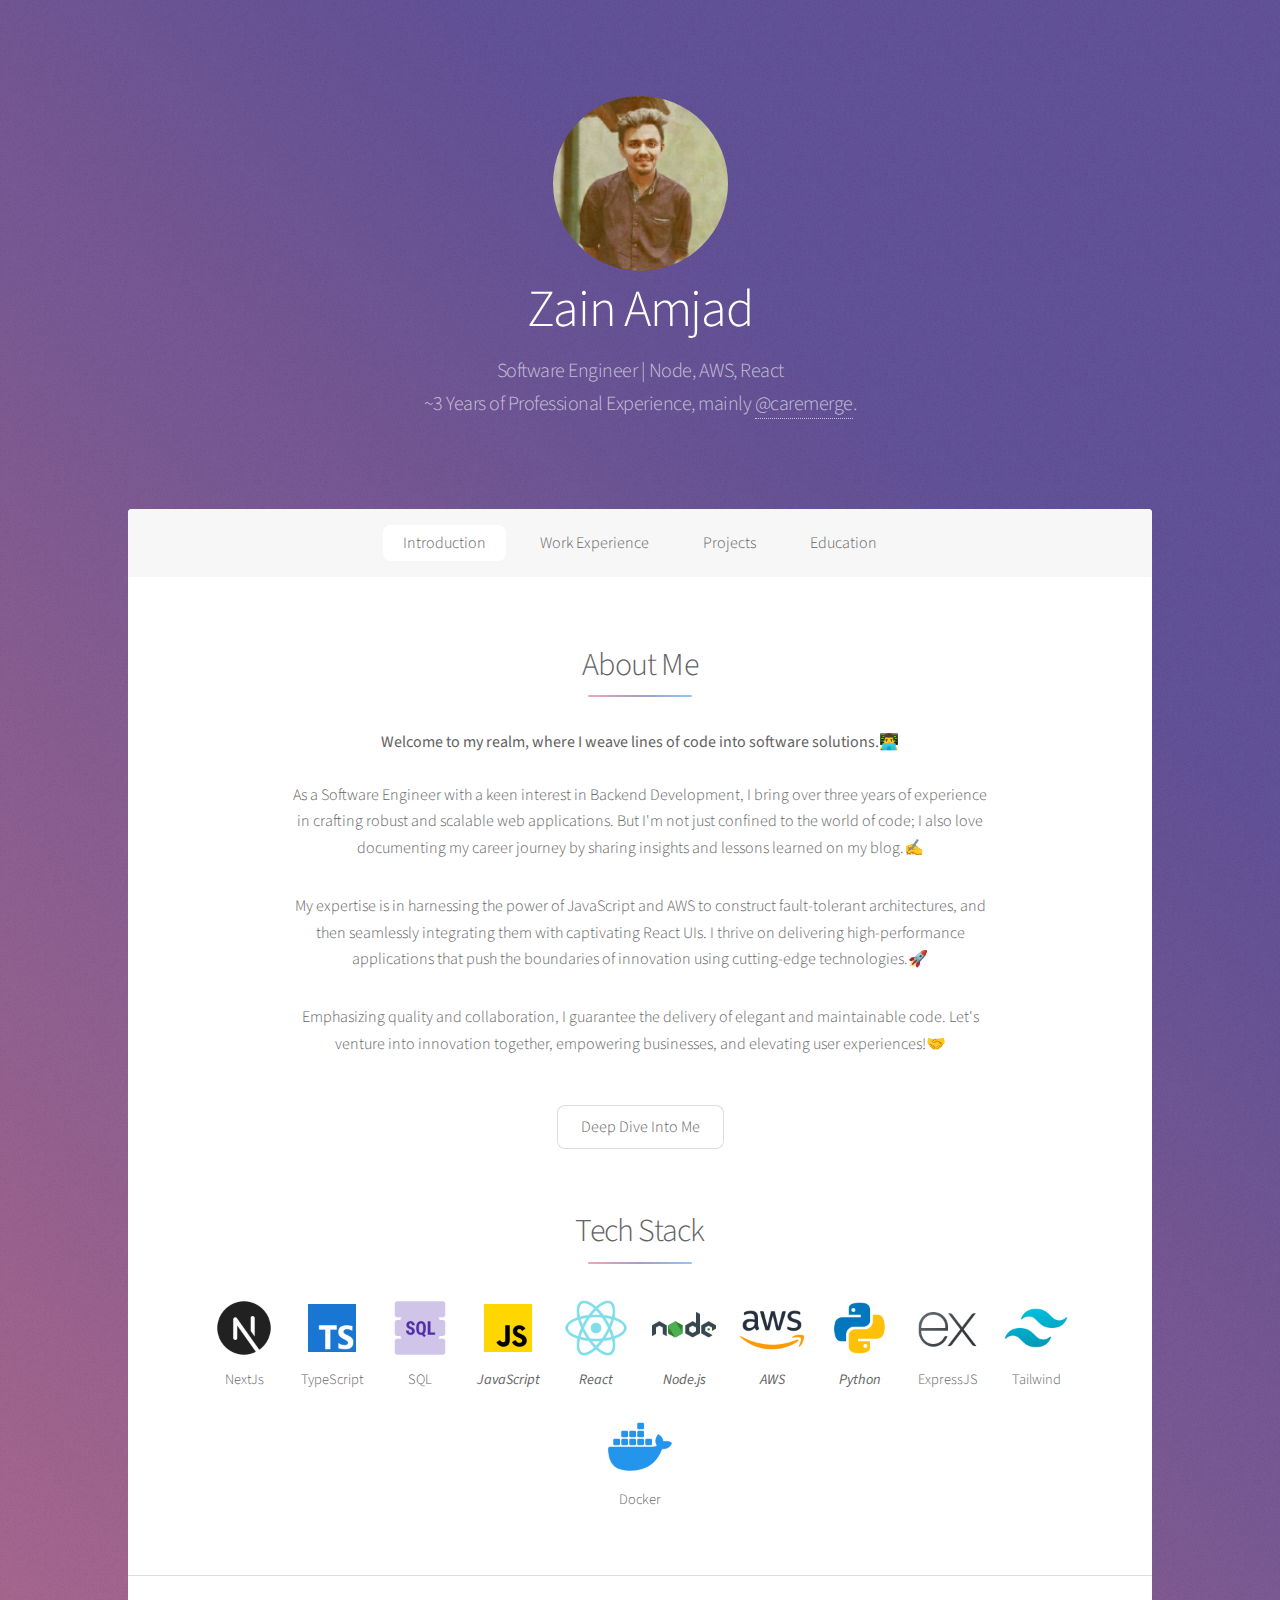
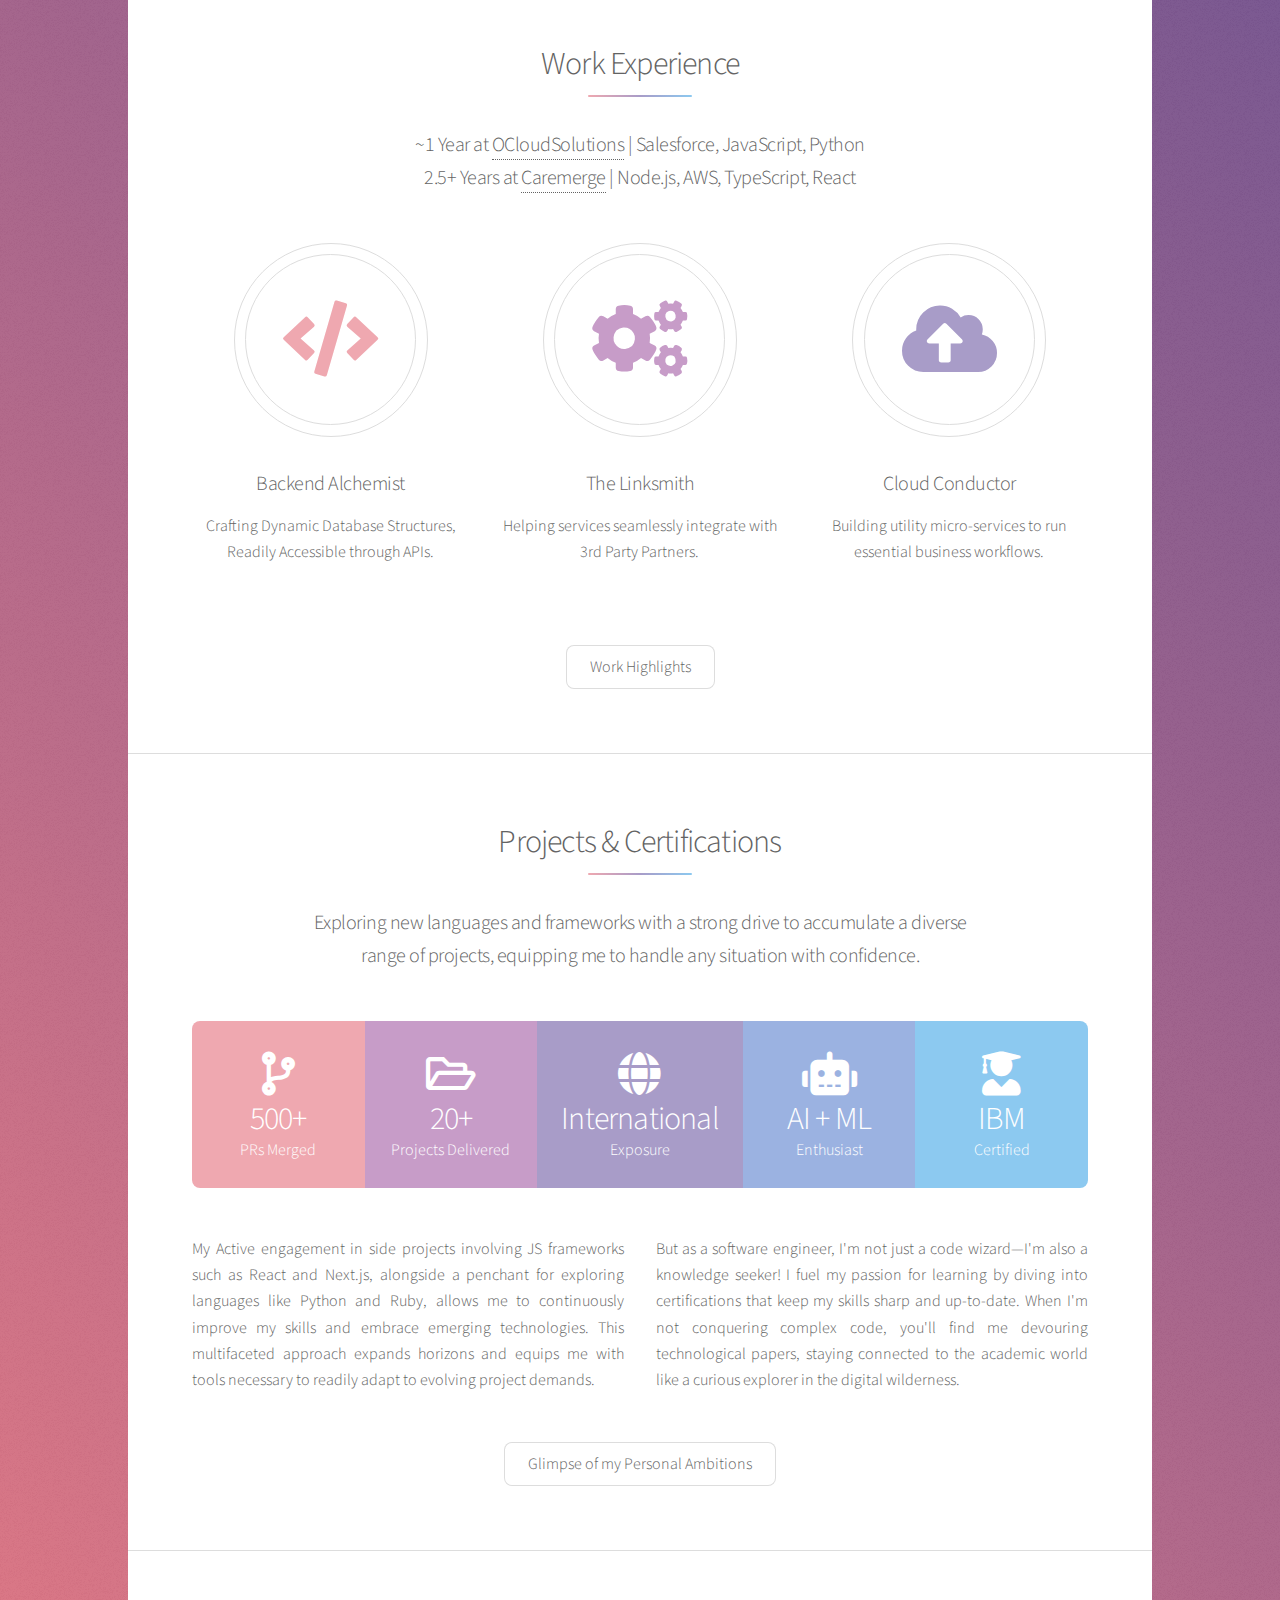
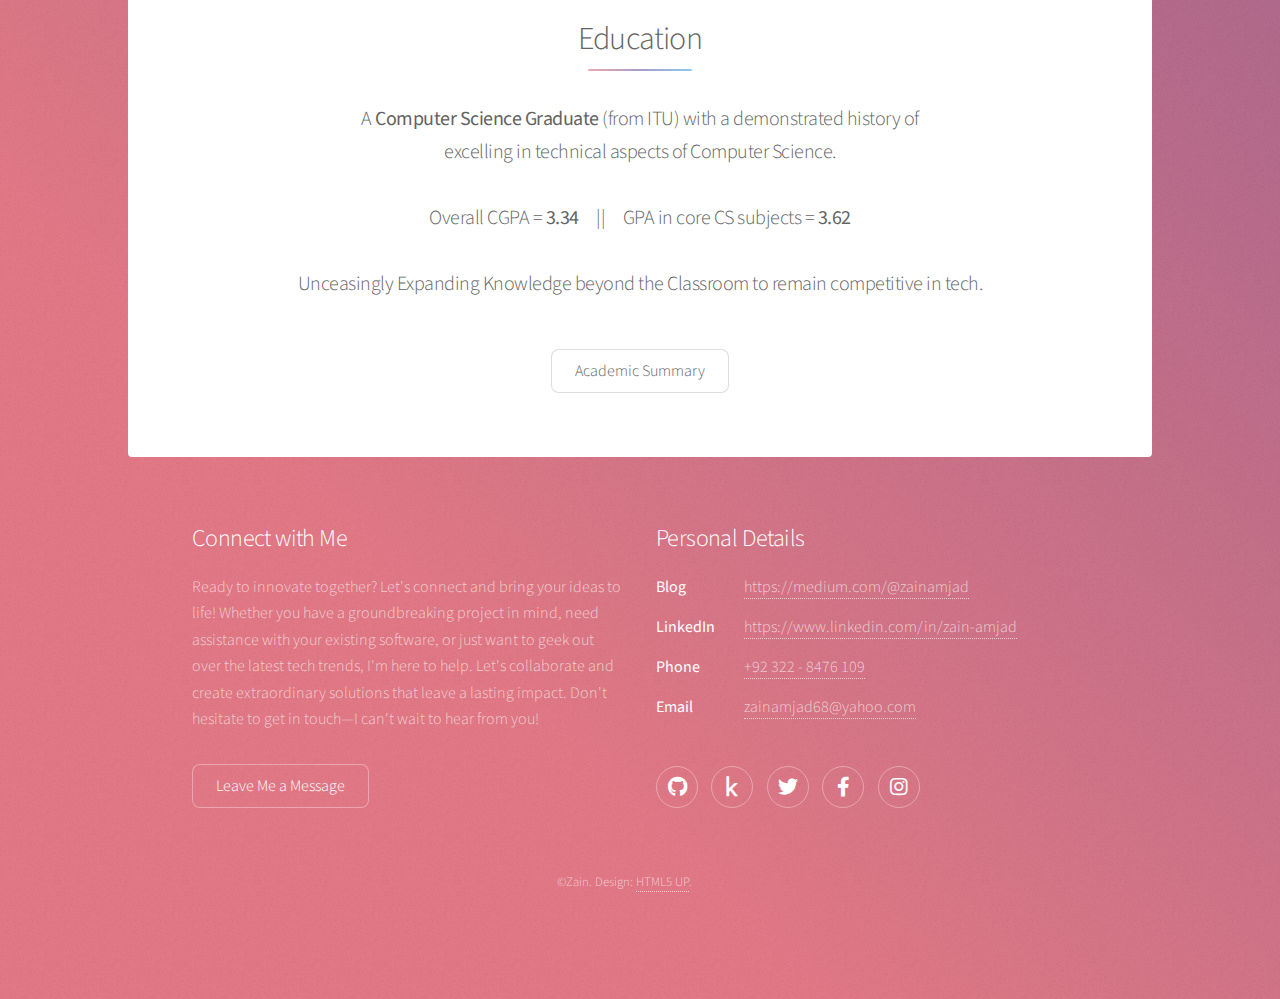
<file: index.html>
<!DOCTYPE HTML>
<html>
	<head>
		<title>Overview</title>
		<link rel="icon" href="images/icons8-google-code-96.png">
		<meta charset="utf-8" />
		<meta name="viewport" content="width=device-width, initial-scale=1, user-scalable=no" />
		<link rel="stylesheet" href="assets/css/main.css" />
		<noscript><link rel="stylesheet" href="assets/css/noscript.css" /></noscript>
	</head>
	<body class="is-preload">

		<!-- Wrapper -->
			<div id="wrapper">

				<!-- Header -->
					<header id="header" class="alt">
						<span class="image"><img src="images/cover.jpg" style="border-radius: 50%;" height="175px" width="175px" alt="" /></span>
						<h1>Zain Amjad</h1>
						<p>Software Engineer | Node, AWS, React<br />
						~3 Years of Professional Experience, mainly <a href="https://caremerge.com" target="_blank">@caremerge</a>.</p>
					</header>

				<!-- Nav -->
					<nav id="nav">
						<ul>
							<li><a href="#intro" class="active">Introduction</a></li>
							<li><a href="#work_exp">Work Experience</a></li>
							<li><a href="#projects">Projects</a></li>
							<li><a href="#education">Education</a></li>
						</ul>
					</nav>

				<!-- Main -->
					<div id="main">

						<!-- Introduction -->
						<section id="intro" class="main special">
							<div class="spotlight">
								<div class="content">
									<header class="major">
										<h2>About Me</h2>
									</header>
									<p><strong>Welcome to my realm, where I weave lines of code into software solutions.👨‍💻</strong><br><br> As a Software Engineer with a keen interest in Backend Development, I bring over three years of experience in crafting robust and scalable web applications. But I'm not just confined to the world of code; I also love documenting my career journey by sharing insights and lessons learned on my blog.✍️</p>
									<p>My expertise is in harnessing the power of JavaScript and AWS to construct fault-tolerant architectures, and then seamlessly integrating them with captivating React UIs. I thrive on delivering high-performance applications that push the boundaries of innovation using cutting-edge technologies.🚀</p>
									<p>Emphasizing quality and collaboration, I guarantee the delivery of elegant and maintainable code. Let's venture into innovation together, empowering businesses, and elevating user experiences!🤝</p>
									<footer class="major">
										<ul class="actions special">
											<li><a href="personal.html" class="button">Deep Dive Into Me</a></li>
										</ul>
									</footer>

									<br>
									<!-- Tech Stack -->
									<header class="major">
										<h2>Tech Stack</h2>
									</header>
									<div class="tech-stack-icons">
										<div class="tech-item">
											<img src="./images/nextjs-icon.png" alt="NextJS">
											<span>NextJs</span>
										</div>
										<div class="tech-item">
											<img src="./images/typescript-icon.png" alt="TypeScript">
											<span>TypeScript</span>
										</div>
										<div class="tech-item">
											<img src="./images/sql-icon.png" alt="SQL">
											<span>SQL</span>
										</div>
										<div class="tech-item">
											<img src="./images/javascript-icon.png" alt="JavaScript">
											<span><strong><em>JavaScript</em></strong></span>
										</div>
										<div class="tech-item">
											<img src="./images/react-icon.png" alt="React">
											<span><strong><em>React</em></strong></span>
										</div>
										<div class="tech-item">
											<img src="./images/nodejs-icon.png" alt="Node.js">
											<span><strong><em>Node.js</em></strong></span>
										</div>
										<div class="tech-item">
											<img src="./images/aws-icon.png" alt="AWS">
											<span><strong><em>AWS</em></strong></span>
										</div>
										<div class="tech-item">
											<img src="./images/python-icon.png" alt="Python">
											<span><strong><em>Python</em></strong></span>
										</div>
										<div class="tech-item">
											<img src="./images/express-icon.png" alt="ExpressJS">
											<span>ExpressJS</span>
										</div>
										<div class="tech-item">
											<img src="./images/tailwind-icon.png" alt="Tailwind CSS">
											<span>Tailwind</span>
										</div>
										<div class="tech-item">
											<img src="./images/docker-icon.png" alt="Docker">
											<span>Docker</span>
										</div>
									</div>
								</div>
							</div>
						</section>

						<!-- Work Experience Section -->
							<section id="work_exp" class="main special">
								<header class="major">
									<h2>Work Experience</h2>
									<p>~1 Year at <a href="https://ocloudsolutions.net">OCloudSolutions</a> | Salesforce, JavaScript, Python<br>2.5+ Years at <a href="https://caremerge.com" target="_blank">Caremerge</a> | Node.js, AWS, TypeScript, React</p>
								</header>
								<ul class="features">
									<li>
										<a href="work.html#backend" style="border-bottom: none;">
											<span class="icon solid major style1 fa-code"></span>
											<h3>Backend Alchemist</h3>
											<p>Crafting Dynamic Database Structures, Readily Accessible through APIs.</p>
										</a>
									</li>
									<li>
										<a href="work.html#integrations" style="border-bottom: none;">
											<span class="icon solid major style2 fa-cogs"></span>
											<h3>The Linksmith</h3>
											<p>Helping services seamlessly integrate with 3rd Party Partners.</p>
										</a>
									</li>
									<li>
										<a href="work.html#cloud" style="border-bottom: none;">
											<span class="icon solid major style3 fa-cloud-upload-alt"></span>
											<h3>Cloud Conductor</h3>
											<p>Building utility micro-services to run essential business workflows.</p>
										</a>
									</li>
								</ul>
								<footer class="major">
									<ul class="actions special">
										<li><a href="work.html" class="button">Work Highlights</a></li>
									</ul>
								</footer>
							</section>

						<!-- Projects Section -->
							<section id="projects" class="main special">
								<header class="major">
									<h2>Projects & Certifications</h2>
									<p>Exploring new languages and frameworks with a strong drive to accumulate a diverse <br>range of projects, equipping me to handle any situation with confidence.</p>
								</header>
								<ul class="statistics">
									<li class="style1">
										<span class="icon solid fa-code-branch"></span>
										<strong>500+</strong>PRs Merged
									</li>
									<li class="style2">
										<span class="icon fa-folder-open"></span>
										<strong>20+</strong>Projects Delivered
									</li>
									<li class="style3">
										<span class="icon solid fa-globe"></span>
										<strong>International</strong>Exposure
									</li>
									<li class="style4">
										<span class="icon solid fa-robot"></span>
										<strong>AI + ML</strong>Enthusiast
									</li>
									<li class="style5">
										<span class="icon solid fa-user-graduate"></span>
										<strong>IBM</strong> Certified
									</li>
								</ul>
								<p class="content">My Active engagement in side projects involving JS frameworks such as React and Next.js, alongside a penchant for exploring languages like Python and Ruby, allows me to continuously improve my skills and embrace emerging technologies. This multifaceted approach expands horizons and equips me with tools necessary to readily adapt to evolving project demands.<br> But as a software engineer, I'm not just a code wizard—I'm also a knowledge seeker! I fuel my passion for learning by diving into certifications that keep my skills sharp and up-to-date. When I'm not conquering complex code, you'll find me devouring technological papers, staying connected to the academic world like a curious explorer in the digital wilderness.</p>
								<footer class="major">
									<ul class="actions special">
										<li><a href="projects.html" class="button">Glimpse of my Personal Ambitions</a></li>
									</ul>
								</footer>
							</section>

						<!-- Education Section -->
							<section id="education" class="main special">
								<header class="major">
									<h2>Education</h2>
									<p>A <strong>Computer Science Graduate</strong> <small>(from ITU)</small> with a demonstrated history of <br> excelling in technical aspects of Computer Science.
									<br><br>Overall CGPA = <strong>3.34</strong>  &nbsp;&nbsp;&nbsp;&nbsp;||&nbsp;&nbsp;&nbsp;&nbsp;  GPA in core CS subjects = <strong>3.62</strong>
									<br><br>Unceasingly Expanding Knowledge beyond the Classroom to remain competitive in tech.</p>
								</header>
								<footer class="major">
									<ul class="actions special">
										<li><a href="education.html" class="button">Academic Summary</a></li>
									</ul>
								</footer>
							</section>

					</div>

				<!-- Footer -->
					<footer id="footer">
						<section>
							<h2>Connect with Me</h2>
							<p>Ready to innovate together? Let's connect and bring your ideas to life! Whether you have a groundbreaking project in mind, need assistance with your existing software, or just want to geek out over the latest tech trends, I'm here to help. Let's collaborate and create extraordinary solutions that leave a lasting impact. Don't hesitate to get in touch—I can't wait to hear from you!</p>
							<ul class="actions">
								<li><a href="https://form.jotform.com/232311588647461" target="_blank" class="button">Leave Me a Message</a></li>
							</ul>
						</section>
						<section>
							<h2>Personal Details</h2>
							<dl class="alt">
								<dt>Blog</dt>
								<dd><a href="https://medium.com/@zainamjad" target="_blank">https://medium.com/@zainamjad</a></dd>
								<dt>LinkedIn</dt>
								<dd><a href="https://www.linkedin.com/in/zain-amjad/" target="_blank">https://www.linkedin.com/in/zain-amjad</a></dd>
								<dt>Phone</dt>
								<dd itemprop="telephone"><a href="tel:+923228476109">+92 322 - 8476 109</a></dd>
								<dt>Email</dt>
								<dd><a href="mailto:zainamjad68@yahoo.com" target="_blank">zainamjad68@yahoo.com</a></dd>
							</dl>
							<ul class="icons">
								<li><a href="https://github.com/ZainAmjad68" target="_blank" class="icon brands fa-github alt"><span class="label">GitHub</span></a></li>
								<li><a href="https://www.kaggle.com/za1namjad" target="_blank" class="icon brands fa-kaggle alt"><span class="label">Kaggle</span></a></li>
								<li><a href="https://twitter.com/za1namjad" target="_blank" class="icon brands fa-twitter alt"><span class="label">Twitter</span></a></li>
								<li><a href="https://facebook.com/zainamjad1998" target="_blank" class="icon brands fa-facebook-f alt"><span class="label">Facebook</span></a></li>
								<li><a href="https://www.instagram.com/za1namjad/" target="_blank" class="icon brands fa-instagram alt"><span class="label">Instagram</span></a></li>
								</ul>
						</section>
						<p class="copyright">&copy;Zain. Design: <a href="https://html5up.net">HTML5 UP</a>.</p>
					</footer>

			</div>

		<!-- Scripts -->
			<script src="assets/js/jquery.min.js"></script>
			<script src="assets/js/jquery.scrollex.min.js"></script>
			<script src="assets/js/jquery.scrolly.min.js"></script>
			<script src="assets/js/browser.min.js"></script>
			<script src="assets/js/breakpoints.min.js"></script>
			<script src="assets/js/util.js"></script>
			<script src="assets/js/main.js"></script>

	</body>
</html>
</file>
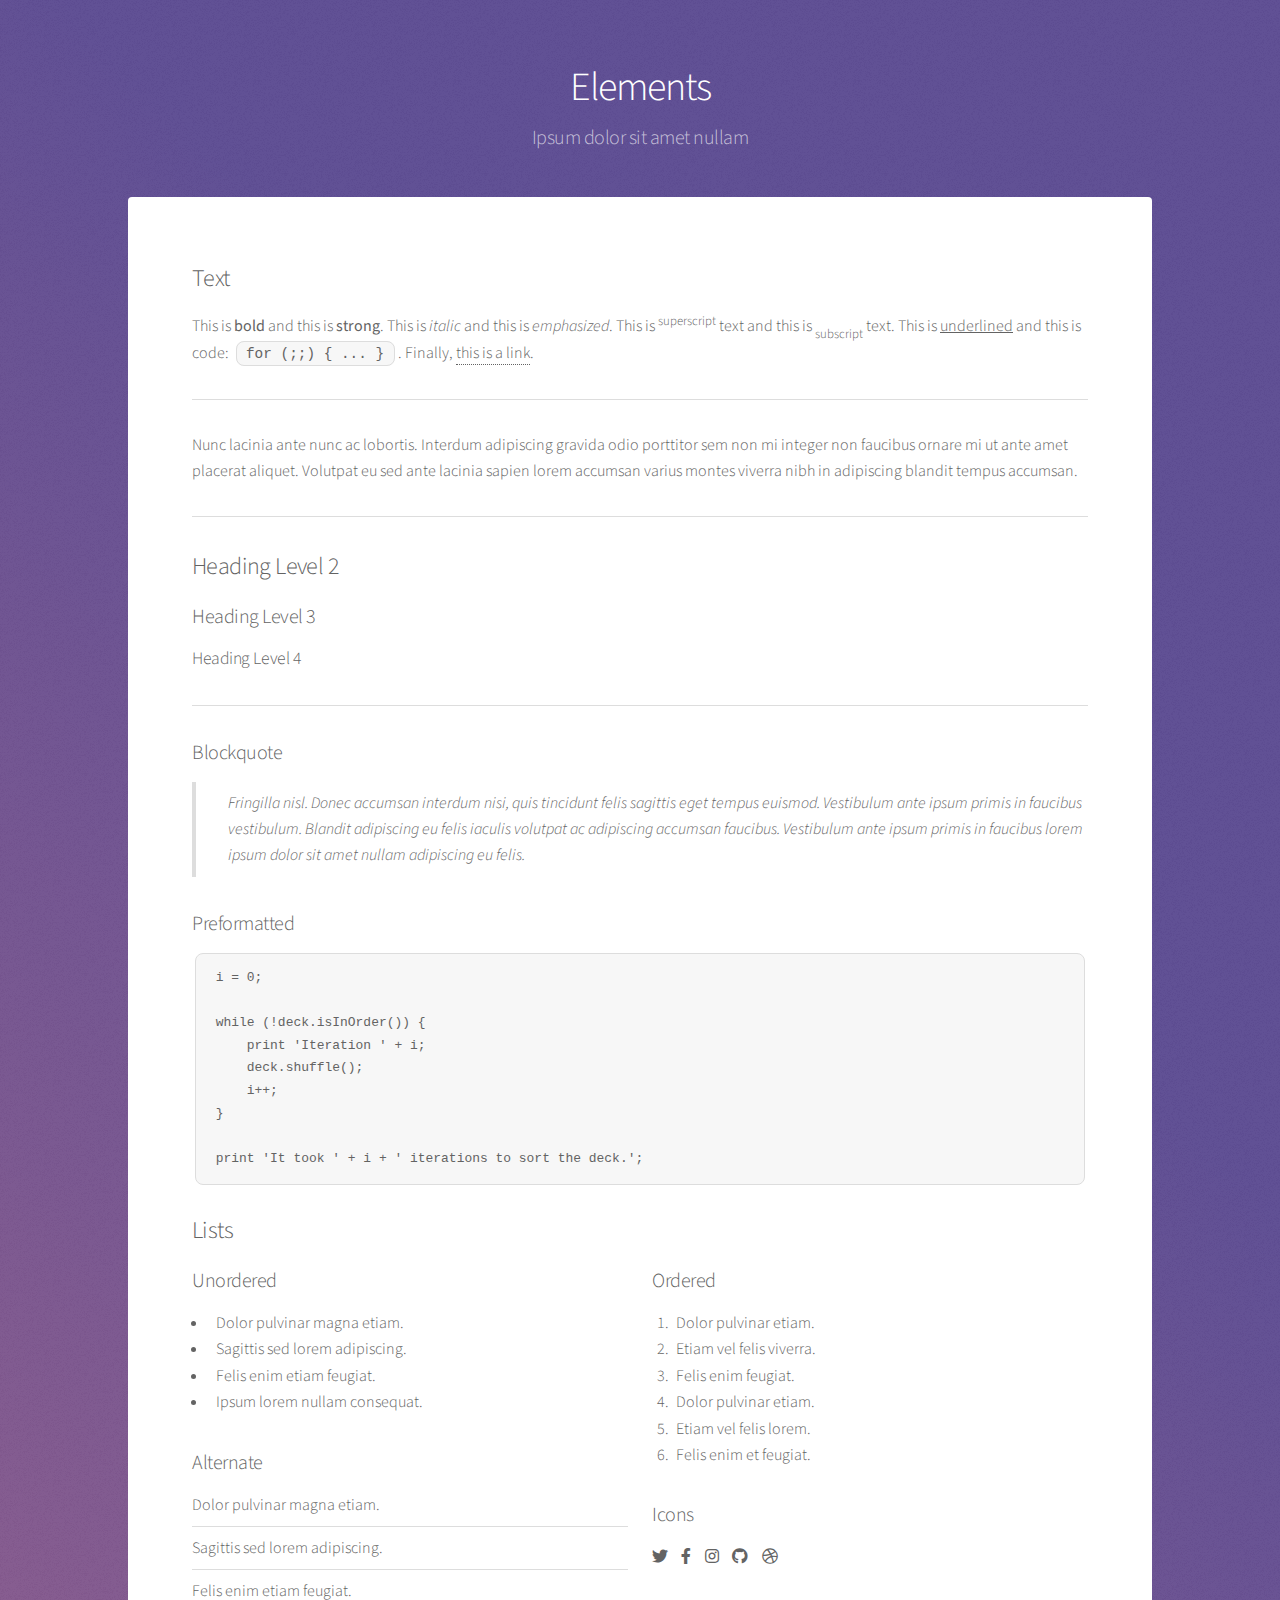
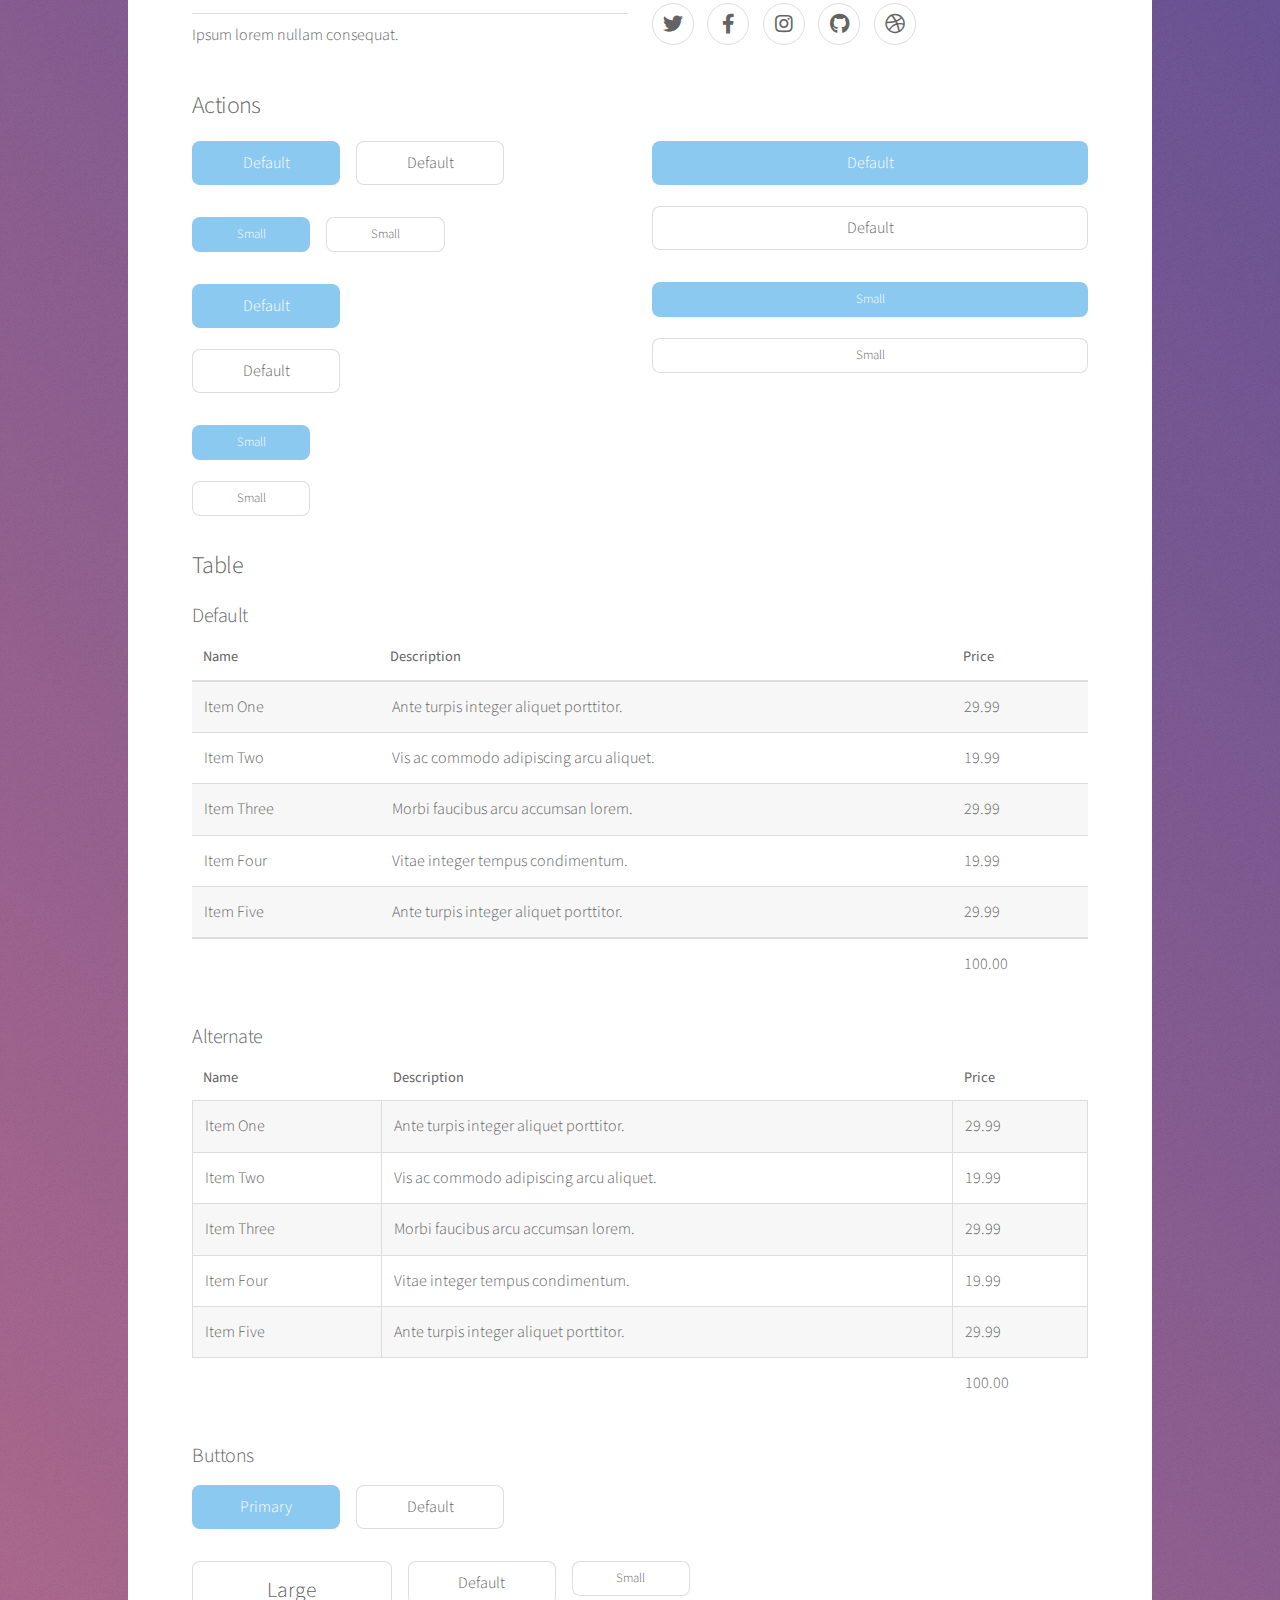
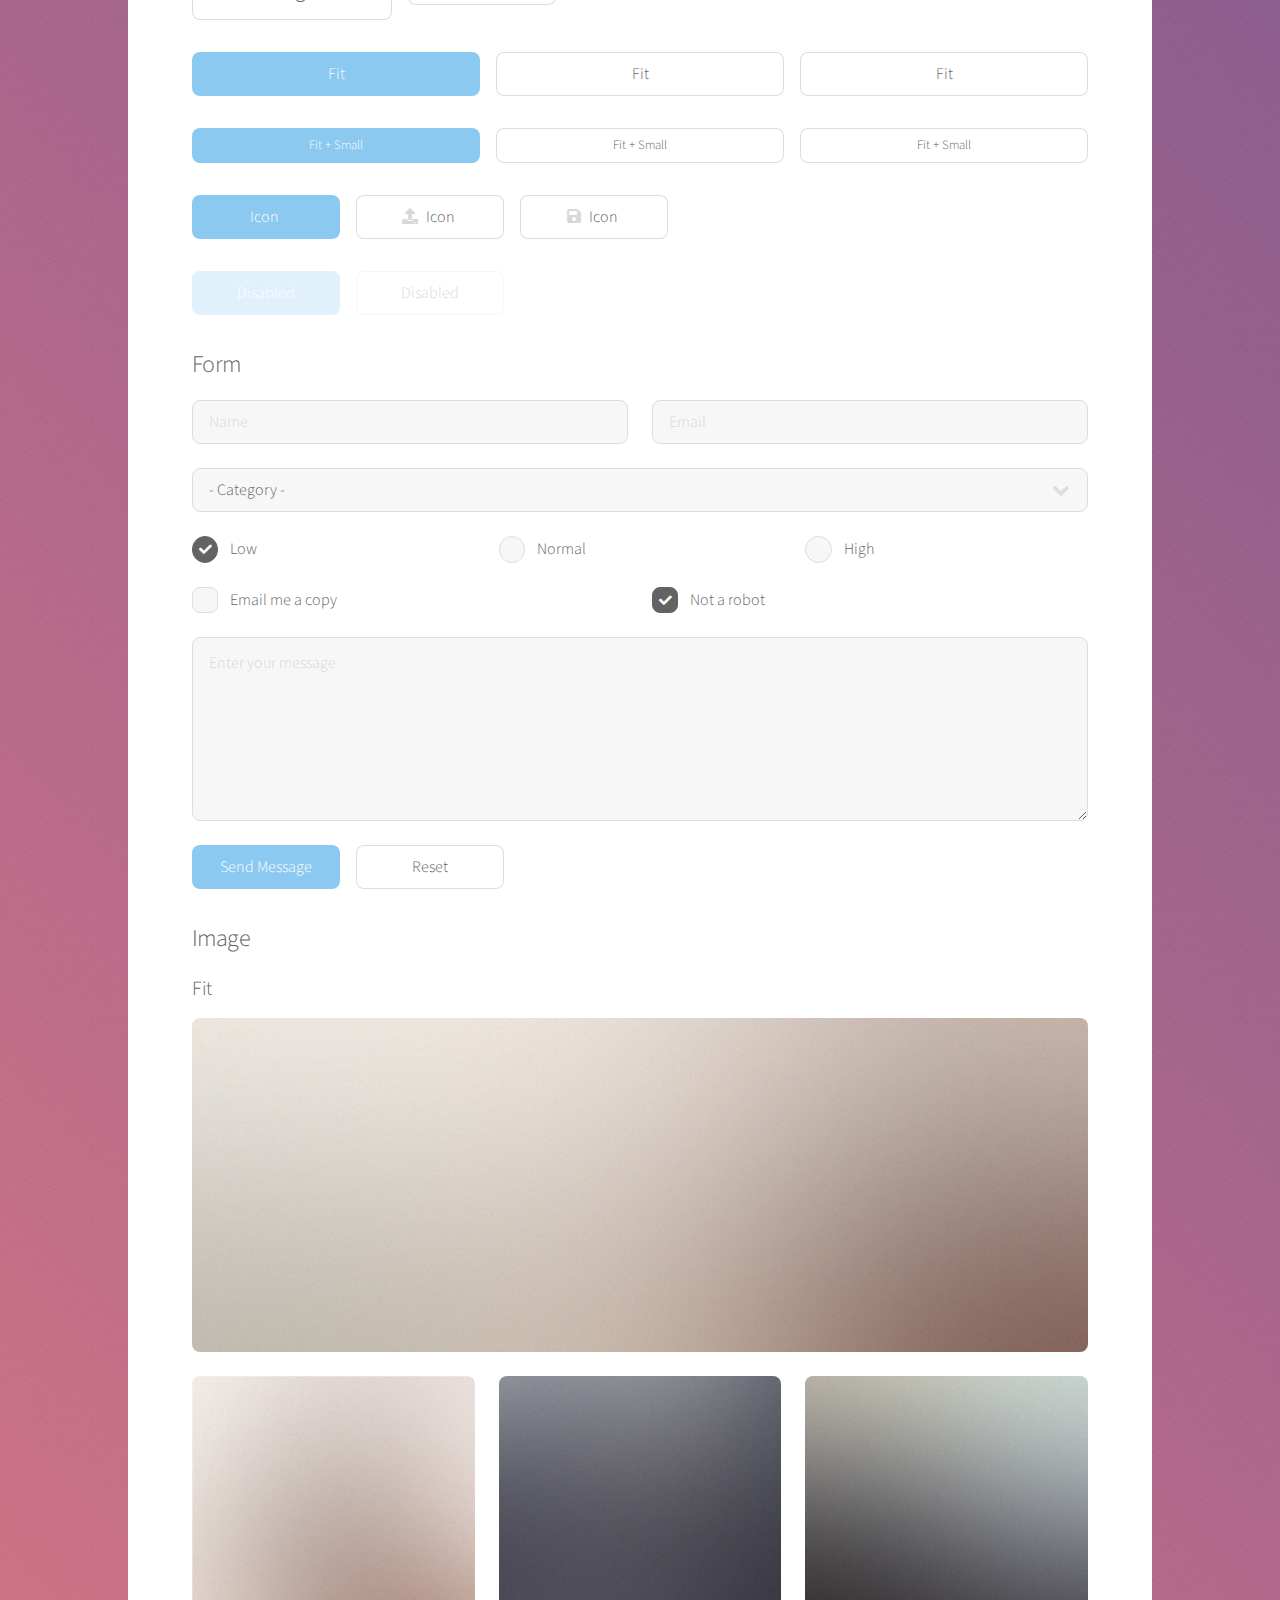
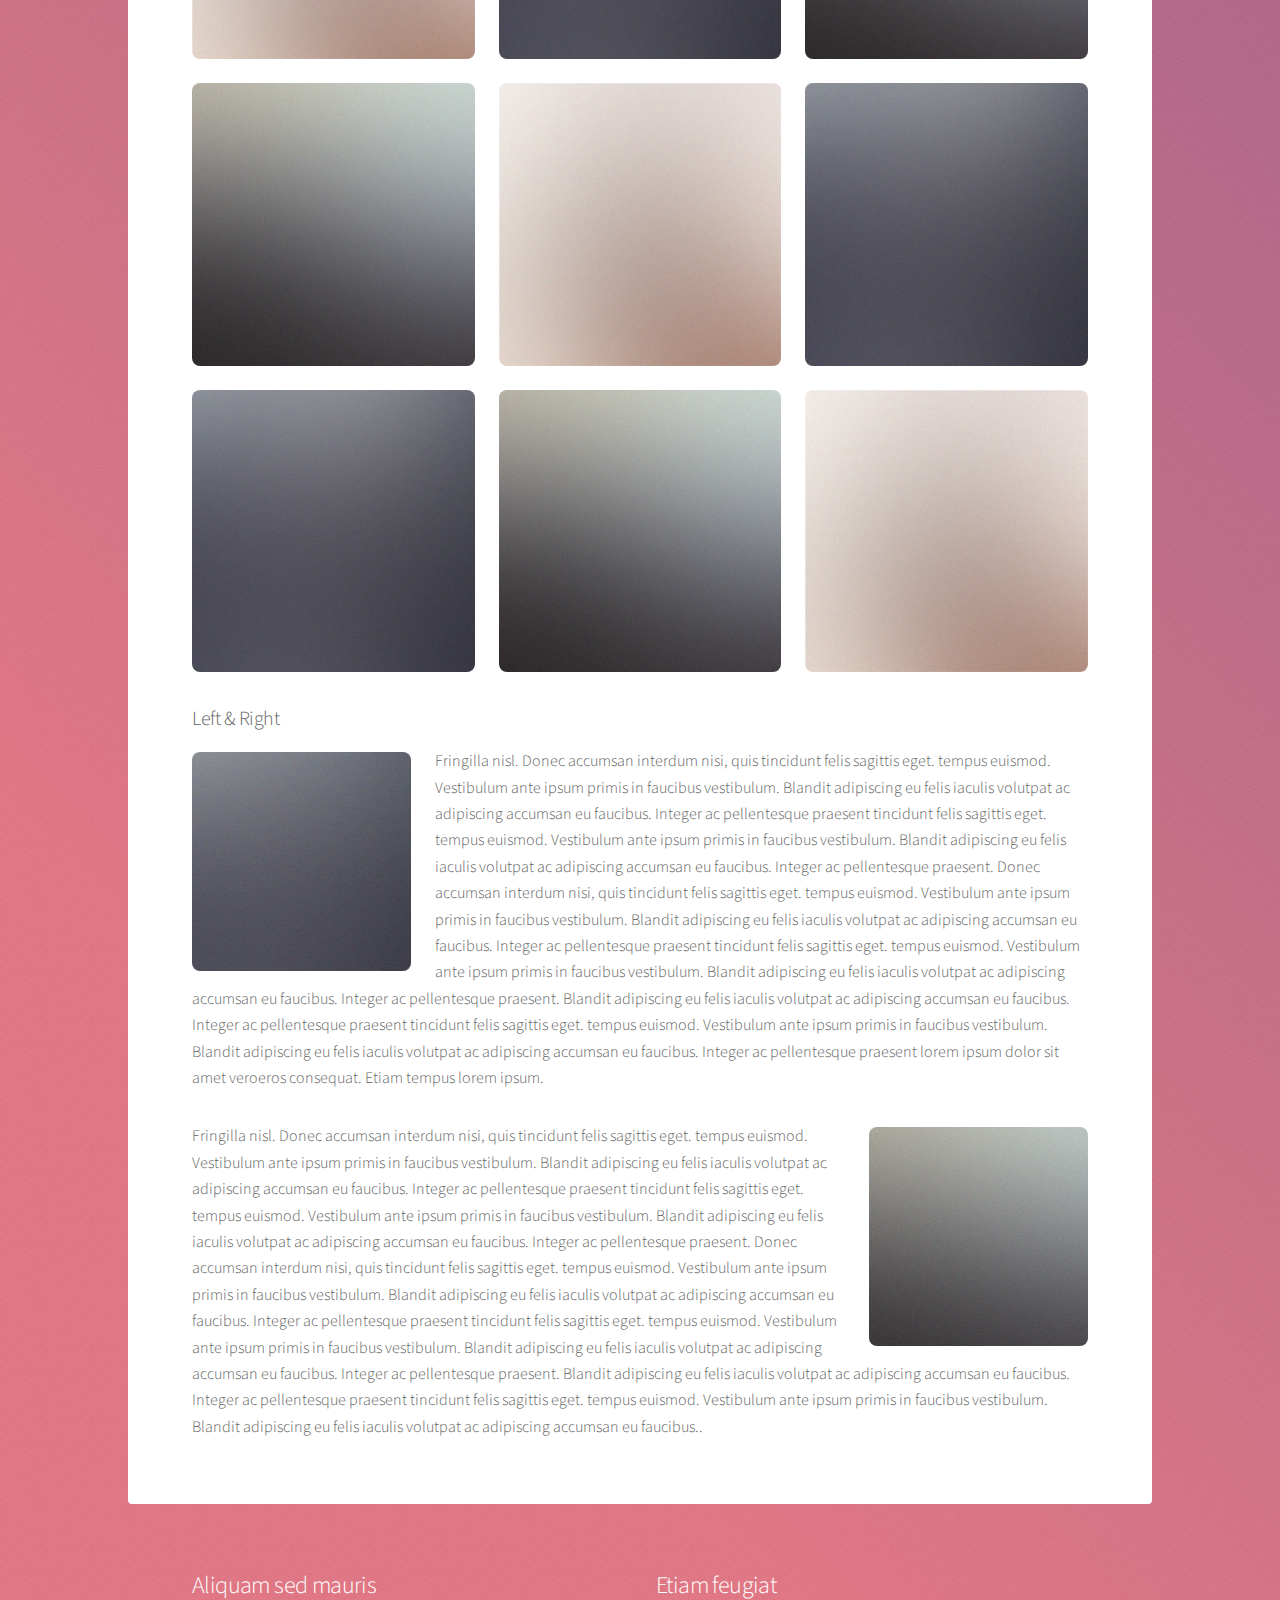
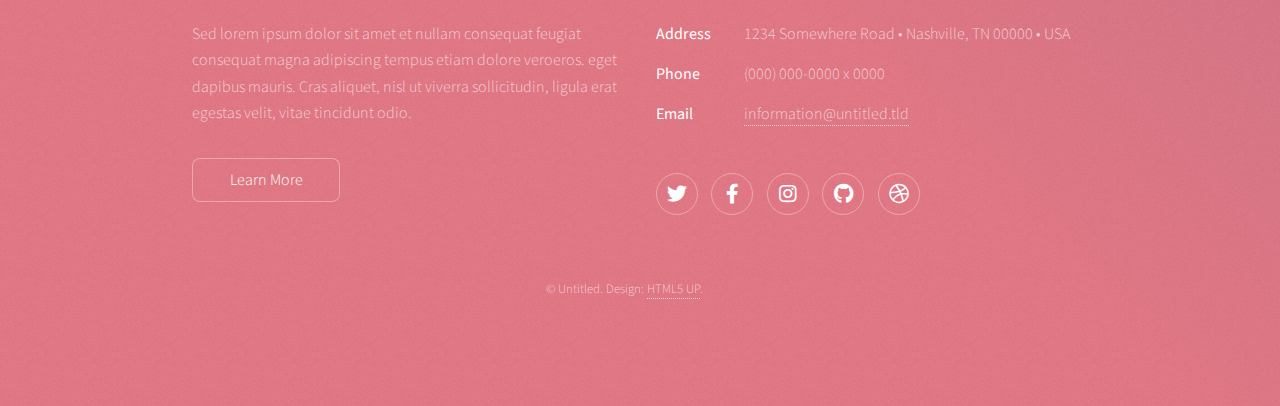
<file: elements.html>
<!DOCTYPE HTML>
<!--
	Stellar by HTML5 UP
	html5up.net | @ajlkn
	Free for personal and commercial use under the CCA 3.0 license (html5up.net/license)
-->
<html>
	<head>
		<title>Elements - Stellar by HTML5 UP</title>
		<meta charset="utf-8" />
		<meta name="viewport" content="width=device-width, initial-scale=1, user-scalable=no" />
		<link rel="stylesheet" href="assets/css/main.css" />
		<noscript><link rel="stylesheet" href="assets/css/noscript.css" /></noscript>
	</head>
	<body class="is-preload">

		<!-- Wrapper -->
			<div id="wrapper">

				<!-- Header -->
					<header id="header">
						<h1>Elements</h1>
						<p>Ipsum dolor sit amet nullam</p>
					</header>

				<!-- Main -->
					<div id="main">

						<!-- Content -->
							<section id="content" class="main">

								<!-- Text -->
									<section>
										<h2>Text</h2>
										<p>This is <b>bold</b> and this is <strong>strong</strong>. This is <i>italic</i> and this is <em>emphasized</em>.
										This is <sup>superscript</sup> text and this is <sub>subscript</sub> text.
										This is <u>underlined</u> and this is code: <code>for (;;) { ... }</code>. Finally, <a href="#">this is a link</a>.</p>
										<hr />
										<p>Nunc lacinia ante nunc ac lobortis. Interdum adipiscing gravida odio porttitor sem non mi integer non faucibus ornare mi ut ante amet placerat aliquet. Volutpat eu sed ante lacinia sapien lorem accumsan varius montes viverra nibh in adipiscing blandit tempus accumsan.</p>
										<hr />
										<h2>Heading Level 2</h2>
										<h3>Heading Level 3</h3>
										<h4>Heading Level 4</h4>
										<hr />
										<h3>Blockquote</h3>
										<blockquote>Fringilla nisl. Donec accumsan interdum nisi, quis tincidunt felis sagittis eget tempus euismod. Vestibulum ante ipsum primis in faucibus vestibulum. Blandit adipiscing eu felis iaculis volutpat ac adipiscing accumsan faucibus. Vestibulum ante ipsum primis in faucibus lorem ipsum dolor sit amet nullam adipiscing eu felis.</blockquote>
										<h3>Preformatted</h3>
										<pre><code>i = 0;

while (!deck.isInOrder()) {
    print 'Iteration ' + i;
    deck.shuffle();
    i++;
}

print 'It took ' + i + ' iterations to sort the deck.';</code></pre>
									</section>

								<!-- Lists -->
									<section>
										<h2>Lists</h2>
										<div class="row">
											<div class="col-6 col-12-medium">
												<h3>Unordered</h3>
												<ul>
													<li>Dolor pulvinar magna etiam.</li>
													<li>Sagittis sed lorem adipiscing.</li>
													<li>Felis enim etiam feugiat.</li>
													<li>Ipsum lorem nullam consequat.</li>
												</ul>
												<h3>Alternate</h3>
												<ul class="alt">
													<li>Dolor pulvinar magna etiam.</li>
													<li>Sagittis sed lorem adipiscing.</li>
													<li>Felis enim etiam feugiat.</li>
													<li>Ipsum lorem nullam consequat.</li>
												</ul>
											</div>
											<div class="col-6 col-12-medium">
												<h3>Ordered</h3>
												<ol>
													<li>Dolor pulvinar etiam.</li>
													<li>Etiam vel felis viverra.</li>
													<li>Felis enim feugiat.</li>
													<li>Dolor pulvinar etiam.</li>
													<li>Etiam vel felis lorem.</li>
													<li>Felis enim et feugiat.</li>
												</ol>
												<h3>Icons</h3>
												<ul class="icons">
													<li><a href="#" class="icon brands fa-twitter"><span class="label">Twitter</span></a></li>
													<li><a href="#" class="icon brands fa-facebook-f"><span class="label">Facebook</span></a></li>
													<li><a href="#" class="icon brands fa-instagram"><span class="label">Instagram</span></a></li>
													<li><a href="#" class="icon brands fa-github"><span class="label">GitHub</span></a></li>
													<li><a href="#" class="icon brands fa-dribbble"><span class="label">Dribbble</span></a></li>
												</ul>
												<ul class="icons">
													<li><a href="#" class="icon brands alt fa-twitter"><span class="label">Twitter</span></a></li>
													<li><a href="#" class="icon brands alt fa-facebook-f"><span class="label">Facebook</span></a></li>
													<li><a href="#" class="icon brands alt fa-instagram"><span class="label">Instagram</span></a></li>
													<li><a href="#" class="icon brands alt fa-github"><span class="label">GitHub</span></a></li>
													<li><a href="#" class="icon brands alt fa-dribbble"><span class="label">Dribbble</span></a></li>
												</ul>
											</div>
										</div>
										<h2>Actions</h2>
										<div class="row">
											<div class="col-6 col-12-medium">
												<ul class="actions">
													<li><a href="#" class="button primary">Default</a></li>
													<li><a href="#" class="button">Default</a></li>
												</ul>
												<ul class="actions small">
													<li><a href="#" class="button primary small">Small</a></li>
													<li><a href="#" class="button small">Small</a></li>
												</ul>
												<ul class="actions stacked">
													<li><a href="#" class="button primary">Default</a></li>
													<li><a href="#" class="button">Default</a></li>
												</ul>
												<ul class="actions stacked">
													<li><a href="#" class="button primary small">Small</a></li>
													<li><a href="#" class="button small">Small</a></li>
												</ul>
											</div>
											<div class="col-6 col-12-medium">
												<ul class="actions stacked">
													<li><a href="#" class="button primary fit">Default</a></li>
													<li><a href="#" class="button fit">Default</a></li>
												</ul>
												<ul class="actions stacked">
													<li><a href="#" class="button primary small fit">Small</a></li>
													<li><a href="#" class="button small fit">Small</a></li>
												</ul>
											</div>
										</div>
									</section>

								<!-- Table -->
									<section>
										<h2>Table</h2>
										<h3>Default</h3>
										<div class="table-wrapper">
											<table>
												<thead>
													<tr>
														<th>Name</th>
														<th>Description</th>
														<th>Price</th>
													</tr>
												</thead>
												<tbody>
													<tr>
														<td>Item One</td>
														<td>Ante turpis integer aliquet porttitor.</td>
														<td>29.99</td>
													</tr>
													<tr>
														<td>Item Two</td>
														<td>Vis ac commodo adipiscing arcu aliquet.</td>
														<td>19.99</td>
													</tr>
													<tr>
														<td>Item Three</td>
														<td> Morbi faucibus arcu accumsan lorem.</td>
														<td>29.99</td>
													</tr>
													<tr>
														<td>Item Four</td>
														<td>Vitae integer tempus condimentum.</td>
														<td>19.99</td>
													</tr>
													<tr>
														<td>Item Five</td>
														<td>Ante turpis integer aliquet porttitor.</td>
														<td>29.99</td>
													</tr>
												</tbody>
												<tfoot>
													<tr>
														<td colspan="2"></td>
														<td>100.00</td>
													</tr>
												</tfoot>
											</table>
										</div>

										<h3>Alternate</h3>
										<div class="table-wrapper">
											<table class="alt">
												<thead>
													<tr>
														<th>Name</th>
														<th>Description</th>
														<th>Price</th>
													</tr>
												</thead>
												<tbody>
													<tr>
														<td>Item One</td>
														<td>Ante turpis integer aliquet porttitor.</td>
														<td>29.99</td>
													</tr>
													<tr>
														<td>Item Two</td>
														<td>Vis ac commodo adipiscing arcu aliquet.</td>
														<td>19.99</td>
													</tr>
													<tr>
														<td>Item Three</td>
														<td> Morbi faucibus arcu accumsan lorem.</td>
														<td>29.99</td>
													</tr>
													<tr>
														<td>Item Four</td>
														<td>Vitae integer tempus condimentum.</td>
														<td>19.99</td>
													</tr>
													<tr>
														<td>Item Five</td>
														<td>Ante turpis integer aliquet porttitor.</td>
														<td>29.99</td>
													</tr>
												</tbody>
												<tfoot>
													<tr>
														<td colspan="2"></td>
														<td>100.00</td>
													</tr>
												</tfoot>
											</table>
										</div>
									</section>

								<!-- Buttons -->
									<section>
										<h3>Buttons</h3>
										<ul class="actions">
											<li><a href="#" class="button primary">Primary</a></li>
											<li><a href="#" class="button">Default</a></li>
										</ul>
										<ul class="actions">
											<li><a href="#" class="button large">Large</a></li>
											<li><a href="#" class="button">Default</a></li>
											<li><a href="#" class="button small">Small</a></li>
										</ul>
										<ul class="actions fit">
											<li><a href="#" class="button primary fit">Fit</a></li>
											<li><a href="#" class="button fit">Fit</a></li>
											<li><a href="#" class="button fit">Fit</a></li>
										</ul>
										<ul class="actions fit small">
											<li><a href="#" class="button primary fit small">Fit + Small</a></li>
											<li><a href="#" class="button fit small">Fit + Small</a></li>
											<li><a href="#" class="button fit small">Fit + Small</a></li>
										</ul>
										<ul class="actions">
											<li><a href="#" class="button primary icon solidfa-download">Icon</a></li>
											<li><a href="#" class="button icon solid fa-upload">Icon</a></li>
											<li><a href="#" class="button icon solid fa-save">Icon</a></li>
										</ul>
										<ul class="actions">
											<li><span class="button primary disabled">Disabled</span></li>
											<li><span class="button disabled">Disabled</span></li>
										</ul>
									</section>

								<!-- Form -->
									<section>
										<h2>Form</h2>
										<form method="post" action="#">
											<div class="row gtr-uniform">
												<div class="col-6 col-12-xsmall">
													<input type="text" name="demo-name" id="demo-name" value="" placeholder="Name" />
												</div>
												<div class="col-6 col-12-xsmall">
													<input type="email" name="demo-email" id="demo-email" value="" placeholder="Email" />
												</div>
												<div class="col-12">
													<select name="demo-category" id="demo-category">
														<option value="">- Category -</option>
														<option value="1">Manufacturing</option>
														<option value="1">Shipping</option>
														<option value="1">Administration</option>
														<option value="1">Human Resources</option>
													</select>
												</div>
												<div class="col-4 col-12-small">
													<input type="radio" id="demo-priority-low" name="demo-priority" checked>
													<label for="demo-priority-low">Low</label>
												</div>
												<div class="col-4 col-12-small">
													<input type="radio" id="demo-priority-normal" name="demo-priority">
													<label for="demo-priority-normal">Normal</label>
												</div>
												<div class="col-4 col-12-small">
													<input type="radio" id="demo-priority-high" name="demo-priority">
													<label for="demo-priority-high">High</label>
												</div>
												<div class="col-6 col-12-small">
													<input type="checkbox" id="demo-copy" name="demo-copy">
													<label for="demo-copy">Email me a copy</label>
												</div>
												<div class="col-6 col-12-small">
													<input type="checkbox" id="demo-human" name="demo-human" checked>
													<label for="demo-human">Not a robot</label>
												</div>
												<div class="col-12">
													<textarea name="demo-message" id="demo-message" placeholder="Enter your message" rows="6"></textarea>
												</div>
												<div class="col-12">
													<ul class="actions">
														<li><input type="submit" value="Send Message" class="primary" /></li>
														<li><input type="reset" value="Reset" /></li>
													</ul>
												</div>
											</div>
										</form>
									</section>

								<!-- Image -->
									<section>
										<h2>Image</h2>
										<h3>Fit</h3>
										<div class="box alt">
											<div class="row gtr-uniform">
												<div class="col-12"><span class="image fit"><img src="images/pic04.jpg" alt="" /></span></div>
												<div class="col-4"><span class="image fit"><img src="images/pic01.jpg" alt="" /></span></div>
												<div class="col-4"><span class="image fit"><img src="images/pic02.jpg" alt="" /></span></div>
												<div class="col-4"><span class="image fit"><img src="images/pic03.jpg" alt="" /></span></div>
												<div class="col-4"><span class="image fit"><img src="images/pic03.jpg" alt="" /></span></div>
												<div class="col-4"><span class="image fit"><img src="images/pic01.jpg" alt="" /></span></div>
												<div class="col-4"><span class="image fit"><img src="images/pic02.jpg" alt="" /></span></div>
												<div class="col-4"><span class="image fit"><img src="images/pic02.jpg" alt="" /></span></div>
												<div class="col-4"><span class="image fit"><img src="images/pic03.jpg" alt="" /></span></div>
												<div class="col-4"><span class="image fit"><img src="images/pic01.jpg" alt="" /></span></div>
											</div>
										</div>
										<h3>Left &amp; Right</h3>
										<p><span class="image left"><img src="images/pic05.jpg" alt="" /></span>Fringilla nisl. Donec accumsan interdum nisi, quis tincidunt felis sagittis eget. tempus euismod. Vestibulum ante ipsum primis in faucibus vestibulum. Blandit adipiscing eu felis iaculis volutpat ac adipiscing accumsan eu faucibus. Integer ac pellentesque praesent tincidunt felis sagittis eget. tempus euismod. Vestibulum ante ipsum primis in faucibus vestibulum. Blandit adipiscing eu felis iaculis volutpat ac adipiscing accumsan eu faucibus. Integer ac pellentesque praesent. Donec accumsan interdum nisi, quis tincidunt felis sagittis eget. tempus euismod. Vestibulum ante ipsum primis in faucibus vestibulum. Blandit adipiscing eu felis iaculis volutpat ac adipiscing accumsan eu faucibus. Integer ac pellentesque praesent tincidunt felis sagittis eget. tempus euismod. Vestibulum ante ipsum primis in faucibus vestibulum. Blandit adipiscing eu felis iaculis volutpat ac adipiscing accumsan eu faucibus. Integer ac pellentesque praesent. Blandit adipiscing eu felis iaculis volutpat ac adipiscing accumsan eu faucibus. Integer ac pellentesque praesent tincidunt felis sagittis eget. tempus euismod. Vestibulum ante ipsum primis in faucibus vestibulum. Blandit adipiscing eu felis iaculis volutpat ac adipiscing accumsan eu faucibus. Integer ac pellentesque praesent lorem ipsum dolor sit amet veroeros consequat. Etiam tempus lorem ipsum.</p>
										<p><span class="image right"><img src="images/pic06.jpg" alt="" /></span>Fringilla nisl. Donec accumsan interdum nisi, quis tincidunt felis sagittis eget. tempus euismod. Vestibulum ante ipsum primis in faucibus vestibulum. Blandit adipiscing eu felis iaculis volutpat ac adipiscing accumsan eu faucibus. Integer ac pellentesque praesent tincidunt felis sagittis eget. tempus euismod. Vestibulum ante ipsum primis in faucibus vestibulum. Blandit adipiscing eu felis iaculis volutpat ac adipiscing accumsan eu faucibus. Integer ac pellentesque praesent. Donec accumsan interdum nisi, quis tincidunt felis sagittis eget. tempus euismod. Vestibulum ante ipsum primis in faucibus vestibulum. Blandit adipiscing eu felis iaculis volutpat ac adipiscing accumsan eu faucibus. Integer ac pellentesque praesent tincidunt felis sagittis eget. tempus euismod. Vestibulum ante ipsum primis in faucibus vestibulum. Blandit adipiscing eu felis iaculis volutpat ac adipiscing accumsan eu faucibus. Integer ac pellentesque praesent. Blandit adipiscing eu felis iaculis volutpat ac adipiscing accumsan eu faucibus. Integer ac pellentesque praesent tincidunt felis sagittis eget. tempus euismod. Vestibulum ante ipsum primis in faucibus vestibulum. Blandit adipiscing eu felis iaculis volutpat ac adipiscing accumsan eu faucibus..</p>
									</section>

							</section>

					</div>

				<!-- Footer -->
					<footer id="footer">
						<section>
							<h2>Aliquam sed mauris</h2>
							<p>Sed lorem ipsum dolor sit amet et nullam consequat feugiat consequat magna adipiscing tempus etiam dolore veroeros. eget dapibus mauris. Cras aliquet, nisl ut viverra sollicitudin, ligula erat egestas velit, vitae tincidunt odio.</p>
							<ul class="actions">
								<li><a href="#" class="button">Learn More</a></li>
							</ul>
						</section>
						<section>
							<h2>Etiam feugiat</h2>
							<dl class="alt">
								<dt>Address</dt>
								<dd>1234 Somewhere Road &bull; Nashville, TN 00000 &bull; USA</dd>
								<dt>Phone</dt>
								<dd>(000) 000-0000 x 0000</dd>
								<dt>Email</dt>
								<dd><a href="#">information@untitled.tld</a></dd>
							</dl>
							<ul class="icons">
								<li><a href="#" class="icon brands fa-twitter alt"><span class="label">Twitter</span></a></li>
								<li><a href="#" class="icon brands fa-facebook-f alt"><span class="label">Facebook</span></a></li>
								<li><a href="#" class="icon brands fa-instagram alt"><span class="label">Instagram</span></a></li>
								<li><a href="#" class="icon brands fa-github alt"><span class="label">GitHub</span></a></li>
								<li><a href="#" class="icon brands fa-dribbble alt"><span class="label">Dribbble</span></a></li>
							</ul>
						</section>
						<p class="copyright">&copy; Untitled. Design: <a href="https://html5up.net">HTML5 UP</a>.</p>
					</footer>

			</div>

		<!-- Scripts -->
			<script src="assets/js/jquery.min.js"></script>
			<script src="assets/js/jquery.scrollex.min.js"></script>
			<script src="assets/js/jquery.scrolly.min.js"></script>
			<script src="assets/js/browser.min.js"></script>
			<script src="assets/js/breakpoints.min.js"></script>
			<script src="assets/js/util.js"></script>
			<script src="assets/js/main.js"></script>

	</body>
</html>
</file>
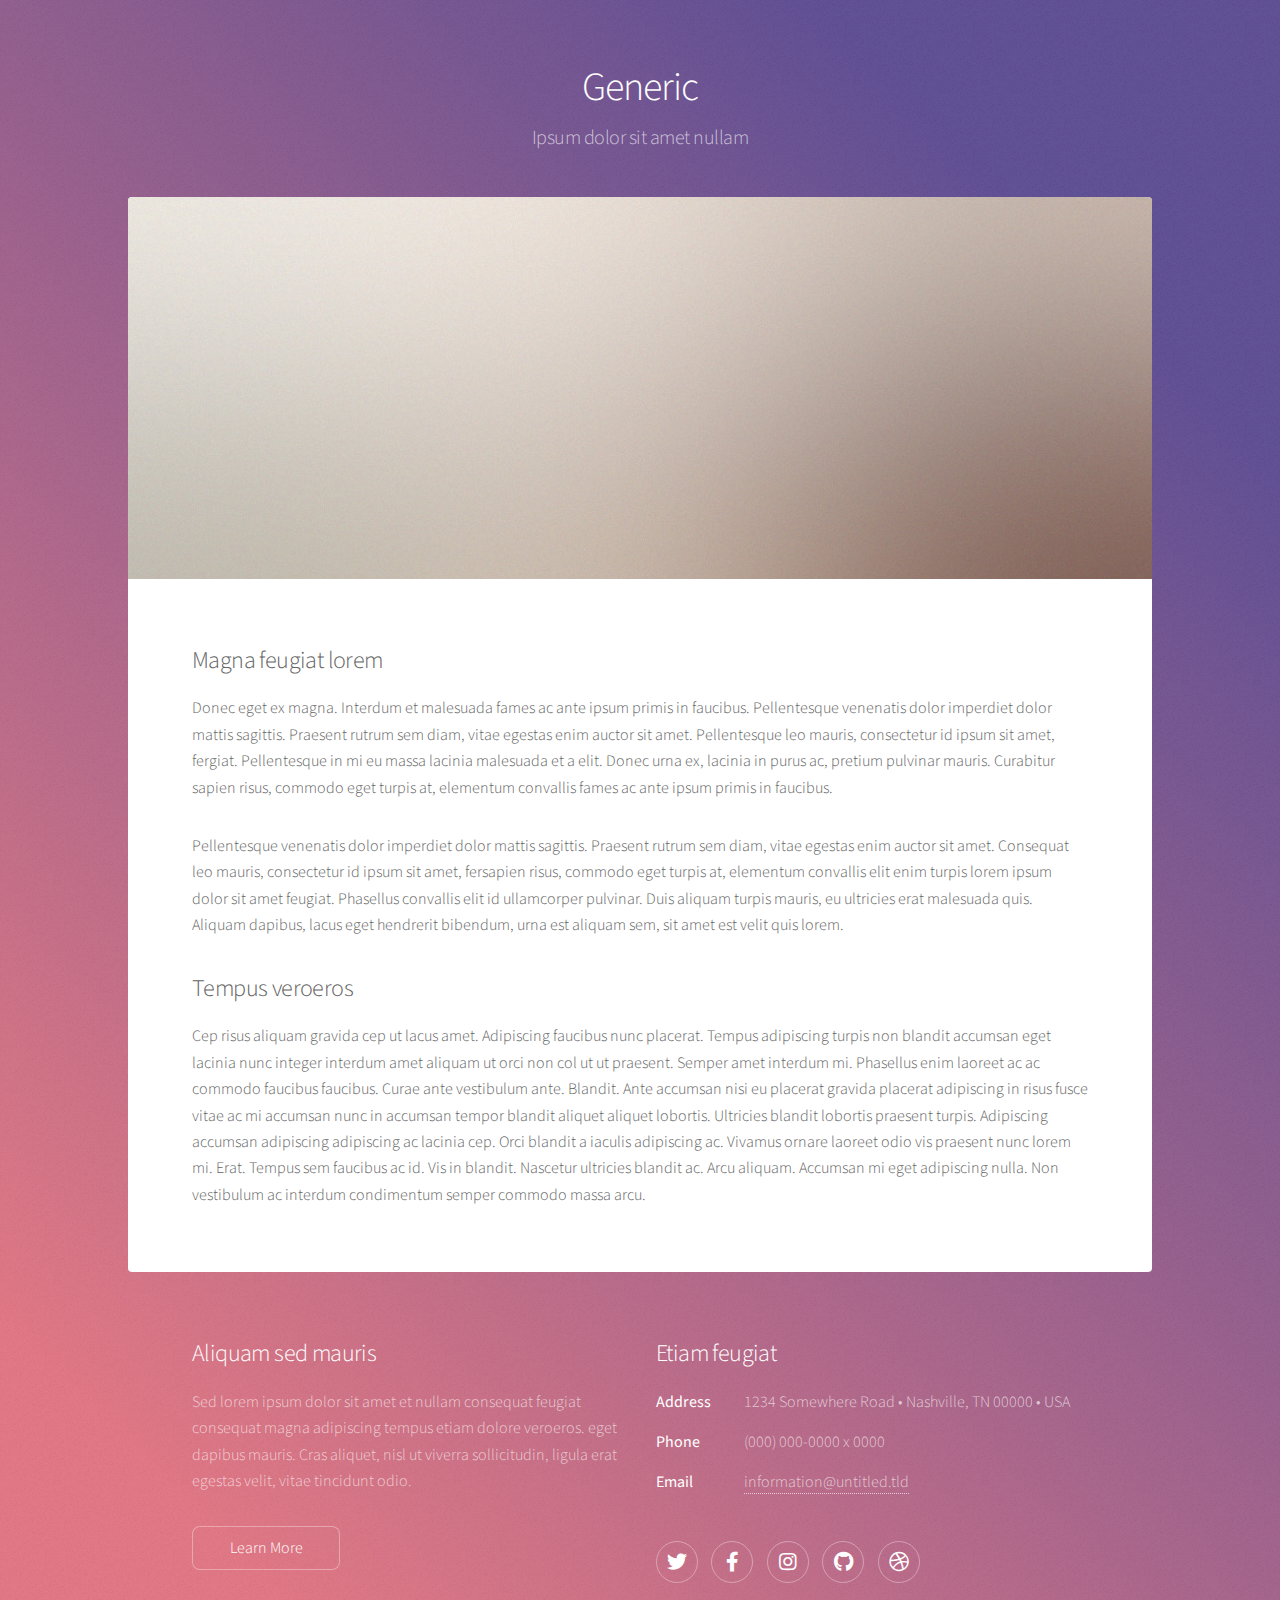
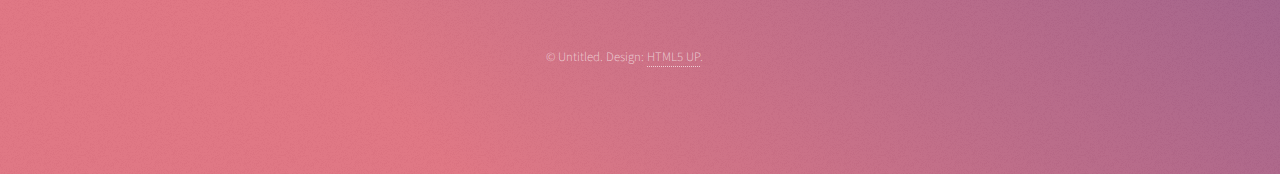
<file: generic.html>
<!DOCTYPE HTML>
<!--
	Stellar by HTML5 UP
	html5up.net | @ajlkn
	Free for personal and commercial use under the CCA 3.0 license (html5up.net/license)
-->
<html>
	<head>
		<title>Generic - Stellar by HTML5 UP</title>
		<meta charset="utf-8" />
		<meta name="viewport" content="width=device-width, initial-scale=1, user-scalable=no" />
		<link rel="stylesheet" href="assets/css/main.css" />
		<noscript><link rel="stylesheet" href="assets/css/noscript.css" /></noscript>
	</head>
	<body class="is-preload">

		<!-- Wrapper -->
			<div id="wrapper">

				<!-- Header -->
					<header id="header">
						<h1>Generic</h1>
						<p>Ipsum dolor sit amet nullam</p>
					</header>

				<!-- Main -->
					<div id="main">

						<!-- Content -->
							<section id="content" class="main">
								<span class="image main"><img src="images/pic04.jpg" alt="" /></span>
								<h2>Magna feugiat lorem</h2>
								<p>Donec eget ex magna. Interdum et malesuada fames ac ante ipsum primis in faucibus. Pellentesque venenatis dolor imperdiet dolor mattis sagittis. Praesent rutrum sem diam, vitae egestas enim auctor sit amet. Pellentesque leo mauris, consectetur id ipsum sit amet, fergiat. Pellentesque in mi eu massa lacinia malesuada et a elit. Donec urna ex, lacinia in purus ac, pretium pulvinar mauris. Curabitur sapien risus, commodo eget turpis at, elementum convallis fames ac ante ipsum primis in faucibus.</p>
								<p>Pellentesque venenatis dolor imperdiet dolor mattis sagittis. Praesent rutrum sem diam, vitae egestas enim auctor sit amet. Consequat leo mauris, consectetur id ipsum sit amet, fersapien risus, commodo eget turpis at, elementum convallis elit enim turpis lorem ipsum dolor sit amet feugiat. Phasellus convallis elit id ullamcorper pulvinar. Duis aliquam turpis mauris, eu ultricies erat malesuada quis. Aliquam dapibus, lacus eget hendrerit bibendum, urna est aliquam sem, sit amet est velit quis lorem.</p>
								<h2>Tempus veroeros</h2>
								<p>Cep risus aliquam gravida cep ut lacus amet. Adipiscing faucibus nunc placerat. Tempus adipiscing turpis non blandit accumsan eget lacinia nunc integer interdum amet aliquam ut orci non col ut ut praesent. Semper amet interdum mi. Phasellus enim laoreet ac ac commodo faucibus faucibus. Curae ante vestibulum ante. Blandit. Ante accumsan nisi eu placerat gravida placerat adipiscing in risus fusce vitae ac mi accumsan nunc in accumsan tempor blandit aliquet aliquet lobortis. Ultricies blandit lobortis praesent turpis. Adipiscing accumsan adipiscing adipiscing ac lacinia cep. Orci blandit a iaculis adipiscing ac. Vivamus ornare laoreet odio vis praesent nunc lorem mi. Erat. Tempus sem faucibus ac id. Vis in blandit. Nascetur ultricies blandit ac. Arcu aliquam. Accumsan mi eget adipiscing nulla. Non vestibulum ac interdum condimentum semper commodo massa arcu.</p>
							</section>

					</div>

				<!-- Footer -->
					<footer id="footer">
						<section>
							<h2>Aliquam sed mauris</h2>
							<p>Sed lorem ipsum dolor sit amet et nullam consequat feugiat consequat magna adipiscing tempus etiam dolore veroeros. eget dapibus mauris. Cras aliquet, nisl ut viverra sollicitudin, ligula erat egestas velit, vitae tincidunt odio.</p>
							<ul class="actions">
								<li><a href="#" class="button">Learn More</a></li>
							</ul>
						</section>
						<section>
							<h2>Etiam feugiat</h2>
							<dl class="alt">
								<dt>Address</dt>
								<dd>1234 Somewhere Road &bull; Nashville, TN 00000 &bull; USA</dd>
								<dt>Phone</dt>
								<dd>(000) 000-0000 x 0000</dd>
								<dt>Email</dt>
								<dd><a href="#">information@untitled.tld</a></dd>
							</dl>
							<ul class="icons">
								<li><a href="#" class="icon brands fa-twitter alt"><span class="label">Twitter</span></a></li>
								<li><a href="#" class="icon brands fa-facebook-f alt"><span class="label">Facebook</span></a></li>
								<li><a href="#" class="icon brands fa-instagram alt"><span class="label">Instagram</span></a></li>
								<li><a href="#" class="icon brands fa-github alt"><span class="label">GitHub</span></a></li>
								<li><a href="#" class="icon brands fa-dribbble alt"><span class="label">Dribbble</span></a></li>
							</ul>
						</section>
						<p class="copyright">&copy; Untitled. Design: <a href="https://html5up.net">HTML5 UP</a>.</p>
					</footer>

			</div>

		<!-- Scripts -->
			<script src="assets/js/jquery.min.js"></script>
			<script src="assets/js/jquery.scrollex.min.js"></script>
			<script src="assets/js/jquery.scrolly.min.js"></script>
			<script src="assets/js/browser.min.js"></script>
			<script src="assets/js/breakpoints.min.js"></script>
			<script src="assets/js/util.js"></script>
			<script src="assets/js/main.js"></script>

	</body>
</html>
</file>
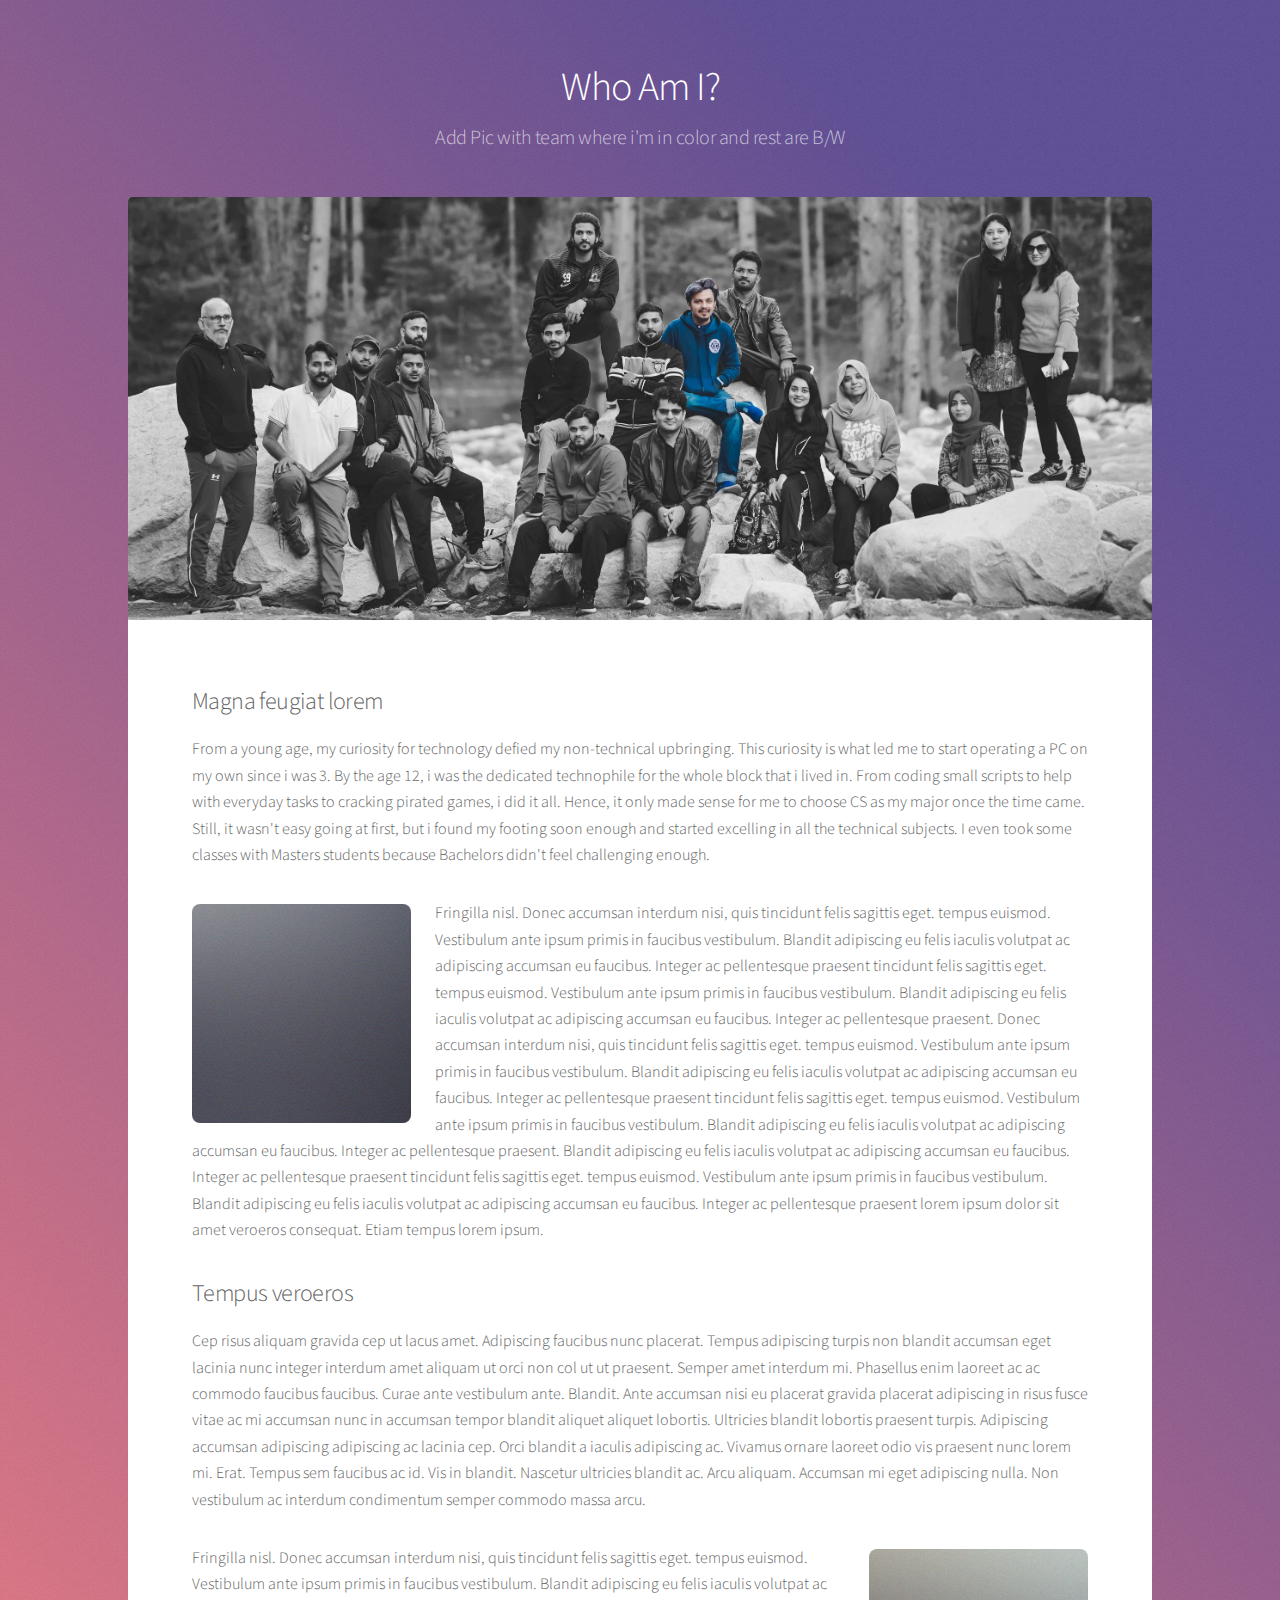
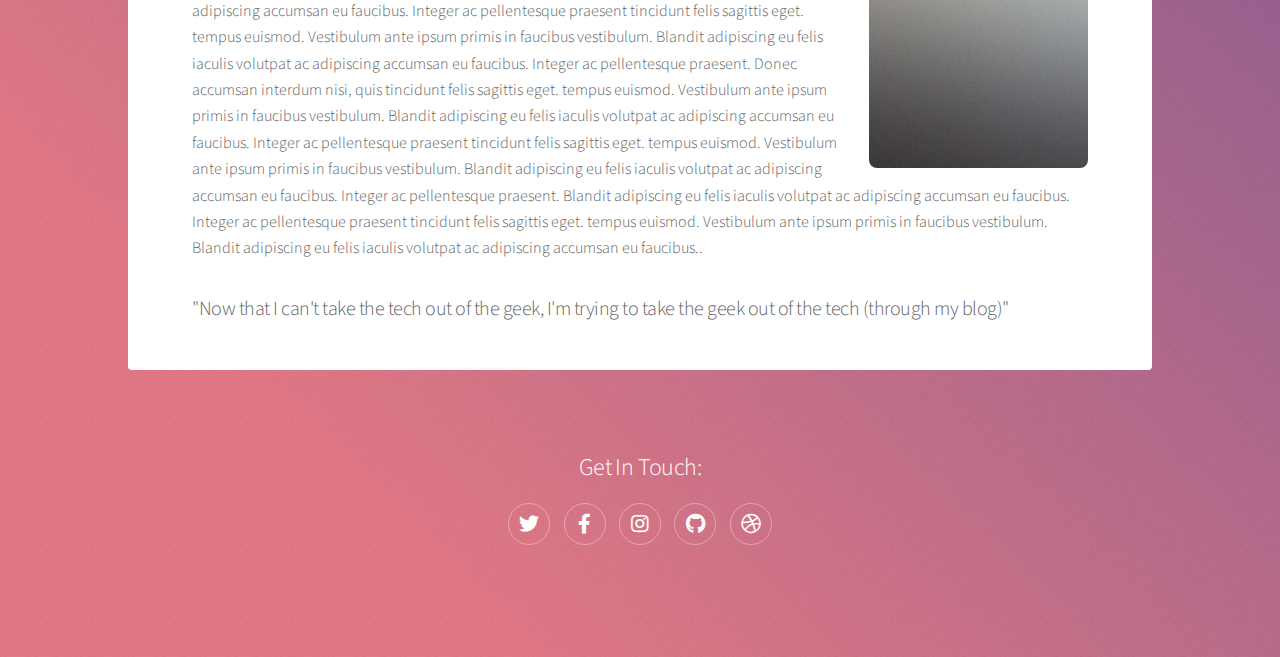
<file: personal.html>
<!DOCTYPE HTML>
<!--
	Stellar by HTML5 UP
	html5up.net | @ajlkn
	Free for personal and commercial use under the CCA 3.0 license (html5up.net/license)
-->
<html>
	<head>
		<title>My Journey</title>
        <link rel="icon" href="images/icons8-person-96.png">
		<meta charset="utf-8" />
		<meta name="viewport" content="width=device-width, initial-scale=1, user-scalable=no" />
		<link rel="stylesheet" href="assets/css/main.css" />
		<noscript><link rel="stylesheet" href="assets/css/noscript.css" /></noscript>
	</head>
	<body class="is-preload">

		<!-- Wrapper -->
			<div id="wrapper">

				<!-- Header -->
					<header id="header">
						<h1>Who Am I?</h1>
						<p>Add Pic with team where i'm in color and rest are B/W</p>
					</header>

				<!-- Main -->
					<div id="main">

						<!-- Content -->
							<section id="content" class="main">
								<span class="image main"><img src="images/Colleagues.jpg" alt="" /></span>
								<h2>Magna feugiat lorem</h2>
								<p>From a young age, my curiosity for technology defied my non-technical upbringing. This curiosity is what led me to start operating a PC on my own since i was 3. By the age 12, i was the dedicated technophile for the whole block that i lived in. From coding small scripts to help with everyday tasks to cracking pirated games, i did it all. Hence, it only made sense for me to choose CS as my major once the time came. Still, it wasn't easy going at first, but i found my footing soon enough and started excelling in all the technical subjects. I even took some classes with Masters students because Bachelors didn't feel challenging enough. </p>
								<p><span class="image left"><img src="images/pic05.jpg" alt="" /></span>Fringilla nisl. Donec accumsan interdum nisi, quis tincidunt felis sagittis eget. tempus euismod. Vestibulum ante ipsum primis in faucibus vestibulum. Blandit adipiscing eu felis iaculis volutpat ac adipiscing accumsan eu faucibus. Integer ac pellentesque praesent tincidunt felis sagittis eget. tempus euismod. Vestibulum ante ipsum primis in faucibus vestibulum. Blandit adipiscing eu felis iaculis volutpat ac adipiscing accumsan eu faucibus. Integer ac pellentesque praesent. Donec accumsan interdum nisi, quis tincidunt felis sagittis eget. tempus euismod. Vestibulum ante ipsum primis in faucibus vestibulum. Blandit adipiscing eu felis iaculis volutpat ac adipiscing accumsan eu faucibus. Integer ac pellentesque praesent tincidunt felis sagittis eget. tempus euismod. Vestibulum ante ipsum primis in faucibus vestibulum. Blandit adipiscing eu felis iaculis volutpat ac adipiscing accumsan eu faucibus. Integer ac pellentesque praesent. Blandit adipiscing eu felis iaculis volutpat ac adipiscing accumsan eu faucibus. Integer ac pellentesque praesent tincidunt felis sagittis eget. tempus euismod. Vestibulum ante ipsum primis in faucibus vestibulum. Blandit adipiscing eu felis iaculis volutpat ac adipiscing accumsan eu faucibus. Integer ac pellentesque praesent lorem ipsum dolor sit amet veroeros consequat. Etiam tempus lorem ipsum.</p>
								<h2>Tempus veroeros</h2>
								<p>Cep risus aliquam gravida cep ut lacus amet. Adipiscing faucibus nunc placerat. Tempus adipiscing turpis non blandit accumsan eget lacinia nunc integer interdum amet aliquam ut orci non col ut ut praesent. Semper amet interdum mi. Phasellus enim laoreet ac ac commodo faucibus faucibus. Curae ante vestibulum ante. Blandit. Ante accumsan nisi eu placerat gravida placerat adipiscing in risus fusce vitae ac mi accumsan nunc in accumsan tempor blandit aliquet aliquet lobortis. Ultricies blandit lobortis praesent turpis. Adipiscing accumsan adipiscing adipiscing ac lacinia cep. Orci blandit a iaculis adipiscing ac. Vivamus ornare laoreet odio vis praesent nunc lorem mi. Erat. Tempus sem faucibus ac id. Vis in blandit. Nascetur ultricies blandit ac. Arcu aliquam. Accumsan mi eget adipiscing nulla. Non vestibulum ac interdum condimentum semper commodo massa arcu.</p>
								<p><span class="image right"><img src="images/pic06.jpg" alt="" /></span>Fringilla nisl. Donec accumsan interdum nisi, quis tincidunt felis sagittis eget. tempus euismod. Vestibulum ante ipsum primis in faucibus vestibulum. Blandit adipiscing eu felis iaculis volutpat ac adipiscing accumsan eu faucibus. Integer ac pellentesque praesent tincidunt felis sagittis eget. tempus euismod. Vestibulum ante ipsum primis in faucibus vestibulum. Blandit adipiscing eu felis iaculis volutpat ac adipiscing accumsan eu faucibus. Integer ac pellentesque praesent. Donec accumsan interdum nisi, quis tincidunt felis sagittis eget. tempus euismod. Vestibulum ante ipsum primis in faucibus vestibulum. Blandit adipiscing eu felis iaculis volutpat ac adipiscing accumsan eu faucibus. Integer ac pellentesque praesent tincidunt felis sagittis eget. tempus euismod. Vestibulum ante ipsum primis in faucibus vestibulum. Blandit adipiscing eu felis iaculis volutpat ac adipiscing accumsan eu faucibus. Integer ac pellentesque praesent. Blandit adipiscing eu felis iaculis volutpat ac adipiscing accumsan eu faucibus. Integer ac pellentesque praesent tincidunt felis sagittis eget. tempus euismod. Vestibulum ante ipsum primis in faucibus vestibulum. Blandit adipiscing eu felis iaculis volutpat ac adipiscing accumsan eu faucibus..</p>
								<h3>"Now that I can't take the tech out of the geek, I'm trying to take the geek out of the tech (through my blog)"</h3>
							</section>

					</div>

				<!-- Footer -->
					<footer style="width: 100%; padding: 5rem;">
						<section style="text-align: center;">
							<h2>Get In Touch:</h2>
							<ul class="icons">
								<li><a href="#" class="icon brands fa-twitter alt"><span class="label">Twitter</span></a></li>
								<li><a href="#" class="icon brands fa-facebook-f alt"><span class="label">Facebook</span></a></li>
								<li><a href="#" class="icon brands fa-instagram alt"><span class="label">Instagram</span></a></li>
								<li><a href="#" class="icon brands fa-github alt"><span class="label">GitHub</span></a></li>
								<li><a href="#" class="icon brands fa-dribbble alt"><span class="label">Dribbble</span></a></li>
							</ul>
						</section>
					</footer>

			</div>

		<!-- Scripts -->
			<script src="assets/js/jquery.min.js"></script>
			<script src="assets/js/jquery.scrollex.min.js"></script>
			<script src="assets/js/jquery.scrolly.min.js"></script>
			<script src="assets/js/browser.min.js"></script>
			<script src="assets/js/breakpoints.min.js"></script>
			<script src="assets/js/util.js"></script>
			<script src="assets/js/main.js"></script>

	</body>
</html>
</file>
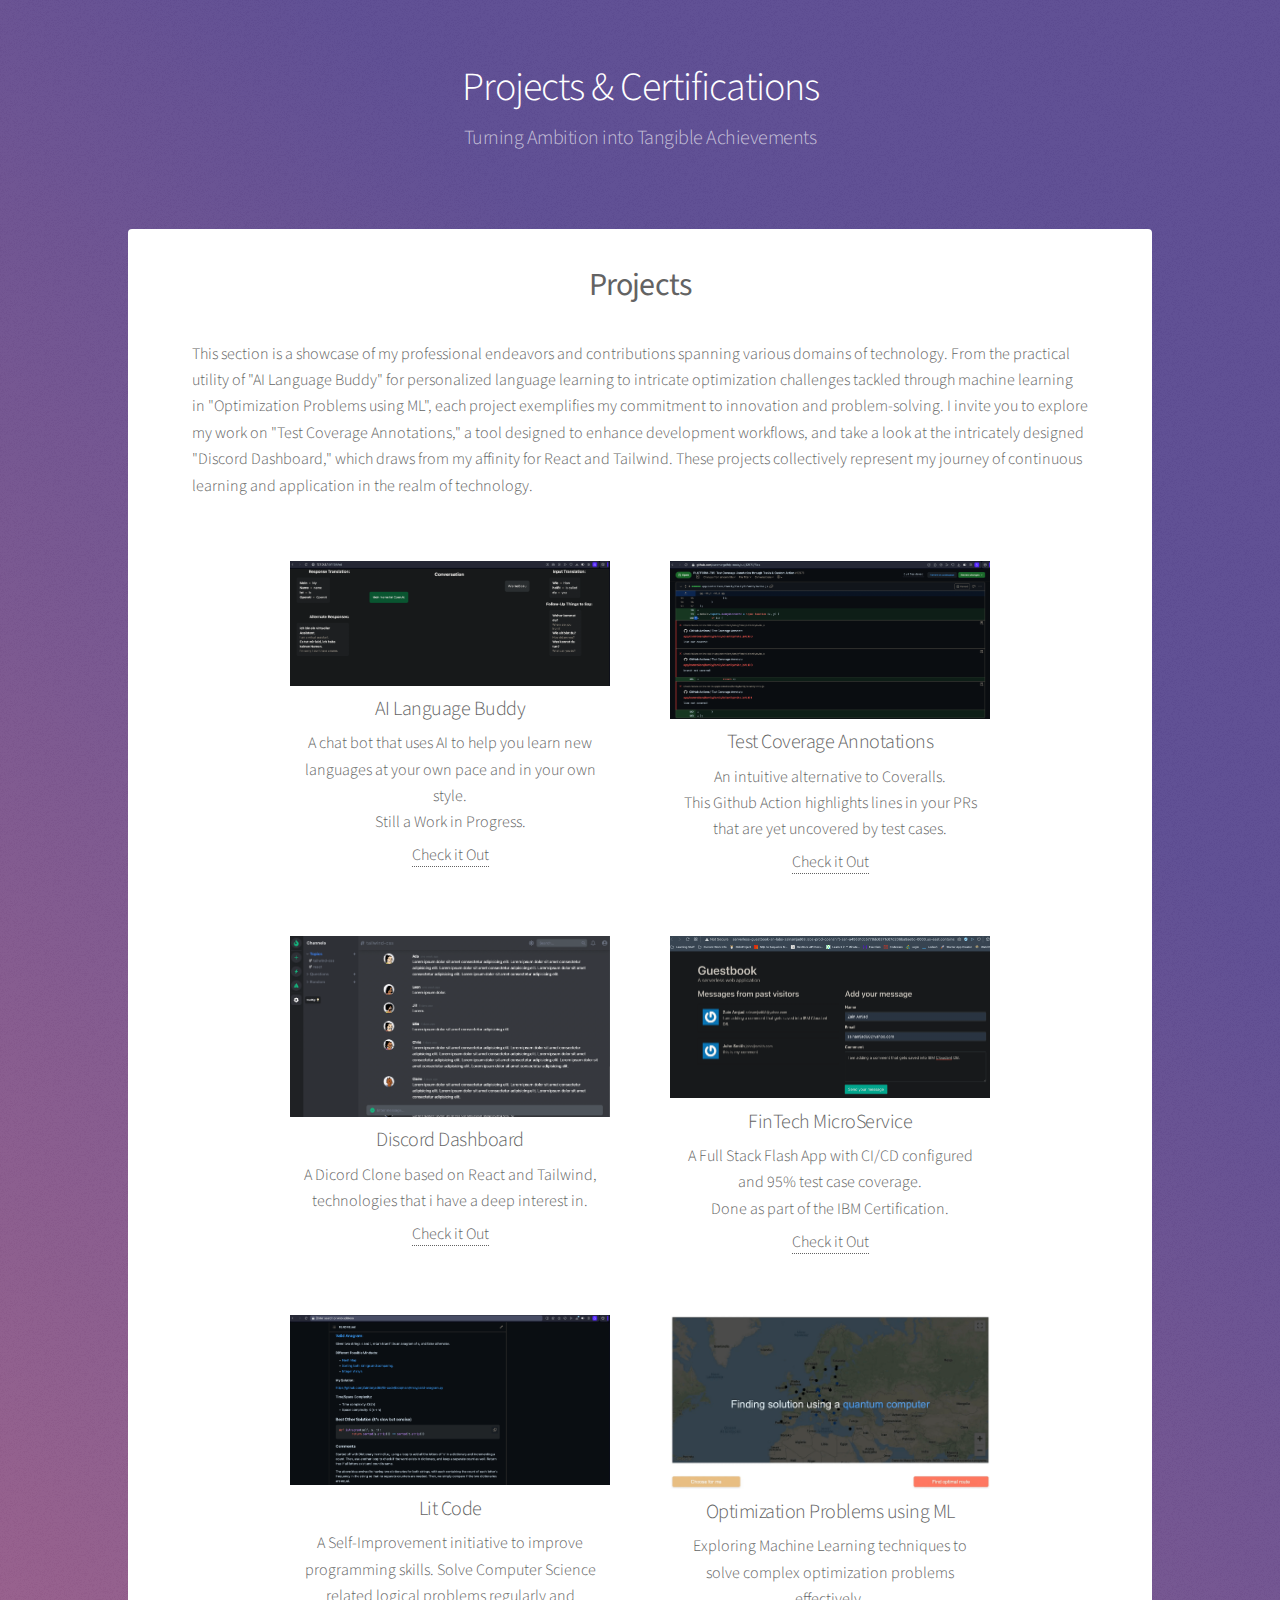
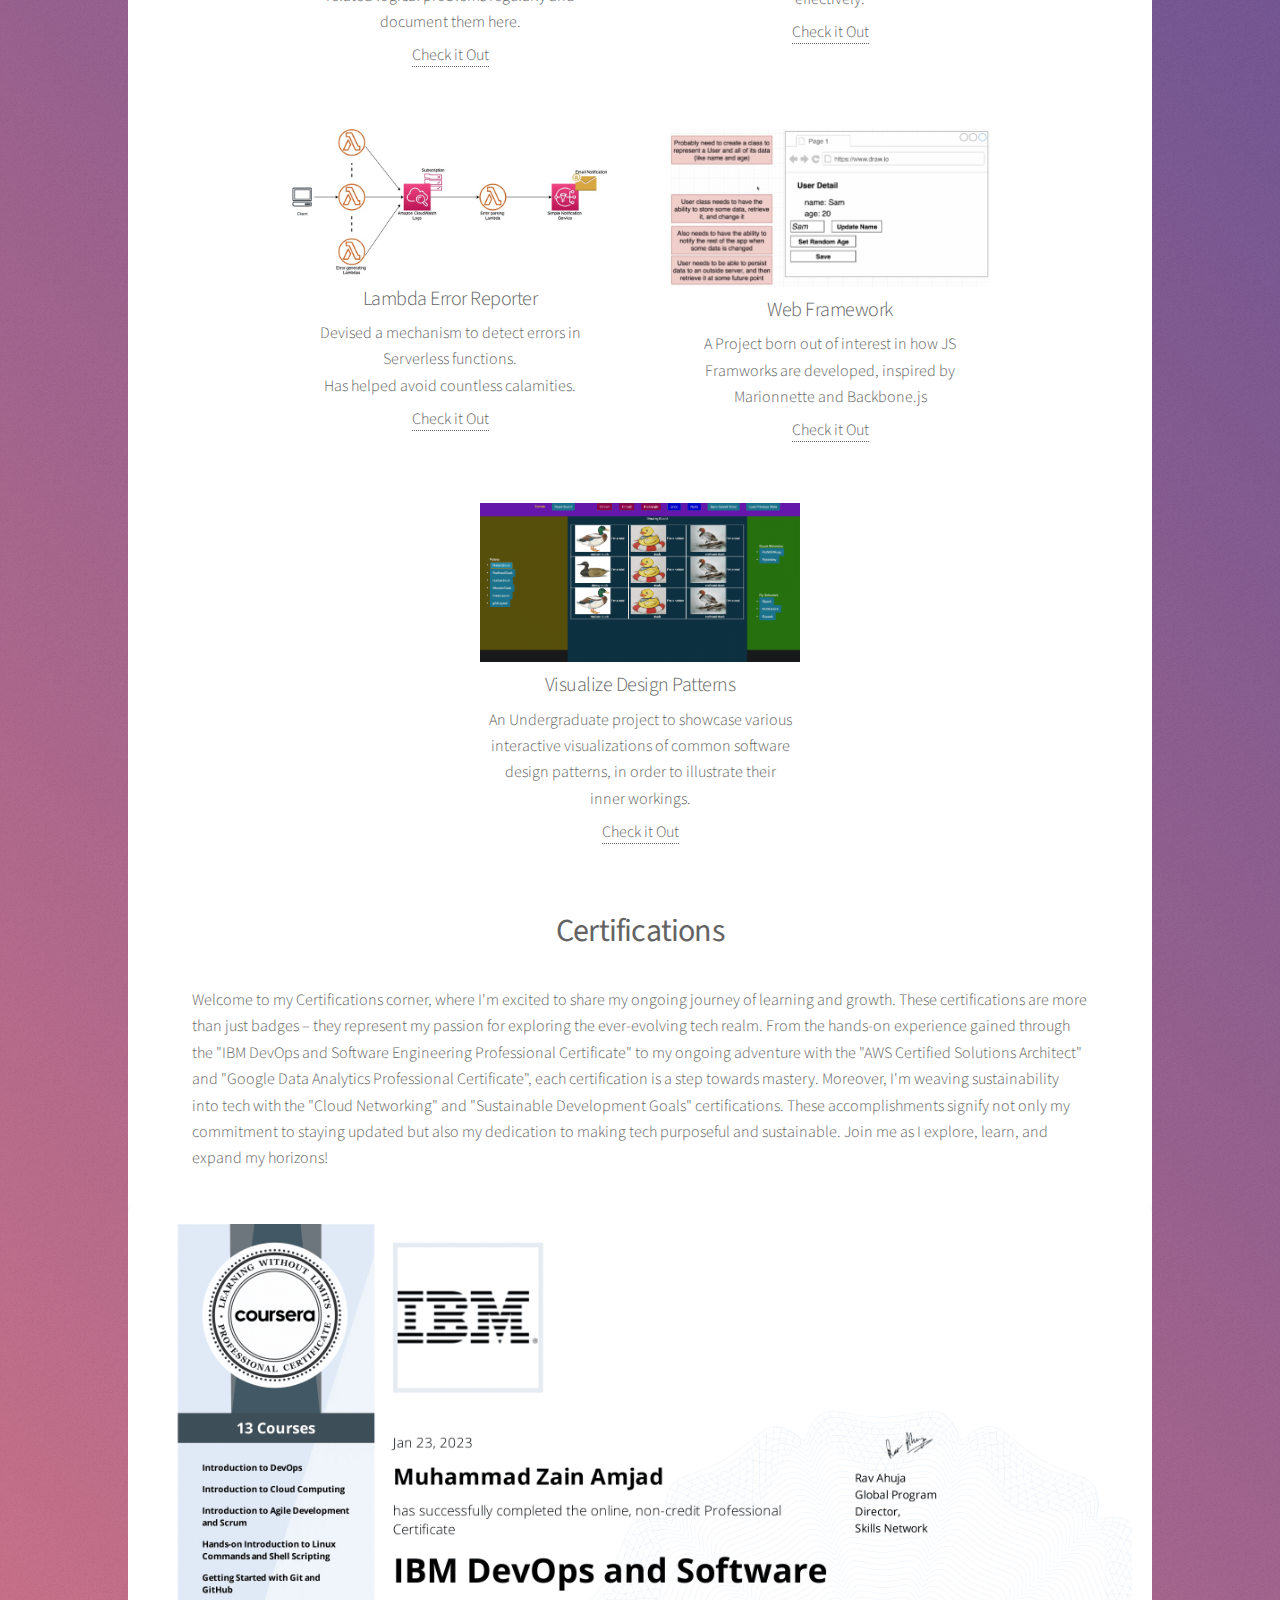
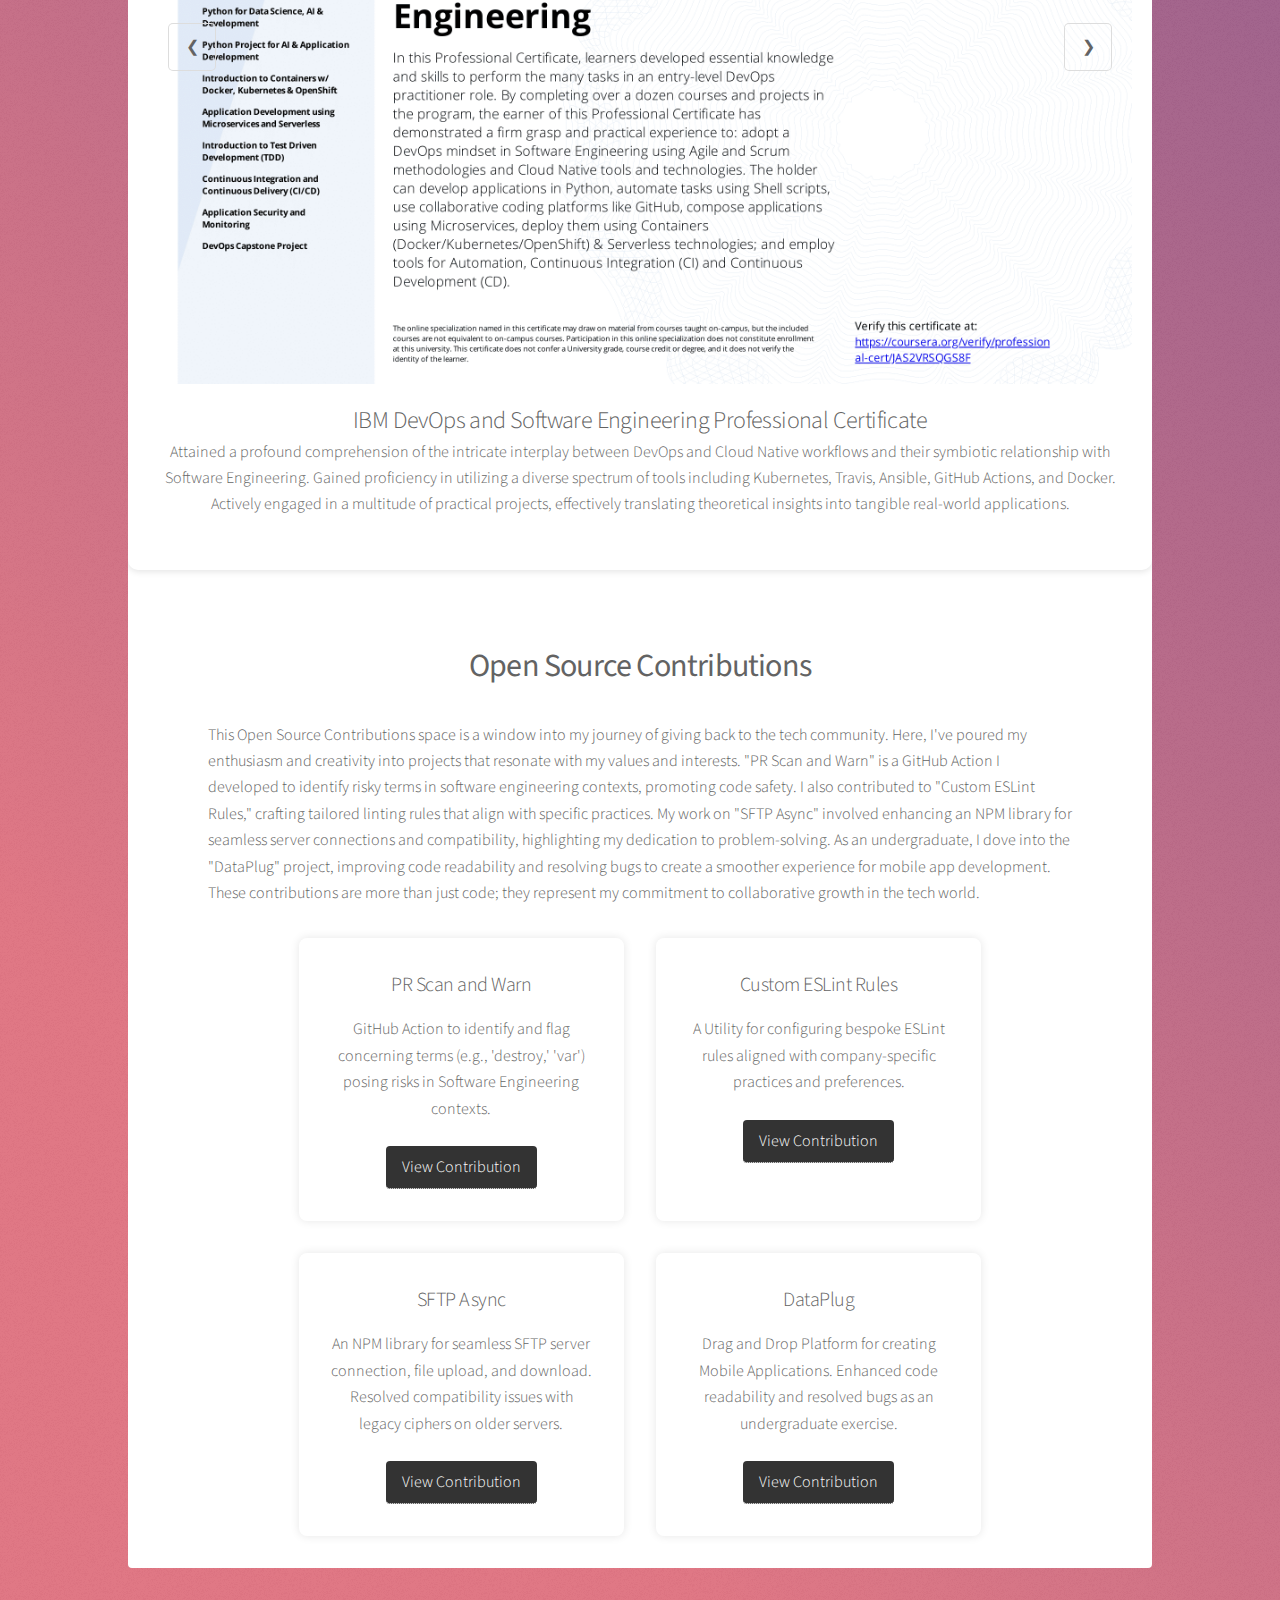
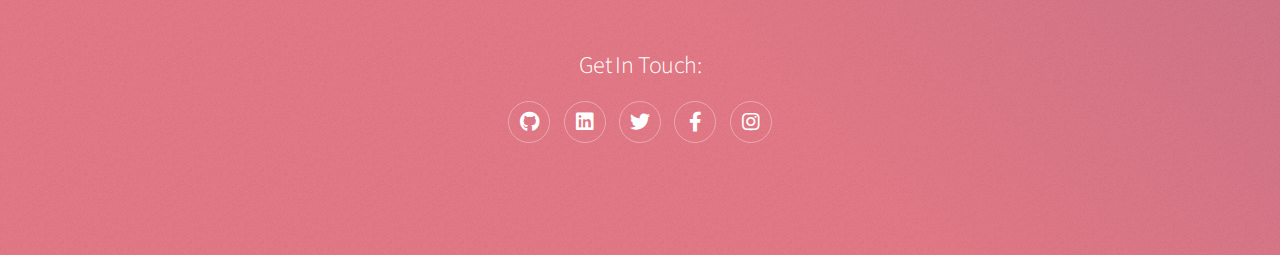
<file: projects.html>
<!DOCTYPE HTML>
<html>
	<head>
		<title>Projects and Certifications</title>
        <link rel="icon" href="images/icons8-project-96.png">
		<meta charset="utf-8" />
		<meta name="viewport" content="width=device-width, initial-scale=1, user-scalable=no" />
		<link rel="stylesheet" href="assets/css/main.css" />
		<noscript><link rel="stylesheet" href="assets/css/noscript.css" /></noscript>
	</head>
	<body class="is-preload">
		<div id="wrapper">
				<header id="header">
					<h1>Projects & Certifications</h1>
					<p>Turning Ambition into Tangible Achievements</p>
				</header>

				<div id="main">
					<section class="projects" id="projects">
						<h2 class="open-source-title"><strong>Projects</strong></h2>
						<p style="padding-left: 4rem; padding-right: 4rem;">This section is a showcase of my professional endeavors and contributions spanning various domains of technology. From the practical utility of "AI Language Buddy" for personalized language learning to intricate optimization challenges tackled through machine learning in "Optimization Problems using ML", each project exemplifies my commitment to innovation and problem-solving. I invite you to explore my work on "Test Coverage Annotations," a tool designed to enhance development workflows, and take a look at the intricately designed "Discord Dashboard," which draws from my affinity for React and Tailwind. These projects collectively represent my journey of continuous learning and application in the realm of technology.</p>
						<div class="projects-container">
						  <div class="project-container project-card">
							<img
							  src="./images/ai_language_buddy.png"
							  alt="AI Language Buddy"
							  loading="lazy"
							  class="project-pic"
							/>
							<h3 class="project-title">AI Language Buddy</h3>
							<p class="project-details">
							  A chat bot that uses AI to help you learn new languages at your own pace and in your own style.
							  <br>Still a Work in Progress. 
							</p>
							<a href="https://github.com/ZainAmjad68/ai-language-buddy" target="_blank" class="project-link">Check it Out</a>
						  </div>
						  <div class="project-container project-card">
							<img
							  src="./images/test_coverage_annotations.png"
							  alt="Test Coverage Annotations"
							  loading="lazy"
							  class="project-pic"
							/>
							<h3 class="project-title">Test Coverage Annotations</h3>
							<p class="project-details">
							  An intuitive alternative to Coveralls. 
							  <br>This Github Action highlights lines in your PRs that
							  are yet uncovered by test cases.
							</p>
							<a href="https://github.com/ZainAmjad68/test-coverage-annotate" target="_blank" class="project-link">Check it Out</a>
						  </div>
						  <div class="project-container project-card">
							<img
							  src="./images/dashboard.png"
							  alt="Discord Dashboard (tailwind + react)"
							  loading="lazy"
							  class="project-pic"
							/>
							<h3 class="project-title">Discord Dashboard</h3>
							<p class="project-details">
							  A Dicord Clone based on React and Tailwind, technologies that i have a deep interest in.
							</p>
							<a href="https://github.com/ZainAmjad68/tailwind_discord_dashboard" target="_blank" class="project-link">Check it Out</a>
						  </div>
						  <div class="project-container project-card">
							<img
							  src="./images/DevOps.png"
							  alt="DevOps Capstone Project"
							  loading="lazy"
							  class="project-pic"
							/>
							<h3 class="project-title">FinTech MicroService</h3>
							<p class="project-details">
							  A Full Stack Flash App with CI/CD configured and 95% test case coverage. 
							  <br>Done as part of the IBM Certification.
							</p>
							<a href="https://github.com/ZainAmjad68/devops-capstone-project" target="_blank" class="project-link">Check it Out</a>
						  </div>
						  <div class="project-container project-card">
							<img
							  src="./images/lit_code.png"
							  alt="Lit Code"
							  loading="lazy"
							  class="project-pic"
							/>
							<h3 class="project-title">Lit Code</h3>
							<p class="project-details">
								A Self-Improvement initiative to improve programming skills. Solve Computer Science related logical problems regularly and document them here.
							</p>
							<a href="https://github.com/ZainAmjad68/lit-code" target="_blank" class="project-link">Check it Out</a>
						  </div>
						  <div class="project-container project-card">
							<img
							  src="./images/quantum.png"
							  alt="Optimization Problems using Quantum Computing"
							  loading="lazy"
							  class="project-pic"
							/>
							<h3 class="project-title">Optimization Problems using ML</h3>
							<p class="project-details">
							  Exploring Machine Learning techniques to solve complex optimization problems effectively.
							</p>
							<a href="https://github.com/ZainAmjad68/Travelling-Salesman-Problem-Quantum" target="_blank" class="project-link">Check it Out</a>
						  </div>
						  <div class="project-container project-card">
							<img
							  src="./images/lambda-error-reporter.png"
							  alt="Lambda Error Reporter"
							  loading="lazy"
							  class="project-pic"
							/>
							<h3 class="project-title">Lambda Error Reporter</h3>
							<p class="project-details">
							  Devised a mechanism to detect errors in Serverless functions.
							  <br>Has helped avoid countless calamities.
							</p>
							<a href="https://github.com/ZainAmjad68/Lambda-Error-Reporter" target="_blank" class="project-link">Check it Out</a>
						  </div>
						  <div class="project-container project-card">
							<img
							  src="./images/web_framework.png"
							  alt="Web Framework"
							  loading="lazy"
							  class="project-pic"
							/>
							<h3 class="project-title">Web Framework</h3>
							<p class="project-details">
							  A Project born out of interest in how JS Framworks are developed, inspired by Marionnette and Backbone.js
							</p>
							<a href="https://github.com/ZainAmjad68/web_framework" target="_blank" class="project-link">Check it Out</a>
						  </div>
						  <div class="project-container project-card">
							<img
							  src="./images/design_patterns.png"
							  alt="Design Patterns"
							  loading="lazy"
							  class="project-pic"
							/>
							<h3 class="project-title">Visualize Design Patterns</h3>
							<p class="project-details">
								An Undergraduate project to showcase various interactive visualizations of common software design patterns, in order to illustrate their inner workings.
							</p>
							<a href="https://github.com/OASHAH/group16_project" target="_blank" class="project-link">Check it Out</a>
						  </div>
						</div>
					</section>

					<section>
						<h2 class="open-source-title"><strong>Certifications</strong></h2>
						<p style="padding-left: 4rem; padding-right: 4rem;">Welcome to my Certifications corner, where I'm excited to share my ongoing journey of learning and growth. These certifications are more than just badges – they represent my passion for exploring the ever-evolving tech realm. From the hands-on experience gained through the "IBM DevOps and Software Engineering Professional Certificate" to my ongoing adventure with the "AWS Certified Solutions Architect" and "Google Data Analytics Professional Certificate", each certification is a step towards mastery. Moreover, I'm weaving sustainability into tech with the "Cloud Networking" and "Sustainable Development Goals" certifications. These accomplishments signify not only my commitment to staying updated but also my dedication to making tech purposeful and sustainable. Join me as I explore, learn, and expand my horizons!</p>
						<div class="carousel-container">
							<div class="carousel">
							  <button class="prev-btn">&#10094;</button>
							  <div class="certification">
								<img src="./images/IBM_Certificate.png" alt="Certification 1">
								<h2>IBM DevOps and Software Engineering Professional Certificate</h2>
								<p>Attained a profound comprehension of the intricate interplay between DevOps and Cloud Native workflows and their symbiotic relationship with Software Engineering. Gained proficiency in utilizing a diverse spectrum of tools including Kubernetes, Travis, Ansible, GitHub Actions, and Docker. Actively engaged in a multitude of practical projects, effectively translating theoretical insights into tangible real-world applications.</p>
							  </div>
							  <div class="certification">
								<img src="./images/aws_solution_architect.png" alt="Certification 2">
								<h2>AWS Certified Solutions Architect (In Progress)</h2>
								<p>Engaged in the pursuit of this certification, as it is a comprehensive program designed to foster an adept understanding of diverse AWS services encompassing compute, networking, storage, and databases, alongside proficiency in AWS deployment, management, security controls, compliance adherence, and a nuanced grasp of the AWS Well-Architected Framework.</p>
							  </div>
							  <div class="certification">
								<img src="./images/typescript.png" alt="Certification 2">
								<h2>TypeScript: The Complete Developer Guide</h2>
								<p>Honed my skills in developing robust and type-safe applications, covering topics such as type annotations, interfaces, generics, and integrating Typescript into various frameworks for enhanced code quality and maintainability. Executed projects mirroring real-world scenarios, and additionally crafted a Web Framework to grasp the finer intricacies of TypeScript.</p>
							  </div>
							  <div class="certification">
								<img src="./images/google_data_analytics.png" alt="Certification 2">
								<h2>Google Data Analytics Professional Certificate (In Progress)</h2>
								<p>Helping me acquire comprehensive skills in data collection, analysis, visualization, and interpretation, using tools like RStudio and Tableau. By the end of this certification, I will gain the expertise to transform data into actionable insights, make informed decisions and drive business growth.</p>
							  </div>
							  <div class="certification">
								<img src="./images/cloud_networking-1.png" alt="Certification 2">
								<h2>Cloud Networking</h2>
								<p>Delved into the intricacies of optimizing content delivery (CDN), harnessing economies of scale, understanding traffic patterns, and mastering the fusion of physical network infrastructure with virtualization to minimize latency. Built a deep understanding of building high-performance cloud networks that underpin seamless digital experiences.</p>
							  </div>
							  <div class="certification">
								<img src="./images/sustainable_dev-1.png" alt="Certification 2">
								<h2>Sustainable Development Goals</h2>
								<p>Empowered me to comprehend global challenges, explore interdisciplinary solutions, and cultivate actionable strategies for addressing pressing issues such as poverty, climate change, and inequality. Through this course, I also gained insights into creating positive societal and environmental impacts, driving meaningful progress towards a more equitable and sustainable world.</p>
							  </div>
							  <button class="next-btn">&#10095;</button>
							</div>
						  </div>
						  <script src="./slider.js"></script>						
						</section>

						<section class="open-source" id="open-source">
							<h2 class="open-source-title"><strong>Open Source Contributions</strong></h2>
							<p style="padding-left: 5rem; padding-right: 5rem;">This Open Source Contributions space is a window into my journey of giving back to the tech community. Here, I've poured my enthusiasm and creativity into projects that resonate with my values and interests. "PR Scan and Warn" is a GitHub Action I developed to identify risky terms in software engineering contexts, promoting code safety. I also contributed to "Custom ESLint Rules," crafting tailored linting rules that align with specific practices. My work on "SFTP Async" involved enhancing an NPM library for seamless server connections and compatibility, highlighting my dedication to problem-solving. As an undergraduate, I dove into the "DataPlug" project, improving code readability and resolving bugs to create a smoother experience for mobile app development. These contributions are more than just code; they represent my commitment to collaborative growth in the tech world.</p>
							<div class="open-source-container">
								<div class="contribution-card">
									<h3 class="contribution-title">PR Scan and Warn</h3>
									<p class="contribution-details">
										GitHub Action to identify and flag concerning terms (e.g., 'destroy,' 'var') posing risks in Software Engineering contexts.
									</p>
									<a href="https://github.com/ZainAmjad68/pr-scan-and-warn" target="_blank" class="contribution-link">View Contribution</a>
								</div>
								<div class="contribution-card">
									<h3 class="contribution-title">Custom ESLint Rules</h3>
									<p class="contribution-details">
										A Utility for configuring bespoke ESLint rules aligned with company-specific practices and preferences.</p>
									<a href="https://github.com/ZainAmjad68/eslint-plugin-careaxiom" target="_blank" class="contribution-link">View Contribution</a>
								</div>
								<div class="contribution-card">
									<h3 class="contribution-title">SFTP Async</h3>
									<p class="contribution-details">
										An NPM library for seamless SFTP server connection, file upload, and download.
										<br>Resolved compatibility issues with legacy ciphers on older servers.
									</p>
									<a href="https://github.com/PCFSolutions/sftp-async/pull/22" target="_blank" class="contribution-link">View Contribution</a>
								</div>
								<div class="contribution-card">
									<h3 class="contribution-title">DataPlug</h3>
									<p class="contribution-details">
										Drag and Drop Platform for creating Mobile Applications. Enhanced code readability and resolved bugs as an undergraduate exercise.
									</p>
									<a href="https://dataplug.itu.edu.pk" target="_blank" class="contribution-link">View Contribution</a>
								</div>

								<!-- Add more contribution items here -->
							</div>
						</section>
					</div>

				<footer style="width: 100%; padding: 5rem;">
					<section style="text-align: center;">
						<h2>Get In Touch:</h2>
						<ul class="icons">
                            <li><a href="https://github.com/ZainAmjad68" target="_blank" class="icon brands fa-github alt"><span class="label">GitHub</span></a></li>
                            <li><a href="https://www.linkedin.com/in/zain-amjad/" target="_blank" class="icon brands fa-linkedin alt"><span class="label">LinkedIn</span></a></li>
                            <li><a href="https://twitter.com/za1namjad" target="_blank" class="icon brands fa-twitter alt"><span class="label">Twitter</span></a></li>
                            <li><a href="https://facebook.com/zainamjad1998" target="_blank" class="icon brands fa-facebook-f alt"><span class="label">Facebook</span></a></li>
                            <li><a href="https://www.instagram.com/za1namjad/" target="_blank" class="icon brands fa-instagram alt"><span class="label">Instagram</span></a></li>
						</ul>
					</section>
				</footer>
		</div>

		<script src="assets/js/jquery.min.js"></script>
		<script src="assets/js/jquery.scrollex.min.js"></script>
		<script src="assets/js/jquery.scrolly.min.js"></script>
		<script src="assets/js/browser.min.js"></script>
		<script src="assets/js/breakpoints.min.js"></script>
		<script src="assets/js/util.js"></script>
		<script src="assets/js/main.js"></script>
	</body>
</html>
</file>
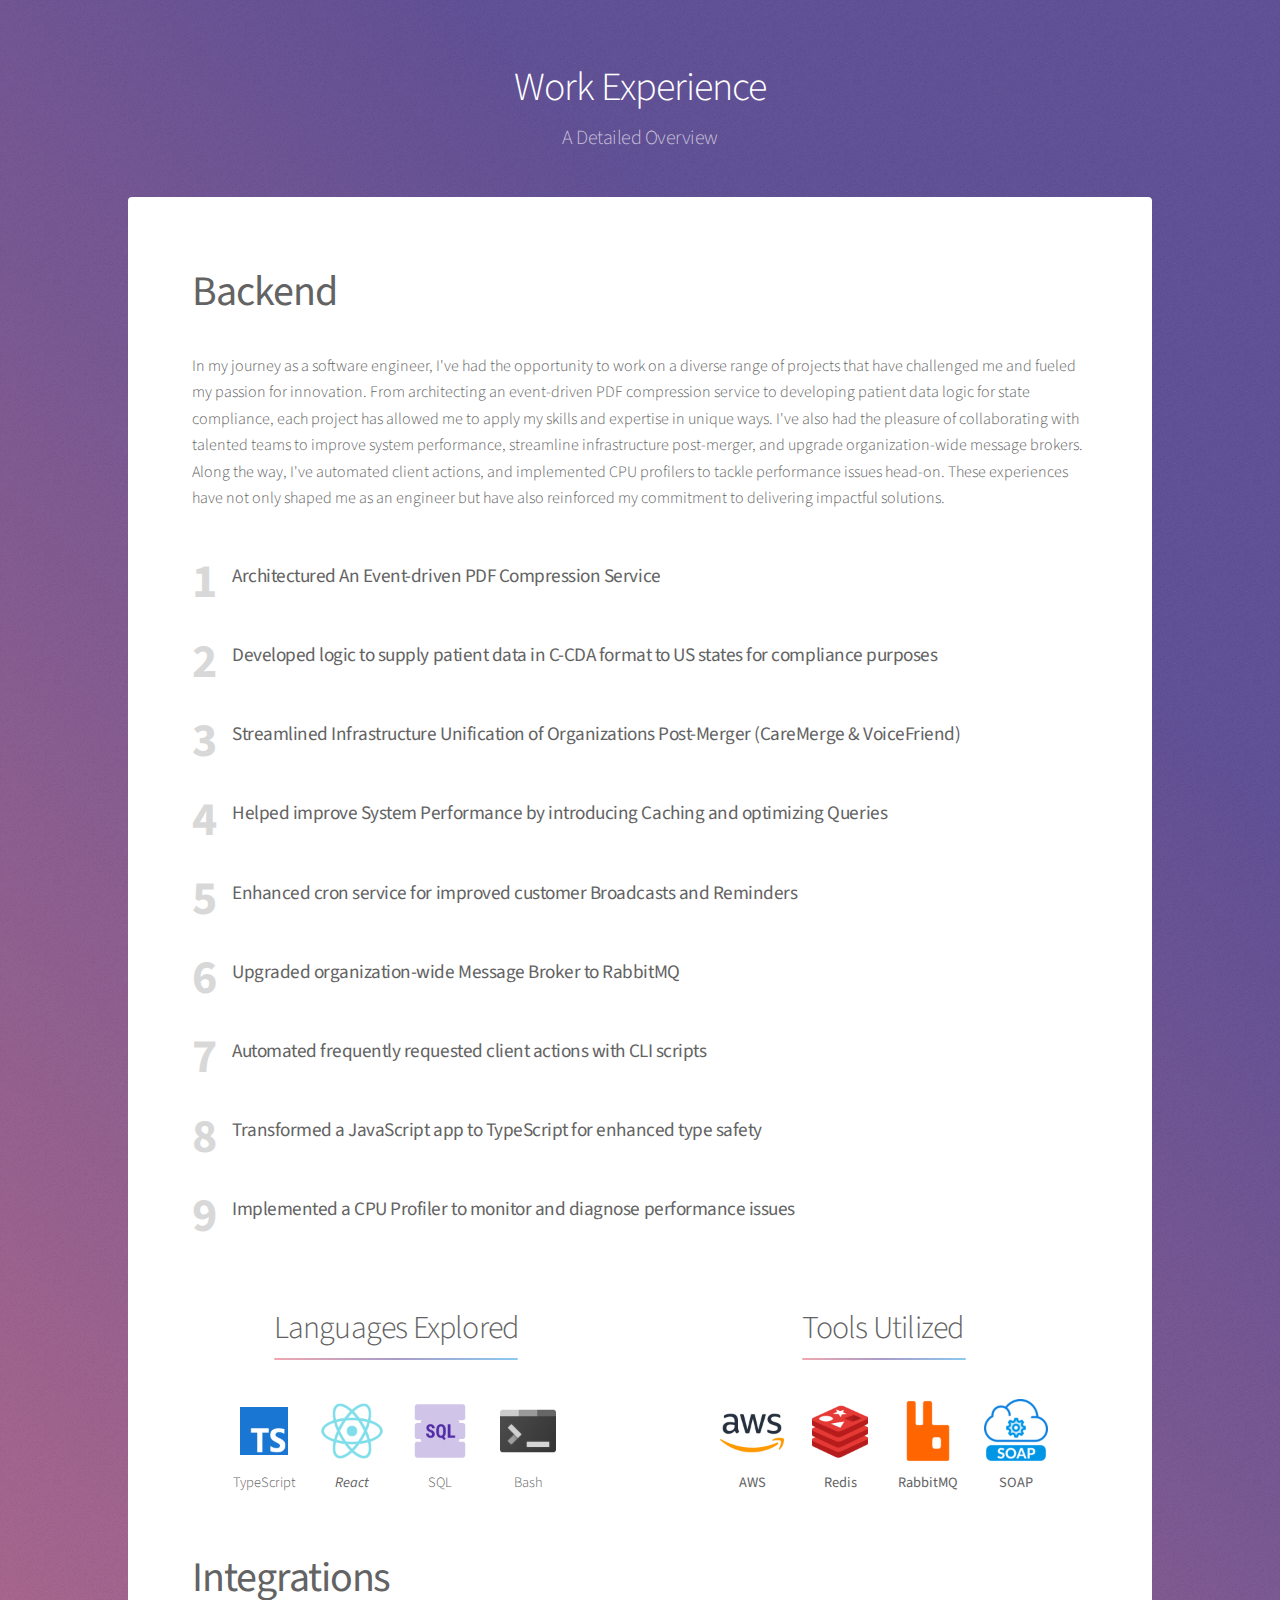
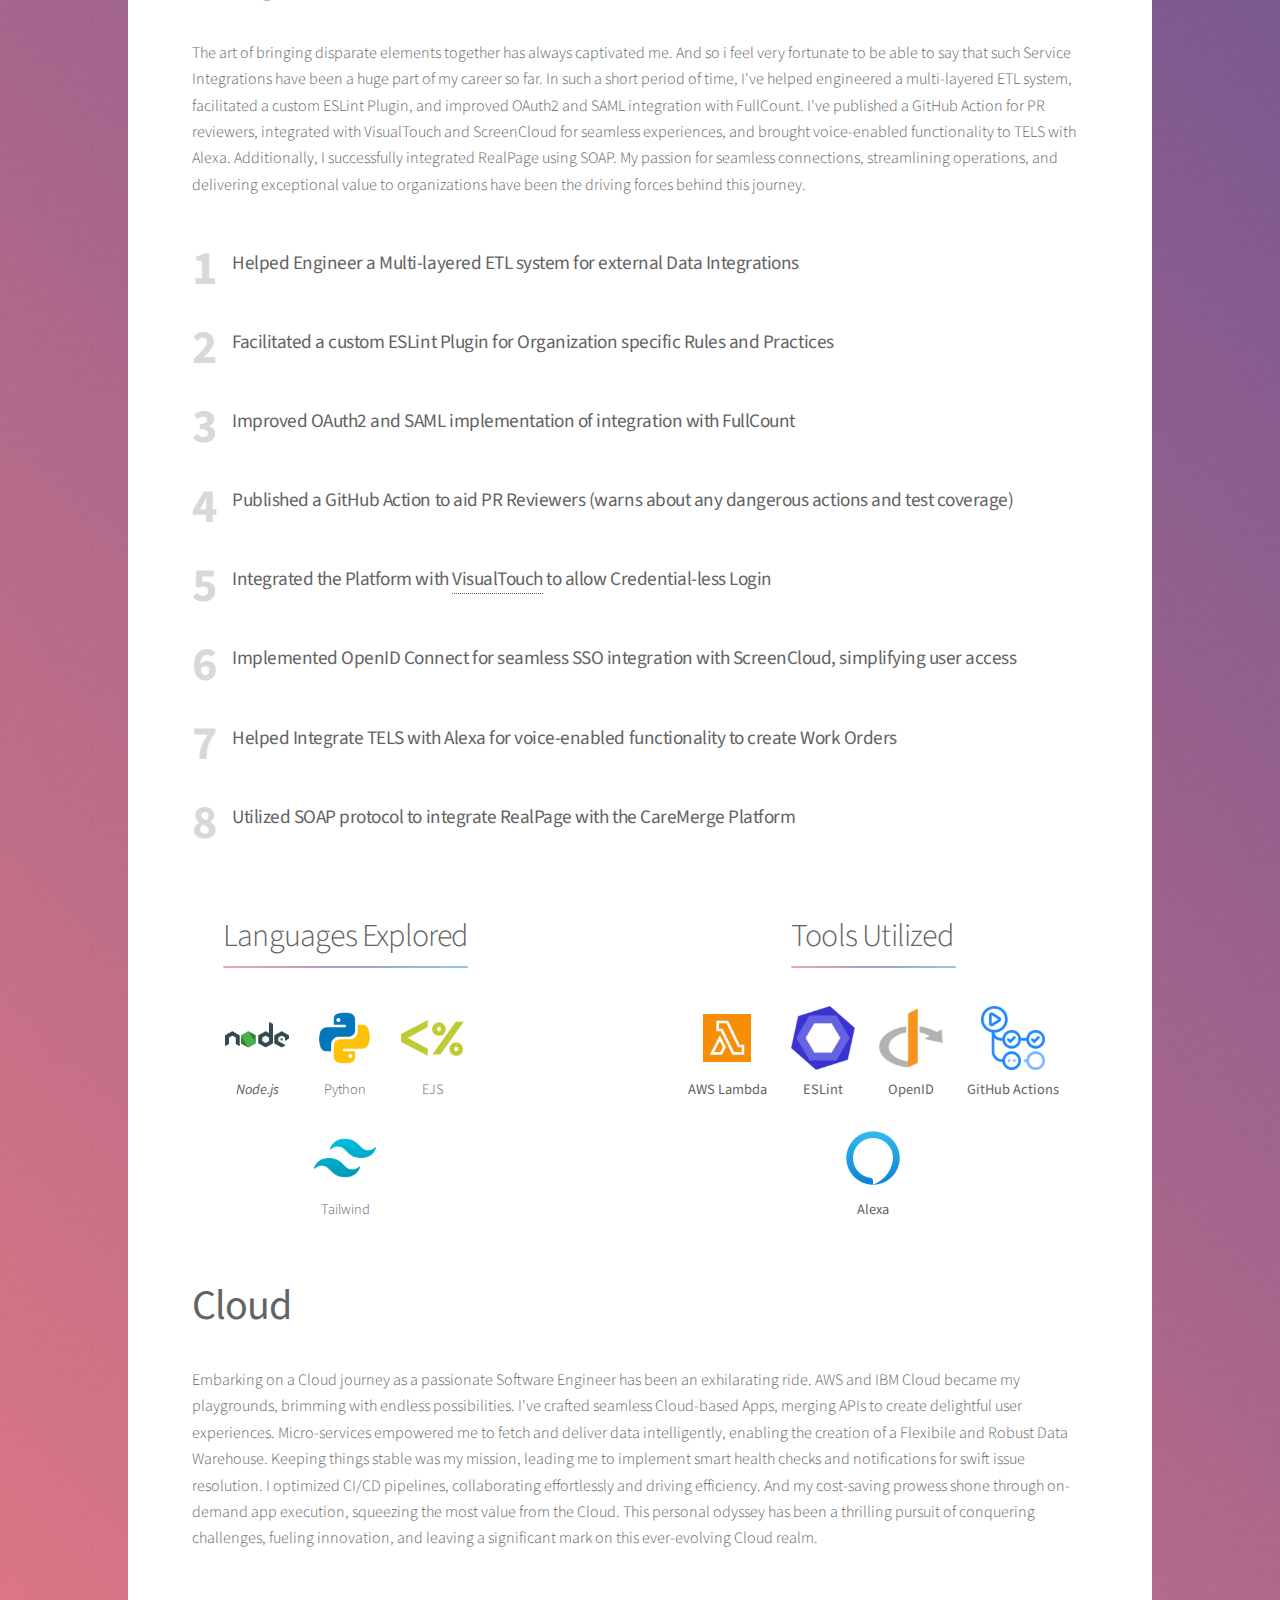
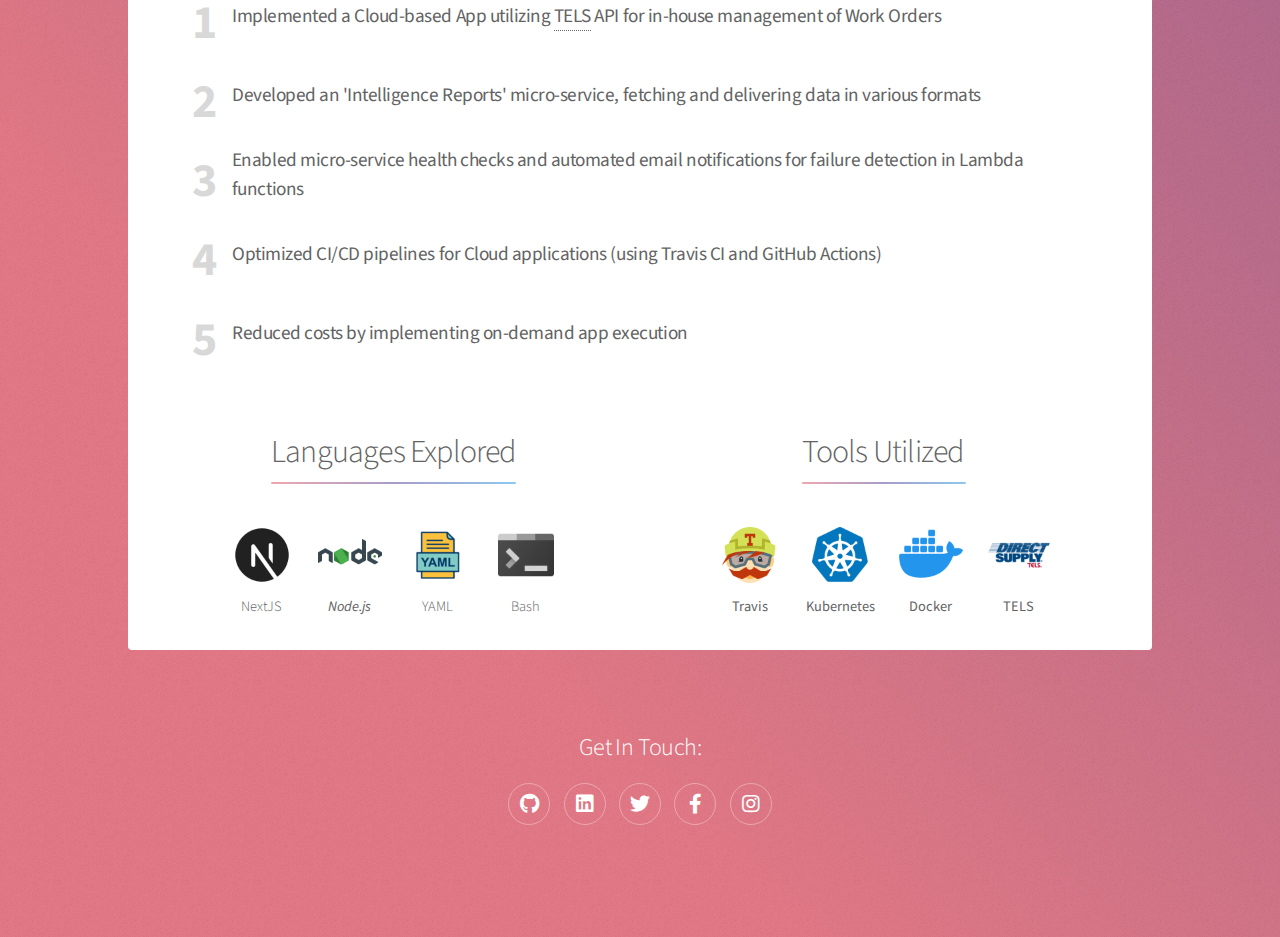
<file: work.html>
<!DOCTYPE HTML>
<!--
	Stellar by HTML5 UP
	html5up.net | @ajlkn
	Free for personal and commercial use under the CCA 3.0 license (html5up.net/license)
-->
<html>
	<head>
		<title>Experience</title>
		<link rel="icon" href="images/icons8-work-96.png">
		<meta charset="utf-8" />
		<meta name="viewport" content="width=device-width, initial-scale=1, user-scalable=no" />
		<link rel="stylesheet" href="assets/css/main.css" />
		<noscript><link rel="stylesheet" href="assets/css/noscript.css" /></noscript>
	</head>
	<body class="is-preload">

		<!-- Wrapper -->
			<div id="wrapper">

				<!-- Header -->
					<header id="header">
						<h1>Work Experience</h1>
						<p>A Detailed Overview</p>
					</header>

				<!-- Main -->
					<div id="main">

						<!-- Content -->
							<section id="content" class="main">
								<header class="bigger">
									<h2 id="backend"><strong>Backend</strong></h2>
								</header>
								<p>In my journey as a software engineer, I've had the opportunity to work on a diverse range of projects that have challenged me and fueled my passion for innovation. From architecting an event-driven PDF compression service to developing patient data logic for state compliance, each project has allowed me to apply my skills and expertise in unique ways. I've also had the pleasure of collaborating with talented teams to improve system performance, streamline infrastructure post-merger, and upgrade organization-wide message brokers. Along the way, I've automated client actions, and implemented CPU profilers to tackle performance issues head-on. These experiences have not only shaped me as an engineer but have also reinforced my commitment to delivering impactful solutions.</p>
								<div class="list">
									<div class="num">
										<h3><strong>Architectured An Event-driven PDF Compression Service</strong></h3>
									</div>
									<div class="num">
										<h3><strong>Developed logic to supply patient data in C-CDA format to US states for compliance purposes</strong></h3>
									</div>
									<div class="num">
										<h3><strong>Streamlined Infrastructure Unification of Organizations Post-Merger (CareMerge & VoiceFriend)</strong></h3>
									</div>
									<div class="num">
										<h3><strong>Helped improve System Performance by introducing Caching and optimizing Queries</strong></h3>
									</div>
									<div class="num">
										<h3><strong>Enhanced cron service for improved customer Broadcasts and Reminders</strong></h3>
									</div>
									<div class="num">
										<h3><strong>Upgraded organization-wide Message Broker to RabbitMQ</strong></h3>
									</div>
									<div class="num">
										<h3><strong>Automated frequently requested client actions with CLI scripts</strong></h3>
									</div>
									<div class="num">
										<h3><strong>Transformed a JavaScript app to TypeScript for enhanced type safety</strong></h3>
									</div>
									<div class="num">
										<h3><strong>Implemented a CPU Profiler to monitor and diagnose performance issues</strong></h3>
									</div>
								</div>
								<span class="tech-details">
									<div>
										<header style="margin-bottom: -3rem;" class="major longer center-header">
											<h2>Languages Explored</h2>
										</header>
										<div class="tech-stack-icons">
											<div class="tech-item">
												<img src="./images/typescript-icon.png" alt="TypeScript">
												<span>TypeScript</span>
											</div>
											<div class="tech-item">
												<img src="./images/react-icon.png" alt="React">
												<span><strong><em>React</em></strong></span>
											</div>
											<div class="tech-item">
												<img src="./images/sql-icon.png" alt="SQL">
												<span>SQL</span>
											</div>
											<div class="tech-item">
												<img src="./images/bash-icon.png" alt="Bash">
												<span>Bash</span>
											</div>
										</div>
									</div>
									<div style="margin-left: 10rem;">
										<header style="margin-bottom: -3rem;" class="major long center-header">
											<h2>Tools Utilized</h2>
										</header>
										<div class="tech-stack-icons">
											<div class="tech-item">
												<img src="./images/aws-icon.png" alt="AWS">
												<span><strong>AWS</strong></span>
											</div>
											<div class="tech-item">
												<img src="./images/redis-icon.png" alt="Redis">
												<span><strong>Redis</strong></span>
											</div>
											<div class="tech-item">
												<img src="./images/rabbit-logo.png" alt="RabbitMQ">
												<span><strong>RabbitMQ</strong></span>
											</div>
											<div class="tech-item">
												<img src="./images/soap-icon.png" alt="SOAP">
												<span><strong>SOAP</strong></span>
											</div>
										</div>
									</div>
								</span>
								

								<br><br>						
								<header class="bigger">
								<h2 id="integrations"><strong>Integrations</strong></h2>
								</header>
								<p>The art of bringing disparate elements together has always captivated me. And so i feel very fortunate to be able to say that such Service Integrations have been a huge part of my career so far. In such a short period of time, I've helped engineered a multi-layered ETL system, facilitated a custom ESLint Plugin, and improved OAuth2 and SAML integration with FullCount. I've published a GitHub Action for PR reviewers, integrated with VisualTouch and ScreenCloud for seamless experiences, and brought voice-enabled functionality to TELS with Alexa. Additionally, I successfully integrated RealPage using SOAP. My passion for seamless connections, streamlining operations, and delivering exceptional value to organizations have been the driving forces behind this journey.</p>
								<div class="list">
									<div class="num">
										<h3><strong>Helped Engineer a Multi-layered ETL system for external Data Integrations</strong></h3>
									</div>
									<div class="num">
										<h3><strong>Facilitated a custom ESLint Plugin for Organization specific Rules and Practices</strong></h3>
									</div>
									<div class="num">
										<h3><strong>Improved OAuth2 and SAML implementation of integration with FullCount</strong></h3>
									</div>
									<div class="num">
										<h3><strong>Published a GitHub Action to aid PR Reviewers (warns about any dangerous actions and test coverage)</strong></h3>
									</div>
									<div class="num">
										<h3><strong>Integrated the Platform with <a href="https://www.visualtouchpos.com" target="_blank">VisualTouch</a> to allow Credential-less Login</strong></h3>
									</div>
									<div class="num">
										<h3><strong>Implemented OpenID Connect for seamless SSO integration with ScreenCloud, simplifying user access</strong></h3>
									</div>
									<div class="num">
										<h3><strong>Helped Integrate TELS with Alexa for voice-enabled functionality to create Work Orders</strong></h3>
									</div>
									<div class="num">
										<h3><strong>Utilized SOAP protocol to integrate RealPage with the CareMerge Platform</strong></h3>
									</div>
								</div>
								<span class="tech-details">
									<div>
										<header style="margin-bottom: -3rem;" class="major longer center-header">
											<h2>Languages Explored</h2>
										</header>
										<div class="tech-stack-icons">
											<div class="tech-item">
												<img src="./images/nodejs-icon.png" alt="NodeJS">
												<span><strong><em>Node.js</em></strong></span>
											</div>
											<div class="tech-item">
												<img src="./images/python-icon.png" alt="Python">
												<span>Python</span>
											</div>
											<div class="tech-item">
												<img src="./images/ejs-icon.png" alt="EJS">
												<span>EJS</span>
											</div>
											<div class="tech-item">
												<img src="./images/tailwind-icon.png" alt="Tailwind">
												<span>Tailwind</span>
											</div>
										</div>
									</div>
									<div style="margin-left: 10rem;">
										<header style="margin-bottom: -3rem;" class="major long center-header">
											<h2>Tools Utilized</h2>
										</header>
										<div class="tech-stack-icons">
											<div class="tech-item">
												<img src="./images/lambda-icon.png" alt="AWS Lambda">
												<span><strong>AWS Lambda</strong></span>
											</div>
											<div class="tech-item">
												<img src="./images/eslint-logo.png" alt="ESLint">
												<span><strong>ESLint</strong></span>
											</div>
											<div class="tech-item">
												<img src="./images/openid-logo.png" alt="OpenID">
												<span><strong>OpenID</strong></span>
											</div>
											<div class="tech-item">
												<img src="./images/github-logo.png" alt="GitHub Actions">
												<span><strong>GitHub Actions</strong></span>
											</div>
											<div class="tech-item">
												<img src="./images/alexa-logo.png" alt="Alexa">
												<span><strong>Alexa</strong></span>
											</div>
										</div>
									</div>
								</span>

								<br><br>						
								<header class="bigger">
								<h2 id="cloud"><strong>Cloud</strong></h2>
								</header>
								<p>Embarking on a Cloud journey as a passionate Software Engineer has been an exhilarating ride. AWS and IBM Cloud became my playgrounds, brimming with endless possibilities. I've crafted seamless Cloud-based Apps, merging APIs to create delightful user experiences. Micro-services empowered me to fetch and deliver data intelligently, enabling the creation of a Flexibile and Robust Data Warehouse. Keeping things stable was my mission, leading me to implement smart health checks and notifications for swift issue resolution. I optimized CI/CD pipelines, collaborating effortlessly and driving efficiency. And my cost-saving prowess shone through on-demand app execution, squeezing the most value from the Cloud. This personal odyssey has been a thrilling pursuit of conquering challenges, fueling innovation, and leaving a significant mark on this ever-evolving Cloud realm.</p>
								<div class="list">
									<div class="num">
										<h3><strong>Implemented a Cloud-based App utilizing <a href="https://tels.directsupply.com" target="_blank">TELS</a> API for in-house management of Work Orders</strong></h3>
									</div>
									<div class="num">
										<h3><strong>Developed an 'Intelligence Reports' micro-service, fetching and delivering data in various formats</strong></h3>
									</div>
									<div class="num">
										<h3><strong>Enabled micro-service health checks and automated email notifications for failure detection in Lambda functions</strong></h3>
									</div>
									<div class="num">
										<h3><strong>Optimized CI/CD pipelines for Cloud applications (using Travis CI and GitHub Actions)</strong></h3>
									</div>
									<div class="num">
										<h3><strong>Reduced costs by implementing on-demand app execution</strong></h3>
									</div>
								</div>
								<span class="tech-details">
									<div>
										<header style="margin-bottom: -3rem;" class="major longer center-header">
											<h2>Languages Explored</h2>
										</header>
										<div class="tech-stack-icons">
											<div class="tech-item">
												<img src="./images/nextjs-icon.png" alt="NextJs">
												<span>NextJS</span>
											</div>
											<div class="tech-item">
												<img src="./images/nodejs-icon.png" alt="NodeJS">
												<span><strong><em>Node.js</em></strong></span>
											</div>
											<div class="tech-item">
												<img src="./images/yaml-logo.png" alt="YAML">
												<span>YAML</span>
											</div>
											<div class="tech-item">
												<img src="./images/bash-icon.png" alt="Bash">
												<span>Bash</span>
											</div>
										</div>
									</div>
									<div style="margin-left: 10rem;">
										<header style="margin-bottom: -3rem;" class="major long center-header">
											<h2>Tools Utilized</h2>
										</header>
										<div class="tech-stack-icons">
											<div class="tech-item">
												<img src="./images/travis-icon.png" alt="Travis">
												<span><strong>Travis</strong></span>
											</div>
											<div class="tech-item">
												<img src="./images/kubernetes-icon.png" alt="Kubernetes">
												<span><strong>Kubernetes</strong></span>
											</div>
											<div class="tech-item">
												<img src="./images/docker-icon.png" alt="Docker">
												<span><strong>Docker</strong></span>
											</div>
											<div class="tech-item">
												<img src="./images/tels-logo.png" alt="TELS">
												<span><strong>TELS</strong></span>
											</div>
										</div>
									</div>
								</span>
							</section>

					</div>

				<!-- Footer -->
                <footer style="width: 100%; padding: 5rem;">
                    <section style="text-align: center;">
                        <h2>Get In Touch:</h2>
                        <ul class="icons">
                            <li><a href="https://github.com/ZainAmjad68" target="_blank" class="icon brands fa-github alt"><span class="label">GitHub</span></a></li>
                            <li><a href="https://www.linkedin.com/in/zain-amjad/" target="_blank" class="icon brands fa-linkedin alt"><span class="label">LinkedIn</span></a></li>
                            <li><a href="https://twitter.com/za1namjad" target="_blank" class="icon brands fa-twitter alt"><span class="label">Twitter</span></a></li>
                            <li><a href="https://facebook.com/zainamjad1998" target="_blank" class="icon brands fa-facebook-f alt"><span class="label">Facebook</span></a></li>
                            <li><a href="https://www.instagram.com/za1namjad/" target="_blank" class="icon brands fa-instagram alt"><span class="label">Instagram</span></a></li>
                        </ul>
                    </section>
                </footer>

			</div>

		<!-- Scripts -->
			<script src="assets/js/jquery.min.js"></script>
			<script src="assets/js/jquery.scrollex.min.js"></script>
			<script src="assets/js/jquery.scrolly.min.js"></script>
			<script src="assets/js/browser.min.js"></script>
			<script src="assets/js/breakpoints.min.js"></script>
			<script src="assets/js/util.js"></script>
			<script src="assets/js/main.js"></script>

	</body>
</html>
</file>
<file: assets/css/noscript.css>
/*
	Stellar by HTML5 UP
	html5up.net | @ajlkn
	Free for personal and commercial use under the CCA 3.0 license (html5up.net/license)
*/

/* Header */

	body.is-preload #header.alt > * {
		opacity: 1;
	}

	body.is-preload #header.alt .logo {
		-moz-transform: none;
		-webkit-transform: none;
		-ms-transform: none;
		transform: none;
	}
</file>
<file: assets/css/main.css>
@import url(fontawesome-all.min.css);
@import 'https://fonts.googleapis.com/css?family=Source+Sans+Pro:300,400';

/*
	Stellar by HTML5 UP
	html5up.net | @ajlkn
	Free for personal and commercial use under the CCA 3.0 license (html5up.net/license)
*/

html, body, div, span, applet, object,
iframe, h1, h2, h3, h4, h5, h6, p, blockquote,
pre, a, abbr, acronym, address, big, cite,
code, del, dfn, em, img, ins, kbd, q, s, samp,
small, strike, strong, sub, sup, tt, var, b,
u, i, center, dl, dt, dd, ol, ul, li, fieldset,
form, label, legend, table, caption, tbody,
tfoot, thead, tr, th, td, article, aside,
canvas, details, embed, figure, figcaption,
footer, header, hgroup, menu, nav, output, ruby,
section, summary, time, mark, audio, video {
	margin: 0;
	padding: 0;
	border: 0;
	font-size: 100%;
	font: inherit;
	vertical-align: baseline;}

article, aside, details, figcaption, figure,
footer, header, hgroup, menu, nav, section {
	display: block;}

body {
	line-height: 1;
}

ol, ul {
	list-style: none;
}

blockquote, q {
	quotes: none;
}

	blockquote:before, blockquote:after, q:before, q:after {
		content: '';
		content: none;
	}

table {
	border-collapse: collapse;
	border-spacing: 0;
}

body {
	-webkit-text-size-adjust: none;
}

mark {
	background-color: transparent;
	color: inherit;
}

input::-moz-focus-inner {
	border: 0;
	padding: 0;
}

input, select, textarea {
	-moz-appearance: none;
	-webkit-appearance: none;
	-ms-appearance: none;
	appearance: none;
}

/* Basic */

	@-ms-viewport {
		width: device-width;
	}

	body {
		-ms-overflow-style: scrollbar;
	}

	@media screen and (max-width: 480px) {

		html, body {
			min-width: 320px;
		}

	}

	html {
		box-sizing: border-box;
	}

	*, *:before, *:after {
		box-sizing: inherit;
	}

	body {
		background-color: #935d8c;
		background-image: url("images/overlay.png"), -moz-linear-gradient(45deg, #e37682 15%, #5f4d93 85%);
		background-image: url("images/overlay.png"), -webkit-linear-gradient(45deg, #e37682 15%, #5f4d93 85%);
		background-image: url("images/overlay.png"), -ms-linear-gradient(45deg, #e37682 15%, #5f4d93 85%);
		background-image: url("images/overlay.png"), linear-gradient(45deg, #e37682 15%, #5f4d93 85%);
	}

		body.is-preload *, body.is-preload *:before, body.is-preload *:after {
			-moz-animation: none !important;
			-webkit-animation: none !important;
			-ms-animation: none !important;
			animation: none !important;
			-moz-transition: none !important;
			-webkit-transition: none !important;
			-ms-transition: none !important;
			transition: none !important;
		}

/* Type */

	body {
		background-color: #935d8c;
		color: rgba(255, 255, 255, 0.65);
	}

	body, input, select, textarea {
		font-family: "Source Sans Pro", Helvetica, sans-serif;
		font-size: 17pt;
		font-weight: 300;
		line-height: 1.65;
	}

		@media screen and (max-width: 1680px) {

			body, input, select, textarea {
				font-size: 14pt;
			}

		}

		@media screen and (max-width: 1280px) {

			body, input, select, textarea {
				font-size: 12pt;
			}

		}

		@media screen and (max-width: 360px) {

			body, input, select, textarea {
				font-size: 11pt;
			}

		}

	a {
		-moz-transition: color 0.2s ease, border-bottom 0.2s ease;
		-webkit-transition: color 0.2s ease, border-bottom 0.2s ease;
		-ms-transition: color 0.2s ease, border-bottom 0.2s ease;
		transition: color 0.2s ease, border-bottom 0.2s ease;
		text-decoration: none;
		border-bottom: dotted 1px;
		color: inherit;
	}

		a:hover {
			border-bottom-color: transparent;
		}

	strong, b {
		font-weight: 400;
	}

	em, i {
		font-style: italic;
	}

	p {
		margin: 0 0 2em 0;
	}

		p.content {
			-moz-columns: 20em 2;
			-webkit-columns: 20em 2;
			-ms-columns: 20em 2;
			columns: 20em 2;
			-moz-column-gap: 2em;
			-webkit-column-gap: 2em;
			-ms-column-gap: 2em;
			column-gap: 2em;
			text-align: justify;
		}

	h1, h2, h3, h4, h5, h6 {
		font-weight: 300;
		line-height: 1.5;
		margin: 0 0 0.7em 0;
		letter-spacing: -0.025em;
	}

		h1 a, h2 a, h3 a, h4 a, h5 a, h6 a {
			color: inherit;
			text-decoration: none;
		}

	h1 {
		font-size: 2.5em;
		line-height: 1.2;
	}

	h2 {
		font-size: 1.5em;
	}

	h3 {
		font-size: 1.25em;
	}

	h4 {
		font-size: 1.1em;
	}

	h5 {
		font-size: 0.9em;
	}

	h6 {
		font-size: 0.7em;
	}

	@media screen and (max-width: 736px) {

		h1 {
			font-size: 2em;
		}

	}

	sub {
		font-size: 0.8em;
		position: relative;
		top: 0.5em;
	}

	sup {
		font-size: 0.8em;
		position: relative;
		top: -0.5em;
	}

	blockquote {
		border-left: solid 4px;
		font-style: italic;
		margin: 0 0 2em 0;
		padding: 0.5em 0 0.5em 2em;
	}

	code {
		border-radius: 8px;
		border: solid 1px;
		font-family: "Courier New", monospace;
		font-size: 0.9em;
		margin: 0 0.25em;
		padding: 0.25em 0.65em;
	}

	pre {
		-webkit-overflow-scrolling: touch;
		font-family: "Courier New", monospace;
		font-size: 0.9em;
		margin: 0 0 2em 0;
	}

		pre code {
			display: block;
			line-height: 1.75;
			padding: 1em 1.5em;
			overflow-x: auto;
		}

	hr {
		border: 0;
		border-bottom: solid 1px;
		margin: 2em 0;
	}

		hr.major {
			margin: 3em 0;
		}

	.align-left {
		text-align: left;
	}

	.align-center {
		text-align: center;
	}

	.align-right {
		text-align: right;
	}

	input, select, textarea {
		color: #ffffff;
	}

	a:hover {
		color: #ffffff;
	}

	strong, b {
		color: #ffffff;
	}

	h1, h2, h3, h4, h5, h6 {
		color: #ffffff;
	}

	blockquote {
		border-left-color: rgba(255, 255, 255, 0.35);
	}

	code {
		background: rgba(255, 255, 255, 0.075);
		border-color: rgba(255, 255, 255, 0.35);
	}

	hr {
		border-bottom-color: rgba(255, 255, 255, 0.35);
	}

/* Row */

	.row {
		display: flex;
		flex-wrap: wrap;
		box-sizing: border-box;
		align-items: stretch;
	}

		.row > * {
			box-sizing: border-box;
		}

		.row.gtr-uniform > * > :last-child {
			margin-bottom: 0;
		}

		.row.aln-left {
			justify-content: flex-start;
		}

		.row.aln-center {
			justify-content: center;
		}

		.row.aln-right {
			justify-content: flex-end;
		}

		.row.aln-top {
			align-items: flex-start;
		}

		.row.aln-middle {
			align-items: center;
		}

		.row.aln-bottom {
			align-items: flex-end;
		}

		.row > .imp {
			order: -1;
		}

		.row > .col-1 {
			width: 8.33333%;
		}

		.row > .off-1 {
			margin-left: 8.33333%;
		}

		.row > .col-2 {
			width: 16.66667%;
		}

		.row > .off-2 {
			margin-left: 16.66667%;
		}

		.row > .col-3 {
			width: 25%;
		}

		.row > .off-3 {
			margin-left: 25%;
		}

		.row > .col-4 {
			width: 33.33333%;
		}

		.row > .off-4 {
			margin-left: 33.33333%;
		}

		.row > .col-5 {
			width: 41.66667%;
		}

		.row > .off-5 {
			margin-left: 41.66667%;
		}

		.row > .col-6 {
			width: 50%;
		}

		.row > .off-6 {
			margin-left: 50%;
		}

		.row > .col-7 {
			width: 58.33333%;
		}

		.row > .off-7 {
			margin-left: 58.33333%;
		}

		.row > .col-8 {
			width: 66.66667%;
		}

		.row > .off-8 {
			margin-left: 66.66667%;
		}

		.row > .col-9 {
			width: 75%;
		}

		.row > .off-9 {
			margin-left: 75%;
		}

		.row > .col-10 {
			width: 83.33333%;
		}

		.row > .off-10 {
			margin-left: 83.33333%;
		}

		.row > .col-11 {
			width: 91.66667%;
		}

		.row > .off-11 {
			margin-left: 91.66667%;
		}

		.row > .col-12 {
			width: 100%;
		}

		.row > .off-12 {
			margin-left: 100%;
		}

		.row.gtr-0 {
			margin-top: 0;
			margin-left: 0em;
		}

			.row.gtr-0 > * {
				padding: 0 0 0 0em;
			}

			.row.gtr-0.gtr-uniform {
				margin-top: 0em;
			}

				.row.gtr-0.gtr-uniform > * {
					padding-top: 0em;
				}

		.row.gtr-25 {
			margin-top: 0;
			margin-left: -0.375em;
		}

			.row.gtr-25 > * {
				padding: 0 0 0 0.375em;
			}

			.row.gtr-25.gtr-uniform {
				margin-top: -0.375em;
			}

				.row.gtr-25.gtr-uniform > * {
					padding-top: 0.375em;
				}

		.row.gtr-50 {
			margin-top: 0;
			margin-left: -0.75em;
		}

			.row.gtr-50 > * {
				padding: 0 0 0 0.75em;
			}

			.row.gtr-50.gtr-uniform {
				margin-top: -0.75em;
			}

				.row.gtr-50.gtr-uniform > * {
					padding-top: 0.75em;
				}

		.row {
			margin-top: 0;
			margin-left: -1.5em;
		}

			.row > * {
				padding: 0 0 0 1.5em;
			}

			.row.gtr-uniform {
				margin-top: -1.5em;
			}

				.row.gtr-uniform > * {
					padding-top: 1.5em;
				}

		.row.gtr-150 {
			margin-top: 0;
			margin-left: -2.25em;
		}

			.row.gtr-150 > * {
				padding: 0 0 0 2.25em;
			}

			.row.gtr-150.gtr-uniform {
				margin-top: -2.25em;
			}

				.row.gtr-150.gtr-uniform > * {
					padding-top: 2.25em;
				}

		.row.gtr-200 {
			margin-top: 0;
			margin-left: -3em;
		}

			.row.gtr-200 > * {
				padding: 0 0 0 3em;
			}

			.row.gtr-200.gtr-uniform {
				margin-top: -3em;
			}

				.row.gtr-200.gtr-uniform > * {
					padding-top: 3em;
				}

		@media screen and (max-width: 1680px) {

			.row {
				display: flex;
				flex-wrap: wrap;
				box-sizing: border-box;
				align-items: stretch;
			}

				.row > * {
					box-sizing: border-box;
				}

				.row.gtr-uniform > * > :last-child {
					margin-bottom: 0;
				}

				.row.aln-left {
					justify-content: flex-start;
				}

				.row.aln-center {
					justify-content: center;
				}

				.row.aln-right {
					justify-content: flex-end;
				}

				.row.aln-top {
					align-items: flex-start;
				}

				.row.aln-middle {
					align-items: center;
				}

				.row.aln-bottom {
					align-items: flex-end;
				}

				.row > .imp-xlarge {
					order: -1;
				}

				.row > .col-1-xlarge {
					width: 8.33333%;
				}

				.row > .off-1-xlarge {
					margin-left: 8.33333%;
				}

				.row > .col-2-xlarge {
					width: 16.66667%;
				}

				.row > .off-2-xlarge {
					margin-left: 16.66667%;
				}

				.row > .col-3-xlarge {
					width: 25%;
				}

				.row > .off-3-xlarge {
					margin-left: 25%;
				}

				.row > .col-4-xlarge {
					width: 33.33333%;
				}

				.row > .off-4-xlarge {
					margin-left: 33.33333%;
				}

				.row > .col-5-xlarge {
					width: 41.66667%;
				}

				.row > .off-5-xlarge {
					margin-left: 41.66667%;
				}

				.row > .col-6-xlarge {
					width: 50%;
				}

				.row > .off-6-xlarge {
					margin-left: 50%;
				}

				.row > .col-7-xlarge {
					width: 58.33333%;
				}

				.row > .off-7-xlarge {
					margin-left: 58.33333%;
				}

				.row > .col-8-xlarge {
					width: 66.66667%;
				}

				.row > .off-8-xlarge {
					margin-left: 66.66667%;
				}

				.row > .col-9-xlarge {
					width: 75%;
				}

				.row > .off-9-xlarge {
					margin-left: 75%;
				}

				.row > .col-10-xlarge {
					width: 83.33333%;
				}

				.row > .off-10-xlarge {
					margin-left: 83.33333%;
				}

				.row > .col-11-xlarge {
					width: 91.66667%;
				}

				.row > .off-11-xlarge {
					margin-left: 91.66667%;
				}

				.row > .col-12-xlarge {
					width: 100%;
				}

				.row > .off-12-xlarge {
					margin-left: 100%;
				}

				.row.gtr-0 {
					margin-top: 0;
					margin-left: 0em;
				}

					.row.gtr-0 > * {
						padding: 0 0 0 0em;
					}

					.row.gtr-0.gtr-uniform {
						margin-top: 0em;
					}

						.row.gtr-0.gtr-uniform > * {
							padding-top: 0em;
						}

				.row.gtr-25 {
					margin-top: 0;
					margin-left: -0.375em;
				}

					.row.gtr-25 > * {
						padding: 0 0 0 0.375em;
					}

					.row.gtr-25.gtr-uniform {
						margin-top: -0.375em;
					}

						.row.gtr-25.gtr-uniform > * {
							padding-top: 0.375em;
						}

				.row.gtr-50 {
					margin-top: 0;
					margin-left: -0.75em;
				}

					.row.gtr-50 > * {
						padding: 0 0 0 0.75em;
					}

					.row.gtr-50.gtr-uniform {
						margin-top: -0.75em;
					}

						.row.gtr-50.gtr-uniform > * {
							padding-top: 0.75em;
						}

				.row {
					margin-top: 0;
					margin-left: -1.5em;
				}

					.row > * {
						padding: 0 0 0 1.5em;
					}

					.row.gtr-uniform {
						margin-top: -1.5em;
					}

						.row.gtr-uniform > * {
							padding-top: 1.5em;
						}

				.row.gtr-150 {
					margin-top: 0;
					margin-left: -2.25em;
				}

					.row.gtr-150 > * {
						padding: 0 0 0 2.25em;
					}

					.row.gtr-150.gtr-uniform {
						margin-top: -2.25em;
					}

						.row.gtr-150.gtr-uniform > * {
							padding-top: 2.25em;
						}

				.row.gtr-200 {
					margin-top: 0;
					margin-left: -3em;
				}

					.row.gtr-200 > * {
						padding: 0 0 0 3em;
					}

					.row.gtr-200.gtr-uniform {
						margin-top: -3em;
					}

						.row.gtr-200.gtr-uniform > * {
							padding-top: 3em;
						}

		}

		@media screen and (max-width: 1280px) {

			.row {
				display: flex;
				flex-wrap: wrap;
				box-sizing: border-box;
				align-items: stretch;
			}

				.row > * {
					box-sizing: border-box;
				}

				.row.gtr-uniform > * > :last-child {
					margin-bottom: 0;
				}

				.row.aln-left {
					justify-content: flex-start;
				}

				.row.aln-center {
					justify-content: center;
				}

				.row.aln-right {
					justify-content: flex-end;
				}

				.row.aln-top {
					align-items: flex-start;
				}

				.row.aln-middle {
					align-items: center;
				}

				.row.aln-bottom {
					align-items: flex-end;
				}

				.row > .imp-large {
					order: -1;
				}

				.row > .col-1-large {
					width: 8.33333%;
				}

				.row > .off-1-large {
					margin-left: 8.33333%;
				}

				.row > .col-2-large {
					width: 16.66667%;
				}

				.row > .off-2-large {
					margin-left: 16.66667%;
				}

				.row > .col-3-large {
					width: 25%;
				}

				.row > .off-3-large {
					margin-left: 25%;
				}

				.row > .col-4-large {
					width: 33.33333%;
				}

				.row > .off-4-large {
					margin-left: 33.33333%;
				}

				.row > .col-5-large {
					width: 41.66667%;
				}

				.row > .off-5-large {
					margin-left: 41.66667%;
				}

				.row > .col-6-large {
					width: 50%;
				}

				.row > .off-6-large {
					margin-left: 50%;
				}

				.row > .col-7-large {
					width: 58.33333%;
				}

				.row > .off-7-large {
					margin-left: 58.33333%;
				}

				.row > .col-8-large {
					width: 66.66667%;
				}

				.row > .off-8-large {
					margin-left: 66.66667%;
				}

				.row > .col-9-large {
					width: 75%;
				}

				.row > .off-9-large {
					margin-left: 75%;
				}

				.row > .col-10-large {
					width: 83.33333%;
				}

				.row > .off-10-large {
					margin-left: 83.33333%;
				}

				.row > .col-11-large {
					width: 91.66667%;
				}

				.row > .off-11-large {
					margin-left: 91.66667%;
				}

				.row > .col-12-large {
					width: 100%;
				}

				.row > .off-12-large {
					margin-left: 100%;
				}

				.row.gtr-0 {
					margin-top: 0;
					margin-left: 0em;
				}

					.row.gtr-0 > * {
						padding: 0 0 0 0em;
					}

					.row.gtr-0.gtr-uniform {
						margin-top: 0em;
					}

						.row.gtr-0.gtr-uniform > * {
							padding-top: 0em;
						}

				.row.gtr-25 {
					margin-top: 0;
					margin-left: -0.375em;
				}

					.row.gtr-25 > * {
						padding: 0 0 0 0.375em;
					}

					.row.gtr-25.gtr-uniform {
						margin-top: -0.375em;
					}

						.row.gtr-25.gtr-uniform > * {
							padding-top: 0.375em;
						}

				.row.gtr-50 {
					margin-top: 0;
					margin-left: -0.75em;
				}

					.row.gtr-50 > * {
						padding: 0 0 0 0.75em;
					}

					.row.gtr-50.gtr-uniform {
						margin-top: -0.75em;
					}

						.row.gtr-50.gtr-uniform > * {
							padding-top: 0.75em;
						}

				.row {
					margin-top: 0;
					margin-left: -1.5em;
				}

					.row > * {
						padding: 0 0 0 1.5em;
					}

					.row.gtr-uniform {
						margin-top: -1.5em;
					}

						.row.gtr-uniform > * {
							padding-top: 1.5em;
						}

				.row.gtr-150 {
					margin-top: 0;
					margin-left: -2.25em;
				}

					.row.gtr-150 > * {
						padding: 0 0 0 2.25em;
					}

					.row.gtr-150.gtr-uniform {
						margin-top: -2.25em;
					}

						.row.gtr-150.gtr-uniform > * {
							padding-top: 2.25em;
						}

				.row.gtr-200 {
					margin-top: 0;
					margin-left: -3em;
				}

					.row.gtr-200 > * {
						padding: 0 0 0 3em;
					}

					.row.gtr-200.gtr-uniform {
						margin-top: -3em;
					}

						.row.gtr-200.gtr-uniform > * {
							padding-top: 3em;
						}

		}

		@media screen and (max-width: 980px) {

			.row {
				display: flex;
				flex-wrap: wrap;
				box-sizing: border-box;
				align-items: stretch;
			}

				.row > * {
					box-sizing: border-box;
				}

				.row.gtr-uniform > * > :last-child {
					margin-bottom: 0;
				}

				.row.aln-left {
					justify-content: flex-start;
				}

				.row.aln-center {
					justify-content: center;
				}

				.row.aln-right {
					justify-content: flex-end;
				}

				.row.aln-top {
					align-items: flex-start;
				}

				.row.aln-middle {
					align-items: center;
				}

				.row.aln-bottom {
					align-items: flex-end;
				}

				.row > .imp-medium {
					order: -1;
				}

				.row > .col-1-medium {
					width: 8.33333%;
				}

				.row > .off-1-medium {
					margin-left: 8.33333%;
				}

				.row > .col-2-medium {
					width: 16.66667%;
				}

				.row > .off-2-medium {
					margin-left: 16.66667%;
				}

				.row > .col-3-medium {
					width: 25%;
				}

				.row > .off-3-medium {
					margin-left: 25%;
				}

				.row > .col-4-medium {
					width: 33.33333%;
				}

				.row > .off-4-medium {
					margin-left: 33.33333%;
				}

				.row > .col-5-medium {
					width: 41.66667%;
				}

				.row > .off-5-medium {
					margin-left: 41.66667%;
				}

				.row > .col-6-medium {
					width: 50%;
				}

				.row > .off-6-medium {
					margin-left: 50%;
				}

				.row > .col-7-medium {
					width: 58.33333%;
				}

				.row > .off-7-medium {
					margin-left: 58.33333%;
				}

				.row > .col-8-medium {
					width: 66.66667%;
				}

				.row > .off-8-medium {
					margin-left: 66.66667%;
				}

				.row > .col-9-medium {
					width: 75%;
				}

				.row > .off-9-medium {
					margin-left: 75%;
				}

				.row > .col-10-medium {
					width: 83.33333%;
				}

				.row > .off-10-medium {
					margin-left: 83.33333%;
				}

				.row > .col-11-medium {
					width: 91.66667%;
				}

				.row > .off-11-medium {
					margin-left: 91.66667%;
				}

				.row > .col-12-medium {
					width: 100%;
				}

				.row > .off-12-medium {
					margin-left: 100%;
				}

				.row.gtr-0 {
					margin-top: 0;
					margin-left: 0em;
				}

					.row.gtr-0 > * {
						padding: 0 0 0 0em;
					}

					.row.gtr-0.gtr-uniform {
						margin-top: 0em;
					}

						.row.gtr-0.gtr-uniform > * {
							padding-top: 0em;
						}

				.row.gtr-25 {
					margin-top: 0;
					margin-left: -0.375em;
				}

					.row.gtr-25 > * {
						padding: 0 0 0 0.375em;
					}

					.row.gtr-25.gtr-uniform {
						margin-top: -0.375em;
					}

						.row.gtr-25.gtr-uniform > * {
							padding-top: 0.375em;
						}

				.row.gtr-50 {
					margin-top: 0;
					margin-left: -0.75em;
				}

					.row.gtr-50 > * {
						padding: 0 0 0 0.75em;
					}

					.row.gtr-50.gtr-uniform {
						margin-top: -0.75em;
					}

						.row.gtr-50.gtr-uniform > * {
							padding-top: 0.75em;
						}

				.row {
					margin-top: 0;
					margin-left: -1.5em;
				}

					.row > * {
						padding: 0 0 0 1.5em;
					}

					.row.gtr-uniform {
						margin-top: -1.5em;
					}

						.row.gtr-uniform > * {
							padding-top: 1.5em;
						}

				.row.gtr-150 {
					margin-top: 0;
					margin-left: -2.25em;
				}

					.row.gtr-150 > * {
						padding: 0 0 0 2.25em;
					}

					.row.gtr-150.gtr-uniform {
						margin-top: -2.25em;
					}

						.row.gtr-150.gtr-uniform > * {
							padding-top: 2.25em;
						}

				.row.gtr-200 {
					margin-top: 0;
					margin-left: -3em;
				}

					.row.gtr-200 > * {
						padding: 0 0 0 3em;
					}

					.row.gtr-200.gtr-uniform {
						margin-top: -3em;
					}

						.row.gtr-200.gtr-uniform > * {
							padding-top: 3em;
						}

		}

		@media screen and (max-width: 736px) {

			.row {
				display: flex;
				flex-wrap: wrap;
				box-sizing: border-box;
				align-items: stretch;
			}

				.row > * {
					box-sizing: border-box;
				}

				.row.gtr-uniform > * > :last-child {
					margin-bottom: 0;
				}

				.row.aln-left {
					justify-content: flex-start;
				}

				.row.aln-center {
					justify-content: center;
				}

				.row.aln-right {
					justify-content: flex-end;
				}

				.row.aln-top {
					align-items: flex-start;
				}

				.row.aln-middle {
					align-items: center;
				}

				.row.aln-bottom {
					align-items: flex-end;
				}

				.row > .imp-small {
					order: -1;
				}

				.row > .col-1-small {
					width: 8.33333%;
				}

				.row > .off-1-small {
					margin-left: 8.33333%;
				}

				.row > .col-2-small {
					width: 16.66667%;
				}

				.row > .off-2-small {
					margin-left: 16.66667%;
				}

				.row > .col-3-small {
					width: 25%;
				}

				.row > .off-3-small {
					margin-left: 25%;
				}

				.row > .col-4-small {
					width: 33.33333%;
				}

				.row > .off-4-small {
					margin-left: 33.33333%;
				}

				.row > .col-5-small {
					width: 41.66667%;
				}

				.row > .off-5-small {
					margin-left: 41.66667%;
				}

				.row > .col-6-small {
					width: 50%;
				}

				.row > .off-6-small {
					margin-left: 50%;
				}

				.row > .col-7-small {
					width: 58.33333%;
				}

				.row > .off-7-small {
					margin-left: 58.33333%;
				}

				.row > .col-8-small {
					width: 66.66667%;
				}

				.row > .off-8-small {
					margin-left: 66.66667%;
				}

				.row > .col-9-small {
					width: 75%;
				}

				.row > .off-9-small {
					margin-left: 75%;
				}

				.row > .col-10-small {
					width: 83.33333%;
				}

				.row > .off-10-small {
					margin-left: 83.33333%;
				}

				.row > .col-11-small {
					width: 91.66667%;
				}

				.row > .off-11-small {
					margin-left: 91.66667%;
				}

				.row > .col-12-small {
					width: 100%;
				}

				.row > .off-12-small {
					margin-left: 100%;
				}

				.row.gtr-0 {
					margin-top: 0;
					margin-left: 0em;
				}

					.row.gtr-0 > * {
						padding: 0 0 0 0em;
					}

					.row.gtr-0.gtr-uniform {
						margin-top: 0em;
					}

						.row.gtr-0.gtr-uniform > * {
							padding-top: 0em;
						}

				.row.gtr-25 {
					margin-top: 0;
					margin-left: -0.25em;
				}

					.row.gtr-25 > * {
						padding: 0 0 0 0.25em;
					}

					.row.gtr-25.gtr-uniform {
						margin-top: -0.25em;
					}

						.row.gtr-25.gtr-uniform > * {
							padding-top: 0.25em;
						}

				.row.gtr-50 {
					margin-top: 0;
					margin-left: -0.5em;
				}

					.row.gtr-50 > * {
						padding: 0 0 0 0.5em;
					}

					.row.gtr-50.gtr-uniform {
						margin-top: -0.5em;
					}

						.row.gtr-50.gtr-uniform > * {
							padding-top: 0.5em;
						}

				.row {
					margin-top: 0;
					margin-left: -1em;
				}

					.row > * {
						padding: 0 0 0 1em;
					}

					.row.gtr-uniform {
						margin-top: -1em;
					}

						.row.gtr-uniform > * {
							padding-top: 1em;
						}

				.row.gtr-150 {
					margin-top: 0;
					margin-left: -1.5em;
				}

					.row.gtr-150 > * {
						padding: 0 0 0 1.5em;
					}

					.row.gtr-150.gtr-uniform {
						margin-top: -1.5em;
					}

						.row.gtr-150.gtr-uniform > * {
							padding-top: 1.5em;
						}

				.row.gtr-200 {
					margin-top: 0;
					margin-left: -2em;
				}

					.row.gtr-200 > * {
						padding: 0 0 0 2em;
					}

					.row.gtr-200.gtr-uniform {
						margin-top: -2em;
					}

						.row.gtr-200.gtr-uniform > * {
							padding-top: 2em;
						}

		}

		@media screen and (max-width: 480px) {

			.row {
				display: flex;
				flex-wrap: wrap;
				box-sizing: border-box;
				align-items: stretch;
			}

				.row > * {
					box-sizing: border-box;
				}

				.row.gtr-uniform > * > :last-child {
					margin-bottom: 0;
				}

				.row.aln-left {
					justify-content: flex-start;
				}

				.row.aln-center {
					justify-content: center;
				}

				.row.aln-right {
					justify-content: flex-end;
				}

				.row.aln-top {
					align-items: flex-start;
				}

				.row.aln-middle {
					align-items: center;
				}

				.row.aln-bottom {
					align-items: flex-end;
				}

				.row > .imp-xsmall {
					order: -1;
				}

				.row > .col-1-xsmall {
					width: 8.33333%;
				}

				.row > .off-1-xsmall {
					margin-left: 8.33333%;
				}

				.row > .col-2-xsmall {
					width: 16.66667%;
				}

				.row > .off-2-xsmall {
					margin-left: 16.66667%;
				}

				.row > .col-3-xsmall {
					width: 25%;
				}

				.row > .off-3-xsmall {
					margin-left: 25%;
				}

				.row > .col-4-xsmall {
					width: 33.33333%;
				}

				.row > .off-4-xsmall {
					margin-left: 33.33333%;
				}

				.row > .col-5-xsmall {
					width: 41.66667%;
				}

				.row > .off-5-xsmall {
					margin-left: 41.66667%;
				}

				.row > .col-6-xsmall {
					width: 50%;
				}

				.row > .off-6-xsmall {
					margin-left: 50%;
				}

				.row > .col-7-xsmall {
					width: 58.33333%;
				}

				.row > .off-7-xsmall {
					margin-left: 58.33333%;
				}

				.row > .col-8-xsmall {
					width: 66.66667%;
				}

				.row > .off-8-xsmall {
					margin-left: 66.66667%;
				}

				.row > .col-9-xsmall {
					width: 75%;
				}

				.row > .off-9-xsmall {
					margin-left: 75%;
				}

				.row > .col-10-xsmall {
					width: 83.33333%;
				}

				.row > .off-10-xsmall {
					margin-left: 83.33333%;
				}

				.row > .col-11-xsmall {
					width: 91.66667%;
				}

				.row > .off-11-xsmall {
					margin-left: 91.66667%;
				}

				.row > .col-12-xsmall {
					width: 100%;
				}

				.row > .off-12-xsmall {
					margin-left: 100%;
				}

				.row.gtr-0 {
					margin-top: 0;
					margin-left: 0em;
				}

					.row.gtr-0 > * {
						padding: 0 0 0 0em;
					}

					.row.gtr-0.gtr-uniform {
						margin-top: 0em;
					}

						.row.gtr-0.gtr-uniform > * {
							padding-top: 0em;
						}

				.row.gtr-25 {
					margin-top: 0;
					margin-left: -0.3125em;
				}

					.row.gtr-25 > * {
						padding: 0 0 0 0.3125em;
					}

					.row.gtr-25.gtr-uniform {
						margin-top: -0.3125em;
					}

						.row.gtr-25.gtr-uniform > * {
							padding-top: 0.3125em;
						}

				.row.gtr-50 {
					margin-top: 0;
					margin-left: -0.625em;
				}

					.row.gtr-50 > * {
						padding: 0 0 0 0.625em;
					}

					.row.gtr-50.gtr-uniform {
						margin-top: -0.625em;
					}

						.row.gtr-50.gtr-uniform > * {
							padding-top: 0.625em;
						}

				.row {
					margin-top: 0;
					margin-left: -1.25em;
				}

					.row > * {
						padding: 0 0 0 1.25em;
					}

					.row.gtr-uniform {
						margin-top: -1.25em;
					}

						.row.gtr-uniform > * {
							padding-top: 1.25em;
						}

				.row.gtr-150 {
					margin-top: 0;
					margin-left: -1.875em;
				}

					.row.gtr-150 > * {
						padding: 0 0 0 1.875em;
					}

					.row.gtr-150.gtr-uniform {
						margin-top: -1.875em;
					}

						.row.gtr-150.gtr-uniform > * {
							padding-top: 1.875em;
						}

				.row.gtr-200 {
					margin-top: 0;
					margin-left: -2.5em;
				}

					.row.gtr-200 > * {
						padding: 0 0 0 2.5em;
					}

					.row.gtr-200.gtr-uniform {
						margin-top: -2.5em;
					}

						.row.gtr-200.gtr-uniform > * {
							padding-top: 2.5em;
						}

		}

/* Box */

	.box {
		border-radius: 8px;
		border: solid;
		margin-bottom: 2em;
		padding: 1.5em;
	}

		.box > :last-child,
		.box > :last-child > :last-child,
		.box > :last-child > :last-child > :last-child {
			margin-bottom: 0;
		}

		.box.alt {
			border: 0;
			border-radius: 0;
			padding: 0;
		}

	.box {
		border-color: rgba(255, 255, 255, 0.35);
	}

/* Button */

	input[type="submit"],
	input[type="reset"],
	input[type="button"],
	button,
	.button {
		-moz-appearance: none;
		-webkit-appearance: none;
		-ms-appearance: none;
		appearance: none;
		-moz-transition: background-color 0.2s ease-in-out, color 0.2s ease-in-out;
		-webkit-transition: background-color 0.2s ease-in-out, color 0.2s ease-in-out;
		-ms-transition: background-color 0.2s ease-in-out, color 0.2s ease-in-out;
		transition: background-color 0.2s ease-in-out, color 0.2s ease-in-out;
		border-radius: 8px;
		border: 0;
		cursor: pointer;
		display: inline-block;
		font-weight: 300;
		height: 2.75em;
		line-height: 2.75em;
		min-width: 9.25em;
		padding: 0 1.5em;
		text-align: center;
		text-decoration: none;
		white-space: nowrap;
	}

		input[type="submit"].icon,
		input[type="reset"].icon,
		input[type="button"].icon,
		button.icon,
		.button.icon {
			padding-left: 1.35em;
		}

			input[type="submit"].icon:before,
			input[type="reset"].icon:before,
			input[type="button"].icon:before,
			button.icon:before,
			.button.icon:before {
				margin-right: 0.5em;
			}

		input[type="submit"].fit,
		input[type="reset"].fit,
		input[type="button"].fit,
		button.fit,
		.button.fit {
			width: 100%;
		}

		input[type="submit"].small,
		input[type="reset"].small,
		input[type="button"].small,
		button.small,
		.button.small {
			font-size: 0.8em;
		}

		input[type="submit"].large,
		input[type="reset"].large,
		input[type="button"].large,
		button.large,
		.button.large {
			font-size: 1.35em;
		}

		input[type="submit"].disabled, input[type="submit"]:disabled,
		input[type="reset"].disabled,
		input[type="reset"]:disabled,
		input[type="button"].disabled,
		input[type="button"]:disabled,
		button.disabled,
		button:disabled,
		.button.disabled,
		.button:disabled {
			pointer-events: none;
			opacity: 0.25;
		}

		@media screen and (max-width: 736px) {

			input[type="submit"],
			input[type="reset"],
			input[type="button"],
			button,
			.button {
				min-width: 0;
			}

		}

	input[type="submit"],
	input[type="reset"],
	input[type="button"],
	button,
	.button {
		background-color: transparent;
		box-shadow: inset 0 0 0 1px rgba(255, 255, 255, 0.35);
		color: #ffffff !important;
	}

		input[type="submit"]:hover,
		input[type="reset"]:hover,
		input[type="button"]:hover,
		button:hover,
		.button:hover {
			background-color: rgba(255, 255, 255, 0.075);
		}

		input[type="submit"]:active,
		input[type="reset"]:active,
		input[type="button"]:active,
		button:active,
		.button:active {
			background-color: rgba(255, 255, 255, 0.2);
		}

		input[type="submit"].icon:before,
		input[type="reset"].icon:before,
		input[type="button"].icon:before,
		button.icon:before,
		.button.icon:before {
			color: rgba(255, 255, 255, 0.5);
		}

		input[type="submit"].primary,
		input[type="reset"].primary,
		input[type="button"].primary,
		button.primary,
		.button.primary {
			background-color: #8cc9f0;
			color: #ffffff !important;
			box-shadow: none;
		}

			input[type="submit"].primary:hover,
			input[type="reset"].primary:hover,
			input[type="button"].primary:hover,
			button.primary:hover,
			.button.primary:hover {
				background-color: #9acff2;
			}

			input[type="submit"].primary:active,
			input[type="reset"].primary:active,
			input[type="button"].primary:active,
			button.primary:active,
			.button.primary:active {
				background-color: #7ec3ee;
			}

			input[type="submit"].primary.icon:before,
			input[type="reset"].primary.icon:before,
			input[type="button"].primary.icon:before,
			button.primary.icon:before,
			.button.primary.icon:before {
				color: #ffffff !important;
			}

/* Form */

	form {
		margin: 0 0 2em 0;
	}

	label {
		display: block;
		font-size: 0.9em;
		font-weight: 400;
		margin: 0 0 1em 0;
	}

	input[type="text"],
	input[type="password"],
	input[type="email"],
	select,
	textarea {
		-moz-appearance: none;
		-webkit-appearance: none;
		-ms-appearance: none;
		appearance: none;
		border-radius: 8px;
		border: solid 1px;
		color: inherit;
		display: block;
		outline: 0;
		padding: 0 1em;
		text-decoration: none;
		width: 100%;
	}

		input[type="text"]:invalid,
		input[type="password"]:invalid,
		input[type="email"]:invalid,
		select:invalid,
		textarea:invalid {
			box-shadow: none;
		}

	select {
		background-size: 1.25rem;
		background-repeat: no-repeat;
		background-position: calc(100% - 1rem) center;
		height: 2.75em;
		padding-right: 2.75em;
		text-overflow: ellipsis;
	}

		select:focus::-ms-value {
			background-color: transparent;
		}

		select::-ms-expand {
			display: none;
		}

	input[type="text"],
	input[type="password"],
	input[type="email"],
	select {
		height: 2.75em;
	}

	textarea {
		padding: 0.75em 1em;
	}

	input[type="checkbox"],
	input[type="radio"] {
		-moz-appearance: none;
		-webkit-appearance: none;
		-ms-appearance: none;
		appearance: none;
		display: block;
		float: left;
		margin-right: -2em;
		opacity: 0;
		width: 1em;
		z-index: -1;
	}

		input[type="checkbox"] + label,
		input[type="radio"] + label {
			text-decoration: none;
			cursor: pointer;
			display: inline-block;
			font-size: 1em;
			font-weight: 300;
			padding-left: 2.4em;
			padding-right: 0.75em;
			position: relative;
		}

			input[type="checkbox"] + label:before,
			input[type="radio"] + label:before {
				-moz-osx-font-smoothing: grayscale;
				-webkit-font-smoothing: antialiased;
				display: inline-block;
				font-style: normal;
				font-variant: normal;
				text-rendering: auto;
				line-height: 1;
				text-transform: none !important;
				font-family: 'Font Awesome 5 Free';
				font-weight: 900;
			}

			input[type="checkbox"] + label:before,
			input[type="radio"] + label:before {
				border-radius: 8px;
				border: solid 1px;
				content: '';
				display: inline-block;
				font-size: 0.8em;
				height: 2.0625em;
				left: 0;
				line-height: 2.0625em;
				position: absolute;
				text-align: center;
				top: 0;
				width: 2.0625em;
			}

		input[type="checkbox"]:checked + label:before,
		input[type="radio"]:checked + label:before {
			content: '\f00c';
		}

	input[type="checkbox"] + label:before {
		border-radius: 8px;
	}

	input[type="radio"] + label:before {
		border-radius: 100%;
	}

	::-webkit-input-placeholder {
		opacity: 1.0;
	}

	:-moz-placeholder {
		opacity: 1.0;
	}

	::-moz-placeholder {
		opacity: 1.0;
	}

	:-ms-input-placeholder {
		opacity: 1.0;
	}

	label {
		color: #ffffff;
	}

	input[type="text"],
	input[type="password"],
	input[type="email"],
	select,
	textarea {
		background-color: rgba(255, 255, 255, 0.075);
		border-color: rgba(255, 255, 255, 0.35);
	}

		input[type="text"]:focus,
		input[type="password"]:focus,
		input[type="email"]:focus,
		select:focus,
		textarea:focus {
			border-color: #8cc9f0;
			box-shadow: 0 0 0 1px #8cc9f0;
		}

	select {
		background-image: url("data:image/svg+xml;charset=utf8,%3Csvg xmlns='http://www.w3.org/2000/svg' width='40' height='40' preserveAspectRatio='none' viewBox='0 0 40 40'%3E%3Cpath d='M9.4,12.3l10.4,10.4l10.4-10.4c0.2-0.2,0.5-0.4,0.9-0.4c0.3,0,0.6,0.1,0.9,0.4l3.3,3.3c0.2,0.2,0.4,0.5,0.4,0.9 c0,0.4-0.1,0.6-0.4,0.9L20.7,31.9c-0.2,0.2-0.5,0.4-0.9,0.4c-0.3,0-0.6-0.1-0.9-0.4L4.3,17.3c-0.2-0.2-0.4-0.5-0.4-0.9 c0-0.4,0.1-0.6,0.4-0.9l3.3-3.3c0.2-0.2,0.5-0.4,0.9-0.4S9.1,12.1,9.4,12.3z' fill='rgba(255, 255, 255, 0.35)' /%3E%3C/svg%3E");
	}

		select option {
			color: #ffffff;
			background: #935d8c;
		}

	input[type="checkbox"] + label,
	input[type="radio"] + label {
		color: rgba(255, 255, 255, 0.65);
	}

		input[type="checkbox"] + label:before,
		input[type="radio"] + label:before {
			background: rgba(255, 255, 255, 0.075);
			border-color: rgba(255, 255, 255, 0.35);
		}

	input[type="checkbox"]:checked + label:before,
	input[type="radio"]:checked + label:before {
		background-color: #ffffff;
		border-color: #ffffff;
		color: #935d8c;
	}

	input[type="checkbox"]:focus + label:before,
	input[type="radio"]:focus + label:before {
		border-color: #8cc9f0;
		box-shadow: 0 0 0 1px #8cc9f0;
	}

	::-webkit-input-placeholder {
		color: rgba(255, 255, 255, 0.5) !important;
	}

	:-moz-placeholder {
		color: rgba(255, 255, 255, 0.5) !important;
	}

	::-moz-placeholder {
		color: rgba(255, 255, 255, 0.5) !important;
	}

	:-ms-input-placeholder {
		color: rgba(255, 255, 255, 0.5) !important;
	}

	.formerize-placeholder {
		color: rgba(255, 255, 255, 0.5) !important;
	}

/* Icon */

	.icon {
		text-decoration: none;
		-moz-transition: background-color 0.2s ease-in-out, color 0.2s ease-in-out;
		-webkit-transition: background-color 0.2s ease-in-out, color 0.2s ease-in-out;
		-ms-transition: background-color 0.2s ease-in-out, color 0.2s ease-in-out;
		transition: background-color 0.2s ease-in-out, color 0.2s ease-in-out;
		border-bottom: none;
		position: relative;
	}

		.icon:before {
			-moz-osx-font-smoothing: grayscale;
			-webkit-font-smoothing: antialiased;
			display: inline-block;
			font-style: normal;
			font-variant: normal;
			text-rendering: auto;
			line-height: 1;
			text-transform: none !important;
			font-family: 'Font Awesome 5 Free';
			font-weight: 400;
		}

		.icon > .label {
			display: none;
		}

		.icon:before {
			line-height: solid;
		}

		.icon.solid:before {
			font-weight: 900;
		}

		.icon.brands:before {
			font-family: 'Font Awesome 5 Brands';
		}

		.icon.major {
			border: solid 1px;
			display: inline-block;
			border-radius: 100%;
			padding: 0.65em;
			margin: 0 0 2em 0;
			cursor: default;
		}

			.icon.major:before {
				display: inline-block;
				font-size: 6.25rem;
				width: 2.25em;
				height: 2.25em;
				line-height: 2.2em;
				border-radius: 100%;
				border: solid 1px;
				text-align: center;
			}

		.icon.alt {
			display: inline-block;
			border: solid 1px;
			border-radius: 100%;
		}

			.icon.alt:before {
				display: block;
				font-size: 1.25em;
				width: 2em;
				height: 2em;
				text-align: center;
				line-height: 2em;
			}

		.icon.style1 {
			color: #efa8b0;
		}

		.icon.style2 {
			color: #c79cc8;
		}

		.icon.style3 {
			color: #a89cc8;
		}

		.icon.style4 {
			color: #9bb2e1;
		}

		.icon.style5 {
			color: #8cc9f0;
		}

		@media screen and (max-width: 1680px) {

			.icon.major:before {
				font-size: 5.5rem;
			}

		}

		@media screen and (max-width: 1280px) {

			.icon.major:before {
				font-size: 4.75rem;
			}

		}

		@media screen and (max-width: 736px) {

			.icon.major {
				margin: 0 0 1.5em 0;
				padding: 0.35em;
			}

				.icon.major:before {
					font-size: 3.5rem;
				}

		}

	.icon.major {
		border-color: rgba(255, 255, 255, 0.35);
	}

		.icon.major:before {
			border-color: rgba(255, 255, 255, 0.35);
		}

	.icon.alt {
		border-color: rgba(255, 255, 255, 0.35);
		color: #ffffff;
	}

		.icon.alt:hover {
			background-color: rgba(255, 255, 255, 0.075);
		}

		.icon.alt:active {
			background-color: rgba(255, 255, 255, 0.2);
		}

/* Image */

	.image {
		border-radius: 8px;
		border: 0;
		display: inline-block;
		position: relative;
	}

		.image img {
			border-radius: 8px;
			display: block;
		}

		.image.left, .image.right {
			max-width: 40%;
		}

			.image.left img, .image.right img {
				width: 100%;
			}

		.image.left {
			float: left;
			margin: 0 1.5em 1em 0;
			top: 0.25em;
		}

		.image.right {
			float: right;
			margin: 0 0 1em 1.5em;
			top: 0.25em;
		}

		.image.fit {
			display: block;
			margin: 0 0 2em 0;
			width: 100%;
		}

			.image.fit img {
				width: 100%;
			}

		.image.main {
			display: block;
			margin: 0 0 3em 0;
			width: 100%;
		}

			.image.main img {
				width: 100%;
			}

	

/* List */
	
	/* Experiment */	
	.list .num {
		display: flex;
		align-items: center;
		justify-content: flex-start;
		transition: 0.25s;
	}
	
	.list .num:nth-child(1):before {
		content: '1';
		font-size: 3rem;
		font-weight: bold;
		color: black;
		width: 2rem;
		opacity: 0.15;
		transition: 0.25s;
	}
	
	.list .num:nth-child(2):before {
		content: '2';
		font-size: 3rem;
		font-weight: bold;
		color: black;
		width: 2rem;
		opacity: 0.15;
		transition: 0.25s;
	}

	.list .num:nth-child(3):before {
		content: '3';
		font-size: 3rem;
		font-weight: bold;
		color: black;
		width: 2rem;
		opacity: 0.15;
		transition: 0.25s;
	}

	.list .num:nth-child(4):before {
		content: '4';
		font-size: 3rem;
		font-weight: bold;
		color: black;
		width: 2rem;
		opacity: 0.15;
		transition: 0.25s;
	}

	.list .num:nth-child(5):before {
		content: '5';
		font-size: 3rem;
		font-weight: bold;
		color: black;
		width: 2rem;
		opacity: 0.15;
		transition: 0.25s;
	}

	.list .num:nth-child(6):before {
		content: '6';
		font-size: 3rem;
		font-weight: bold;
		color: black;
		width: 2rem;
		opacity: 0.15;
		transition: 0.25s;
	}

	.list .num:nth-child(7):before {
		content: '7';
		font-size: 3rem;
		font-weight: bold;
		color: black;
		width: 2rem;
		opacity: 0.15;
		transition: 0.25s;
	}

	.list .num:nth-child(8):before {
		content: '8';
		font-size: 3rem;
		font-weight: bold;
		color: black;
		width: 2rem;
		opacity: 0.15;
		transition: 0.25s;
	}
	.list .num:nth-child(9):before {
		content: '9';
		font-size: 3rem;
		font-weight: bold;
		color: black;
		width: 2rem;
		opacity: 0.15;
		transition: 0.25s;
	}

	.list .num:nth-child(10):before {
		content: '10';
		font-size: 3rem;
		font-weight: bold;
		color: black;
		width: 2rem;
		opacity: 0.15;
		transition: 0.25s;
	}

	.list h3 {
		position: relative;
		left: 0.5rem;
		color: #3d3d3d;
		font-size: 1.2rem;
		transition: 0.25s;
	}
	
	.list .num:hover {
		background-color: #fafafa;
	}
	
	.list .num:hover:before {
		opacity: 0.3;
	}
	
	.list .num:hover h3 {
		left: 1rem;
	}
	

	ol {
		list-style: decimal;
		margin: 0 0 2em 0;
		padding-left: 1.25em;
	}

		ol li {
			padding-left: 0.25em;
		}

	ul {
		list-style: disc;
		margin: 0 0 2em 0;
		padding-left: 1em;
	}

		ul li {
			padding-left: 0.5em;
		}

		ul.alt {
			list-style: none;
			padding-left: 0;
		}

			ul.alt li {
				border-top: solid 1px;
				padding: 0.5em 0;
			}

				ul.alt li:first-child {
					border-top: 0;
					padding-top: 0;
				}

	dl {
		margin: 0 0 2em 0;
	}

		dl dt {
			display: block;
			font-weight: 400;
			margin: 0 0 1em 0;
		}

		dl dd {
			margin-left: 2em;
		}

		dl.alt dt {
			display: block;
			width: 3em;
			margin: 0;
			clear: left;
			float: left;
		}

		dl.alt dd {
			margin: 0 0 0.85em 5.5em;
		}

		dl.alt:after {
			content: '';
			display: block;
			clear: both;
		}

	ul.alt li {
		border-top-color: rgba(255, 255, 255, 0.35);
	}

	dl dt {
		color: #ffffff;
	}

/* Actions */

	ul.actions {
		display: -moz-flex;
		display: -webkit-flex;
		display: -ms-flex;
		display: flex;
		cursor: default;
		list-style: none;
		margin-left: -1em;
		padding-left: 0;
	}

		ul.actions li {
			padding: 0 0 0 1em;
			vertical-align: middle;
		}

		ul.actions.special {
			-moz-justify-content: center;
			-webkit-justify-content: center;
			-ms-justify-content: center;
			justify-content: center;
			width: 100%;
			margin-left: 0;
		}

			ul.actions.special li:first-child {
				padding-left: 0;
			}

		ul.actions.stacked {
			-moz-flex-direction: column;
			-webkit-flex-direction: column;
			-ms-flex-direction: column;
			flex-direction: column;
			margin-left: 0;
		}

			ul.actions.stacked li {
				padding: 1.3em 0 0 0;
			}

				ul.actions.stacked li:first-child {
					padding-top: 0;
				}

		ul.actions.fit {
			width: calc(100% + 1em);
		}

			ul.actions.fit li {
				-moz-flex-grow: 1;
				-webkit-flex-grow: 1;
				-ms-flex-grow: 1;
				flex-grow: 1;
				-moz-flex-shrink: 1;
				-webkit-flex-shrink: 1;
				-ms-flex-shrink: 1;
				flex-shrink: 1;
				width: 100%;
			}

				ul.actions.fit li > * {
					width: 100%;
				}

			ul.actions.fit.stacked {
				width: 100%;
			}

		@media screen and (max-width: 480px) {

			ul.actions:not(.fixed) {
				-moz-flex-direction: column;
				-webkit-flex-direction: column;
				-ms-flex-direction: column;
				flex-direction: column;
				margin-left: 0;
				width: 100% !important;
			}

				ul.actions:not(.fixed) li {
					-moz-flex-grow: 1;
					-webkit-flex-grow: 1;
					-ms-flex-grow: 1;
					flex-grow: 1;
					-moz-flex-shrink: 1;
					-webkit-flex-shrink: 1;
					-ms-flex-shrink: 1;
					flex-shrink: 1;
					padding: 1em 0 0 0;
					text-align: center;
					width: 100%;
				}

					ul.actions:not(.fixed) li > * {
						width: 100%;
					}

					ul.actions:not(.fixed) li:first-child {
						padding-top: 0;
					}

					ul.actions:not(.fixed) li input[type="submit"],
					ul.actions:not(.fixed) li input[type="reset"],
					ul.actions:not(.fixed) li input[type="button"],
					ul.actions:not(.fixed) li button,
					ul.actions:not(.fixed) li .button {
						width: 100%;
					}

						ul.actions:not(.fixed) li input[type="submit"].icon:before,
						ul.actions:not(.fixed) li input[type="reset"].icon:before,
						ul.actions:not(.fixed) li input[type="button"].icon:before,
						ul.actions:not(.fixed) li button.icon:before,
						ul.actions:not(.fixed) li .button.icon:before {
							margin-left: -0.5rem;
						}

		}

/* Icons */

	ul.icons {
		cursor: default;
		list-style: none;
		padding-left: 0;
	}

		ul.icons li {
			display: inline-block;
			padding: 0 0.65em 0 0;
		}

			ul.icons li:last-child {
				padding-right: 0 !important;
			}

/* Section/Article */

	section.special, article.special {
		text-align: center;
	}

	header.bigger {
		font-size: 1.75rem;
	}

	header.major {
		margin-bottom: 3em;
	}

		header.major h2 {
			font-size: 2em;
		}

			header.major h2:after {
				display: block;
				content: '';
				width: 3.25em;
				height: 2px;
				margin: 0.2em 0 1em 0;
				border-radius: 2px;
			}

			header.major.long h2:after {
				width: 5.15em;
			}

			header.major.longer h2:after {
				width: 7.65em;
			}

				section.special header.major h2:after, article.special header.major h2:after {
					margin-left: auto;
					margin-right: auto;
				}

		header.major p {
			font-size: 1.25em;
			letter-spacing: -0.025em;
		}

		header.major.special {
			text-align: center;
		}

			header.major.special h2:after {
				margin-left: auto;
				margin-right: auto;
			}

	footer.major {
		margin-top: 3em;
	}

	@media screen and (max-width: 736px) {

		header.major {
			margin-bottom: 0;
		}

			header.major h2 {
				font-size: 1.5em;
			}

			header.major p {
				font-size: 1em;
				letter-spacing: 0;
			}

				header.major p br {
					display: none;
				}

		footer.major {
			margin-top: 0;
		}

	}

	header.major h2:after {
		background-color: rgba(255, 255, 255, 0.35);
	}

/* Table */

	.table-wrapper {
		-webkit-overflow-scrolling: touch;
		overflow-x: auto;
	}

	table {
		margin: 0 0 2em 0;
		width: 100%;
	}

		table tbody tr {
			border: solid 1px;
			border-left: 0;
			border-right: 0;
		}

		table td {
			padding: 0.75em 0.75em;
		}

		table th {
			font-size: 0.9em;
			font-weight: 400;
			padding: 0 0.75em 0.75em 0.75em;
			text-align: left;
		}

		table thead {
			border-bottom: solid 2px;
		}

		table tfoot {
			border-top: solid 2px;
		}

		table.alt {
			border-collapse: separate;
		}

			table.alt tbody tr td {
				border: solid 1px;
				border-left-width: 0;
				border-top-width: 0;
			}

				table.alt tbody tr td:first-child {
					border-left-width: 1px;
				}

			table.alt tbody tr:first-child td {
				border-top-width: 1px;
			}

			table.alt thead {
				border-bottom: 0;
			}

			table.alt tfoot {
				border-top: 0;
			}

	table tbody tr {
		border-color: rgba(255, 255, 255, 0.35);
	}

		table tbody tr:nth-child(2n + 1) {
			background-color: rgba(255, 255, 255, 0.075);
		}

	table th {
		color: #ffffff;
	}

	table thead {
		border-bottom-color: rgba(255, 255, 255, 0.35);
	}

	table tfoot {
		border-top-color: rgba(255, 255, 255, 0.35);
	}

	table.alt tbody tr td {
		border-color: rgba(255, 255, 255, 0.35);
	}

/* Features */

	.features {
		display: -moz-flex;
		display: -webkit-flex;
		display: -ms-flex;
		display: flex;
		-moz-flex-wrap: wrap;
		-webkit-flex-wrap: wrap;
		-ms-flex-wrap: wrap;
		flex-wrap: wrap;
		-moz-justify-content: center;
		-webkit-justify-content: center;
		-ms-justify-content: center;
		justify-content: center;
		width: calc(100% + 2em);
		margin: 0 0 3em -2em;
		padding: 0;
		list-style: none;
	}

		.features li {
			width: calc(33.33333% - 2em);
			margin-left: 2em;
			margin-top: 3em;
			padding: 0;
		}

			.features li:nth-child(1), .features li:nth-child(2), .features li:nth-child(3) {
				margin-top: 0;
			}

			.features li > :last-child {
				margin-bottom: 0;
			}

		@media screen and (max-width: 980px) {

			.features li {
				width: calc(50% - 2em);
			}

				.features li:nth-child(3) {
					margin-top: 3em;
				}

		}

		@media screen and (max-width: 736px) {

			.features {
				width: 100%;
				margin: 0 0 2em 0;
			}

				.features li {
					width: 100%;
					margin-left: 0;
					margin-top: 2em;
				}

					.features li:nth-child(2), .features li:nth-child(3) {
						margin-top: 2em;
					}

		}

/* Statistics */

	.statistics {
		display: -moz-flex;
		display: -webkit-flex;
		display: -ms-flex;
		display: flex;
		width: 100%;
		margin: 0 0 3em 0;
		padding: 0;
		list-style: none;
		cursor: default;
	}

		.statistics li {
			-moz-flex: 1;
			-webkit-flex: 1;
			-ms-flex: 1;
			flex: 1;
			padding: 1.5em;
			color: #ffffff;
			text-align: center;
		}

			.statistics li.style1 {
				background-color: #efa8b0;
			}

			.statistics li.style2 {
				background-color: #c79cc8;
			}

			.statistics li.style3 {
				background-color: #a89cc8;
			}

			.statistics li.style4 {
				background-color: #9bb2e1;
			}

			.statistics li.style5 {
				background-color: #8cc9f0;
			}

			.statistics li strong, .statistics li b {
				display: block;
				font-size: 2em;
				line-height: 1.1;
				color: inherit !important;
				font-weight: 300;
				letter-spacing: -0.025em;
			}

			.statistics li:first-child {
				border-top-left-radius: 8px;
				border-bottom-left-radius: 8px;
			}

			.statistics li:last-child {
				border-top-right-radius: 8px;
				border-bottom-right-radius: 8px;
			}

			.statistics li .icon {
				display: inline-block;
			}

				.statistics li .icon:before {
					font-size: 2.75rem;
					line-height: 1.3;
				}

		@media screen and (max-width: 980px) {

			.statistics li strong, .statistics li b {
				font-size: 1.5em;
			}

		}

		@media screen and (max-width: 736px) {

			.statistics {
				display: block;
				width: 20em;
				max-width: 100%;
				margin: 0 auto 2em auto;
			}

				.statistics li:first-child {
					border-bottom-left-radius: 0;
					border-top-right-radius: 8px;
				}

				.statistics li:last-child {
					border-top-right-radius: 0;
					border-bottom-left-radius: 8px;
				}

				.statistics li .icon:before {
					font-size: 3.75rem;
				}

				.statistics li strong, .statistics li b {
					font-size: 2.5em;
				}

		}

/* Spotlight */

	.spotlight {
		display: -moz-flex;
		display: -webkit-flex;
		display: -ms-flex;
		display: flex;
		-moz-align-items: center;
		-webkit-align-items: center;
		-ms-align-items: center;
		align-items: center;
		margin: 0 0 2em 0;
	}

		.spotlight .content {
			-moz-flex: 1;
			-webkit-flex: 1;
			-ms-flex: 1;
			flex: 1;
		}

			.spotlight .content > :last-child {
				margin-bottom: 0;
			}

			.spotlight .content header.major {
				margin: 0 0 2em 0;
			}

		.spotlight .image {
			display: inline-block;
			margin-left: 4em;
			padding: 0.65em;
			border-radius: 100%;
			border: solid 1px;
		}

			.spotlight .image img {
				display: block;
				border-radius: 100%;
				width: 16em;
			}

		@media screen and (max-width: 980px) {

			.spotlight {
				-moz-flex-direction: column-reverse;
				-webkit-flex-direction: column-reverse;
				-ms-flex-direction: column-reverse;
				flex-direction: column-reverse;
				text-align: center;
			}

				.spotlight .content {
					-moz-flex: 0 1 auto;
					-webkit-flex: 0 1 auto;
					-ms-flex: 0 1 auto;
					flex: 0 1 auto;
					width: 100%;
				}

					.spotlight .content header.major h2:after {
						margin-left: auto;
						margin-right: auto;
					}

					.spotlight .content .actions {
						-moz-justify-content: center;
						-webkit-justify-content: center;
						-ms-justify-content: center;
						justify-content: center;
						width: calc(100% + 1em);
					}

				.spotlight .image {
					-moz-flex: 0 1 auto;
					-webkit-flex: 0 1 auto;
					-ms-flex: 0 1 auto;
					flex: 0 1 auto;
					margin-left: 0;
					margin-bottom: 2em;
				}

		}

		@media screen and (max-width: 736px) {

			.spotlight .image {
				padding: 0.35em;
			}

				.spotlight .image img {
					width: 12em;
				}

		}

	.spotlight .image {
		border-color: rgba(255, 255, 255, 0.35);
	}

/* Header */

	#header {
		padding: 5em 5em 1em 5em ;
		text-align: center;
	}

		#header h1 {
			margin: 0 0 0.25em 0;
		}

		#header p {
			font-size: 1.25em;
			letter-spacing: -0.025em;
		}

		#header.alt {
			padding: 7em 5em 4em 5em ;
		}

			#header.alt h1 {
				font-size: 3.25em;
			}

			#header.alt > * {
				-moz-transition: opacity 3s ease;
				-webkit-transition: opacity 3s ease;
				-ms-transition: opacity 3s ease;
				transition: opacity 3s ease;
				-moz-transition-delay: 0.5s;
				-webkit-transition-delay: 0.5s;
				-ms-transition-delay: 0.5s;
				transition-delay: 0.5s;
				opacity: 1;
			}

			#header.alt .logo {
				-moz-transition: opacity 1.25s ease, -moz-transform 0.5s ease;
				-webkit-transition: opacity 1.25s ease, -webkit-transform 0.5s ease;
				-ms-transition: opacity 1.25s ease, -ms-transform 0.5s ease;
				transition: opacity 1.25s ease, transform 0.5s ease;
				-moz-transition-delay: 0s;
				-webkit-transition-delay: 0s;
				-ms-transition-delay: 0s;
				transition-delay: 0s;
				display: block;
				margin: 0 0 1.5em 0;
			}

				#header.alt .logo img {
					display: block;
					margin: 0 auto;
					max-width: 75%;
				}

		@media screen and (max-width: 1280px) {

			#header {
				padding: 4em 4em 0.1em 4em ;
			}

				#header.alt {
					padding: 6em 4em 3em 4em ;
				}

		}

		@media screen and (max-width: 980px) {

			#header {
				padding: 4em 3em 0.1em 3em ;
			}

				#header.alt {
					padding: 5em 3em 2em 3em ;
				}

		}

		@media screen and (max-width: 736px) {

			#header {
				padding: 3em 2em 0.1em 2em ;
			}

				#header p {
					font-size: 1em;
					letter-spacing: 0;
				}

					#header p br {
						display: none;
					}

				#header.alt {
					padding: 4em 2em 1em 2em ;
				}

					#header.alt h1 {
						font-size: 2.5em;
					}

		}

		@media screen and (max-width: 480px) {

			#header {
				padding: 3em 1.5em 0.1em 1.5em ;
			}

				#header.alt {
					padding: 4em 1.5em 1em 1.5em ;
				}

		}

		@media screen and (max-width: 360px) {

			#header {
				padding: 2.5em 1em 0.1em 1em ;
			}

				#header.alt {
					padding: 3.5em 1em 0.5em 1em ;
				}

		}

		body.is-preload #header.alt > * {
			opacity: 0;
		}

		body.is-preload #header.alt .logo {
			-moz-transform: scale(0.8) rotate(-30deg);
			-webkit-transform: scale(0.8) rotate(-30deg);
			-ms-transform: scale(0.8) rotate(-30deg);
			transform: scale(0.8) rotate(-30deg);
		}

/* Nav */

	#nav {
		-moz-transition: background-color 0.2s ease, border-top-left-radius 0.2s ease, border-top-right-radius 0.2s ease, padding 0.2s ease;
		-webkit-transition: background-color 0.2s ease, border-top-left-radius 0.2s ease, border-top-right-radius 0.2s ease, padding 0.2s ease;
		-ms-transition: background-color 0.2s ease, border-top-left-radius 0.2s ease, border-top-right-radius 0.2s ease, padding 0.2s ease;
		transition: background-color 0.2s ease, border-top-left-radius 0.2s ease, border-top-right-radius 0.2s ease, padding 0.2s ease;
		background-color: #ffffff;
		color: #636363;
		position: absolute;
		width: 64em;
		max-width: calc(100% - 4em);
		padding: 1em;
		background-color: #f7f7f7;
		border-top-left-radius: 0.25em;
		border-top-right-radius: 0.25em;
		cursor: default;
		text-align: center;
	}

		#nav input, #nav select, #nav textarea {
			color: #636363;
		}

		#nav a:hover {
			color: #636363;
		}

		#nav strong, #nav b {
			color: #636363;
		}

		#nav h1, #nav h2, #nav h3, #nav h4, #nav h5, #nav h6 {
			color: #636363;
		}

		#nav blockquote {
			border-left-color: #dddddd;
		}

		#nav code {
			background: rgba(222, 222, 222, 0.25);
			border-color: #dddddd;
		}

		#nav hr {
			border-bottom-color: #dddddd;
		}

		#nav + #main {
			padding-top: 4.25em;
		}

		#nav ul {
			margin: 0;
			padding: 0;
			list-style: none;
		}

			#nav ul li {
				-moz-transition: margin 0.2s ease;
				-webkit-transition: margin 0.2s ease;
				-ms-transition: margin 0.2s ease;
				transition: margin 0.2s ease;
				display: inline-block;
				margin: 0 0.35em;
				padding: 0;
				vertical-align: middle;
			}

				#nav ul li a {
					-moz-transition: font-size 0.2s ease;
					-webkit-transition: font-size 0.2s ease;
					-ms-transition: font-size 0.2s ease;
					transition: font-size 0.2s ease;
					display: inline-block;
					height: 2.25em;
					line-height: 2.25em;
					padding: 0 1.25em;
					border: 0;
					border-radius: 8px;
					box-shadow: inset 0 0 0 1px transparent;
				}

					#nav ul li a:hover {
						background-color: rgba(222, 222, 222, 0.25);
					}

					#nav ul li a.active {
						background-color: #ffffff;
						box-shadow: none;
					}

		#nav.alt {
			position: fixed;
			top: 0;
			padding: 0.5em 1em;
			background-color: rgba(247, 247, 247, 0.95);
			border-top-left-radius: 0;
			border-top-right-radius: 0;
			z-index: 10000;
		}

			#nav.alt ul li {
				margin: 0 0.175em;
			}

				#nav.alt ul li a {
					font-size: 0.9em;
				}

		@media screen and (max-width: 736px) {

			#nav {
				display: none;
			}

				#nav + #main {
					padding-top: 0;
				}

		}

/* Main */

	#main {
		background-color: #ffffff;
		color: #636363;
		border-radius: 0.25em;
	}

		#main input, #main select, #main textarea {
			color: #636363;
		}

		#main a:hover {
			color: #636363;
		}

		#main strong, #main b {
			color: #636363;
		}

		#main h1, #main h2, #main h3, #main h4, #main h5, #main h6 {
			color: #636363;
		}

		#main blockquote {
			border-left-color: #dddddd;
		}

		#main code {
			background: rgba(222, 222, 222, 0.25);
			border-color: #dddddd;
		}

		#main hr {
			border-bottom-color: #dddddd;
		}

		#main .box {
			border-color: #dddddd;
		}

		#main input[type="submit"],
		#main input[type="reset"],
		#main input[type="button"],
		#main button,
		#main .button {
			background-color: transparent;
			box-shadow: inset 0 0 0 1px #dddddd;
			color: #636363 !important;
		}

			#main input[type="submit"]:hover,
			#main input[type="reset"]:hover,
			#main input[type="button"]:hover,
			#main button:hover,
			#main .button:hover {
				background-color: rgba(222, 222, 222, 0.25);
			}

			#main input[type="submit"]:active,
			#main input[type="reset"]:active,
			#main input[type="button"]:active,
			#main button:active,
			#main .button:active {
				background-color: rgba(222, 222, 222, 0.5);
			}

			#main input[type="submit"].icon:before,
			#main input[type="reset"].icon:before,
			#main input[type="button"].icon:before,
			#main button.icon:before,
			#main .button.icon:before {
				color: rgba(99, 99, 99, 0.25);
			}

			#main input[type="submit"].primary,
			#main input[type="reset"].primary,
			#main input[type="button"].primary,
			#main button.primary,
			#main .button.primary {
				background-color: #8cc9f0;
				color: #ffffff !important;
				box-shadow: none;
			}

				#main input[type="submit"].primary:hover,
				#main input[type="reset"].primary:hover,
				#main input[type="button"].primary:hover,
				#main button.primary:hover,
				#main .button.primary:hover {
					background-color: #9acff2;
				}

				#main input[type="submit"].primary:active,
				#main input[type="reset"].primary:active,
				#main input[type="button"].primary:active,
				#main button.primary:active,
				#main .button.primary:active {
					background-color: #7ec3ee;
				}

				#main input[type="submit"].primary.icon:before,
				#main input[type="reset"].primary.icon:before,
				#main input[type="button"].primary.icon:before,
				#main button.primary.icon:before,
				#main .button.primary.icon:before {
					color: #ffffff !important;
				}

		#main label {
			color: #636363;
		}

		#main input[type="text"],
		#main input[type="password"],
		#main input[type="email"],
		#main select,
		#main textarea {
			background-color: rgba(222, 222, 222, 0.25);
			border-color: #dddddd;
		}

			#main input[type="text"]:focus,
			#main input[type="password"]:focus,
			#main input[type="email"]:focus,
			#main select:focus,
			#main textarea:focus {
				border-color: #8cc9f0;
				box-shadow: 0 0 0 1px #8cc9f0;
			}

		#main select {
			background-image: url("data:image/svg+xml;charset=utf8,%3Csvg xmlns='http://www.w3.org/2000/svg' width='40' height='40' preserveAspectRatio='none' viewBox='0 0 40 40'%3E%3Cpath d='M9.4,12.3l10.4,10.4l10.4-10.4c0.2-0.2,0.5-0.4,0.9-0.4c0.3,0,0.6,0.1,0.9,0.4l3.3,3.3c0.2,0.2,0.4,0.5,0.4,0.9 c0,0.4-0.1,0.6-0.4,0.9L20.7,31.9c-0.2,0.2-0.5,0.4-0.9,0.4c-0.3,0-0.6-0.1-0.9-0.4L4.3,17.3c-0.2-0.2-0.4-0.5-0.4-0.9 c0-0.4,0.1-0.6,0.4-0.9l3.3-3.3c0.2-0.2,0.5-0.4,0.9-0.4S9.1,12.1,9.4,12.3z' fill='%23dddddd' /%3E%3C/svg%3E");
		}

			#main select option {
				color: #636363;
				background: #ffffff;
			}

		#main input[type="checkbox"] + label,
		#main input[type="radio"] + label {
			color: #636363;
		}

			#main input[type="checkbox"] + label:before,
			#main input[type="radio"] + label:before {
				background: rgba(222, 222, 222, 0.25);
				border-color: #dddddd;
			}

		#main input[type="checkbox"]:checked + label:before,
		#main input[type="radio"]:checked + label:before {
			background-color: #636363;
			border-color: #636363;
			color: #ffffff;
		}

		#main input[type="checkbox"]:focus + label:before,
		#main input[type="radio"]:focus + label:before {
			border-color: #8cc9f0;
			box-shadow: 0 0 0 1px #8cc9f0;
		}

		#main ::-webkit-input-placeholder {
			color: rgba(99, 99, 99, 0.25) !important;
		}

		#main :-moz-placeholder {
			color: rgba(99, 99, 99, 0.25) !important;
		}

		#main ::-moz-placeholder {
			color: rgba(99, 99, 99, 0.25) !important;
		}

		#main :-ms-input-placeholder {
			color: rgba(99, 99, 99, 0.25) !important;
		}

		#main .formerize-placeholder {
			color: rgba(99, 99, 99, 0.25) !important;
		}

		#main .icon.major {
			border-color: #dddddd;
		}

			#main .icon.major:before {
				border-color: #dddddd;
			}

		#main .icon.alt {
			border-color: #dddddd;
			color: #636363;
		}

			#main .icon.alt:hover {
				background-color: rgba(222, 222, 222, 0.25);
			}

			#main .icon.alt:active {
				background-color: rgba(222, 222, 222, 0.5);
			}

		#main ul.alt li {
			border-top-color: #dddddd;
		}

		#main dl dt {
			color: #636363;
		}

		#main header.major h2:after {
			background-color: #dddddd;
			background-image: -moz-linear-gradient(90deg, #efa8b0, #a89cc8, #8cc9f0);
			background-image: -webkit-linear-gradient(90deg, #efa8b0, #a89cc8, #8cc9f0);
			background-image: -ms-linear-gradient(90deg, #efa8b0, #a89cc8, #8cc9f0);
			background-image: linear-gradient(90deg, #efa8b0, #a89cc8, #8cc9f0);
		}

		#main table tbody tr {
			border-color: #dddddd;
		}

			#main table tbody tr:nth-child(2n + 1) {
				background-color: rgba(222, 222, 222, 0.25);
			}

		#main table th {
			color: #636363;
		}

		#main table thead {
			border-bottom-color: #dddddd;
		}

		#main table tfoot {
			border-top-color: #dddddd;
		}

		#main table.alt tbody tr td {
			border-color: #dddddd;
		}

		#main .spotlight .image {
			border-color: #dddddd;
		}

		#main > .main {
			padding: 5em 5em 3em 5em ;
			border-top: solid 1px #dddddd;
		}

			#main > .main:first-child {
				border-top: 0;
			}

			#main > .main > .image.main:first-child {
				margin: -5em 0 5em -5em;
				width: calc(100% + 10em);
				border-top-right-radius: 0.25em;
				border-top-left-radius: 0.25em;
				border-bottom-right-radius: 0;
				border-bottom-left-radius: 0;
			}

				#main > .main > .image.main:first-child img {
					border-top-right-radius: 0.25em;
					border-top-left-radius: 0.25em;
					border-bottom-right-radius: 0;
					border-bottom-left-radius: 0;
				}

		@media screen and (max-width: 1280px) {

			#main > .main {
				padding: 4em 4em 2em 4em ;
			}

				#main > .main > .image.main:first-child {
					margin: -4em 0 4em -4em;
					width: calc(100% + 8em);
				}

		}

		@media screen and (max-width: 980px) {

			#main > .main {
				padding: 4em 3em 2em 3em ;
			}

				#main > .main > .image.main:first-child {
					margin: -4em 0 4em -3em;
					width: calc(100% + 6em);
				}

		}

		@media screen and (max-width: 736px) {

			#main > .main {
				padding: 3em 2em 1em 2em ;
			}

				#main > .main > .image.main:first-child {
					margin: -3em 0 2em -2em;
					width: calc(100% + 4em);
				}

		}

		@media screen and (max-width: 480px) {

			#main > .main {
				padding: 3em 1.5em 1em 1.5em ;
			}

				#main > .main > .image.main:first-child {
					margin: -3em 0 1.5em -1.5em;
					width: calc(100% + 3em);
				}

		}

		@media screen and (max-width: 360px) {

			#main {
				border-radius: 0;
			}

				#main > .main {
					padding: 2.5em 1em 0.5em 1em ;
				}

					#main > .main > .image.main:first-child {
						margin: -2.5em 0 1.5em -1em;
						width: calc(100% + 2em);
						border-radius: 0;
					}

						#main > .main > .image.main:first-child img {
							border-radius: 0;
						}

		}

/* Footer */

	#footer {
		display: -moz-flex;
		display: -webkit-flex;
		display: -ms-flex;
		display: flex;
		-moz-flex-wrap: wrap;
		-webkit-flex-wrap: wrap;
		-ms-flex-wrap: wrap;
		flex-wrap: wrap;
		padding: 5em 5em 3em 5em ;
		width: calc(100% + 2em);
		margin: 0 0 3em -2em;
	}

		#footer > * {
			width: calc(50% - 2em);
			margin-left: 2em;
		}

		#footer .copyright {
			width: 100%;
			margin: 2.5em 0 2em 0;
			font-size: 0.8em;
			text-align: center;
		}

		@media screen and (max-width: 1280px) {

			#footer {
				padding: 4em 4em 2em 4em ;
			}

		}

		@media screen and (max-width: 980px) {

			#footer {
				padding: 4em 3em 2em 3em ;
				display: block;
				margin: 0 0 3em 0;
				width: 100%;
			}

				#footer > * {
					width: 100%;
					margin-left: 0;
					margin-bottom: 3em;
				}

				#footer .copyright {
					text-align: left;
				}

		}

		@media screen and (max-width: 736px) {

			#footer {
				padding: 3em 2em 1em 2em ;
			}

		}

		@media screen and (max-width: 480px) {

			#footer {
				padding: 3em 1.5em 1em 1.5em ;
			}

		}

		@media screen and (max-width: 480px) {

			#footer {
				padding: 2.5em 1em 0.5em 1em ;
			}

		}

/* Wrapper */

	#wrapper {
		width: 64em;
		max-width: calc(100% - 4em);
		margin: 0 auto;
	}

		@media screen and (max-width: 480px) {

			#wrapper {
				max-width: calc(100% - 2em);
			}

		}

		@media screen and (max-width: 360px) {

			#wrapper {
				max-width: 100%;
			}

		}


		.spotlight .content p {
			padding-left: 100px;
			padding-right: 100px;
		}

		/* Tech Stack Icons within Introduction Section */
		.tech-stack-icons {
			display: flex;
			justify-content: center;
			gap: 1.5rem;
			flex-wrap: wrap;
			margin-top: 2rem;
		}

		.tech-item {
			display: flex;
			flex-direction: column;
			align-items: center;
		}

		.tech-item img {
			width: 64px; /* Adjust the width as needed */
			height: 64px; /* Adjust the height as needed */
		}

		.tech-item span {
			margin-top: 0.5rem;
			font-size: 0.9rem;
		}

		/* Projects Section */
		.projects {
			background-color: var(--bg-color);
			padding: 32px 0;
			margin-top: 2rem;
		  }
		  
		  .project-pic {
			width: 100%;
			max-height: 200px;
		  }
		  
		  .projects-container {
			display: flex;
			flex-wrap: wrap; /* Allow cards to wrap on smaller screens */
			justify-content: center; /* Center cards horizontally */
		  }
		  
		  .projects-title {
			text-align: center;
			margin-bottom: 1rem;
		  }
		  
		  .project-container {
			text-align: center;
			width: calc(100% - 20px); /* Adjust container width for mobile */
			padding: 1rem;
			margin: 10px;
			max-width: 360px; /* Set maximum width for cards */
		  }
		  
		  .project-container p {
			padding: 0.4rem;
		  }
		  
		  .project-title {
			margin-bottom: var(--bottom-margin);
		  }
		  
		  .project-details {
			margin-bottom: var(--bottom-margin);
		  }
		  
		  .project-card {
			background-color: #fff;
			border-radius: 11px;
			box-shadow: 0 3px 10px var(--primary-shadow);
			padding: 20px;
			width: 100%; /* Adjust card width to occupy full width */
		  }
		  
		  
		/* Certifications Section */
		  .carousel-container {
			width: 70rem;
			margin: 20px auto;
			padding: 1rem;
			position: relative;
		  }
		  
		  .carousel {
			display: flex;
			overflow: hidden;
		  }
		  
		  .certification {
			flex: 0 0 100%;
			background-color: #ffffff;
			border-radius: 10px;
			box-shadow: 0 2px 6px rgba(0, 0, 0, 0.1);
			padding: 20px;
			text-align: center;
			position: relative;
		  }
		  
		  .certification img {
			max-width: 100%;
			height: auto;
			border-radius: 5px;
			margin-bottom: 10px;
		  }
		  
		  .certification h2 {
			font-size: 1.5rem;
			margin: 0;
		  }
		  
		  .certification p {
			font-size: 1rem;
			color: #666666;
		  }
		  		  
		  .prev-btn,
		  .next-btn {
			background-color: #333;
			color: white;
			border: none;
			font-size: 1.5rem;
			cursor: pointer;
			padding: 5px 10px;
			border-radius: 5px;
			position: absolute;
			top: 45%;
			transform: translateY(-50%);
			z-index: 1;
			height: 4rem;
    		min-width: 4rem;
    		line-height: 2rem;
		  }
		  
		  .prev-btn {
			left: 40px;
		  }
		  
		  .next-btn {
			right: 40px;
		  }
		  
		  @media (max-width: 1280px) {
			.carousel-container {
			  width: 100%;
			  padding: 0;
			}
			
			.carousel {
			  flex-direction: column;
			}
			
			.certification {
			  width: 100%;
			  margin: 0 auto 20px;
			}
			
			.prev-btn,
			.next-btn {
			  font-size: 1rem;
			  padding: 3px 6px;
			  height: 3rem;
			  min-width: 3rem;
			  line-height: 1.5rem;  
			}
		  }		  

		  @media (max-width: 768px) {
			.carousel-container {
			  width: 100%;
			}
			
			.carousel {
			  flex-direction: column;
			}
			
			.certification {
			  width: 100%;
			  margin: 0 auto 20px;
			}
			
			.prev-btn,
			.next-btn {
			  font-size: 1rem;
			  padding: 3px 6px;
			  height: 2rem;
			  min-width: 2rem;
			  line-height: 1.25rem;  
			}
		  }

		/* Open Source Contributions Section */
		.open-source {
			padding: 2rem 0;
		}

		.open-source-title {
			font-size: 2rem;
			text-align: center;
			margin-bottom: 2rem;
			color: #333;
		}

		.open-source-container {
			display: flex;
			flex-wrap: wrap;
			justify-content: center;
			gap: 2rem;
		}

		.contribution-card {
			background-color: #fff;
			border-radius: 0.5rem;
			padding: 2rem;
			box-shadow: 0px 0px 10px rgba(0, 0, 0, 0.1);
			width: calc(33.33% - 1rem);
			text-align: center;
		}

		.contribution-title {
			font-size: 1.25rem;
			margin-bottom: 1rem;
			color: #333;
		}

		.contribution-details {
			color: #666;
			margin-bottom: 1.5rem;
		}

		.contribution-link {
			display: inline-block;
			padding: 0.5rem 1rem;
			background-color: #333;
			color: #fff;
			border-radius: 0.25rem;
			text-decoration: none;
			transition: background-color 0.3s ease;
		}

		.contribution-link:hover {
			background-color: #555;
		}

		@media screen and (max-width: 768px) {
			.open-source-container {
				flex-direction: column;
				align-items: center;
			}

			.contribution-card {
				width: 100%;
				max-width: 600px;
				margin: 0 auto;
			}
		}


		.charts {
			display:flex; 
			flex-direction: row; 
			justify-content: center;
		}

		@media screen and (max-width: 864px) {
			.charts {
				flex-direction: column;
			}
		}


		.tech-details {
			display: flex;
    		justify-content: center;
    		margin-top: 3rem;
		}

		.center-header {
			display: flex;
			justify-content: center;
		}
</file>
